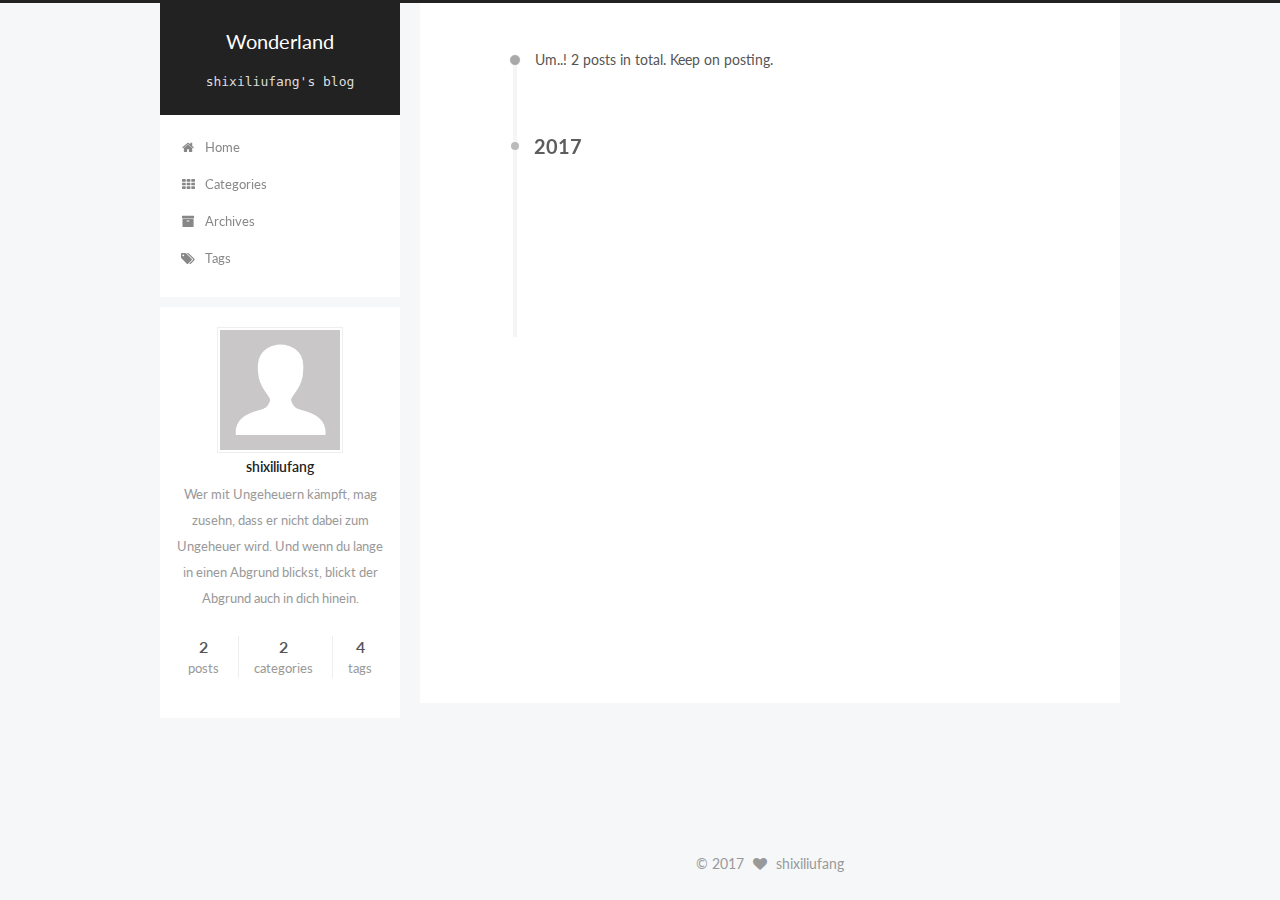
<file: archives/index.html>
<!doctype html>



  


<html class="theme-next pisces use-motion" lang="en">
<head>
  <meta charset="UTF-8"/>
<meta http-equiv="X-UA-Compatible" content="IE=edge" />
<meta name="viewport" content="width=device-width, initial-scale=1, maximum-scale=1"/>



<meta http-equiv="Cache-Control" content="no-transform" />
<meta http-equiv="Cache-Control" content="no-siteapp" />















  
  
  <link href="/lib/fancybox/source/jquery.fancybox.css?v=2.1.5" rel="stylesheet" type="text/css" />




  
  
  
  

  
    
    
  

  

  

  

  

  
    
    
    <link href="//fonts.googleapis.com/css?family=Lato:300,300italic,400,400italic,700,700italic&subset=latin,latin-ext" rel="stylesheet" type="text/css">
  






<link href="/lib/font-awesome/css/font-awesome.min.css?v=4.6.2" rel="stylesheet" type="text/css" />

<link href="/css/main.css?v=5.1.0" rel="stylesheet" type="text/css" />


  <meta name="keywords" content="Hexo, NexT" />








  <link rel="shortcut icon" type="image/x-icon" href="/favicon.ico?v=5.1.0" />






<meta name="description" content="Wer mit Ungeheuern kämpft, mag zusehn, dass er nicht dabei zum Ungeheuer wird. Und wenn du lange in einen Abgrund blickst, blickt der Abgrund auch in dich hinein.">
<meta property="og:type" content="website">
<meta property="og:title" content="Wonderland">
<meta property="og:url" content="https://shixiliufang.github.io/archives/index.html">
<meta property="og:site_name" content="Wonderland">
<meta property="og:description" content="Wer mit Ungeheuern kämpft, mag zusehn, dass er nicht dabei zum Ungeheuer wird. Und wenn du lange in einen Abgrund blickst, blickt der Abgrund auch in dich hinein.">
<meta name="twitter:card" content="summary">
<meta name="twitter:title" content="Wonderland">
<meta name="twitter:description" content="Wer mit Ungeheuern kämpft, mag zusehn, dass er nicht dabei zum Ungeheuer wird. Und wenn du lange in einen Abgrund blickst, blickt der Abgrund auch in dich hinein.">



<script type="text/javascript" id="hexo.configurations">
  var NexT = window.NexT || {};
  var CONFIG = {
    root: '/',
    scheme: 'Pisces',
    sidebar: {"position":"left","display":"post"},
    fancybox: true,
    motion: true,
    duoshuo: {
      userId: '0',
      author: 'Author'
    },
    algolia: {
      applicationID: '',
      apiKey: '',
      indexName: '',
      hits: {"per_page":10},
      labels: {"input_placeholder":"Search for Posts","hits_empty":"We didn't find any results for the search: ${query}","hits_stats":"${hits} results found in ${time} ms"}
    }
  };
</script>



  <link rel="canonical" href="https://shixiliufang.github.io/archives/"/>





  <title> Archive | Wonderland </title>
</head>

<body itemscope itemtype="http://schema.org/WebPage" lang="en">

  














  
  
    
  

  <div class="container one-collumn sidebar-position-left  page-archive  ">
    <div class="headband"></div>

    <header id="header" class="header" itemscope itemtype="http://schema.org/WPHeader">
      <div class="header-inner"><div class="site-brand-wrapper">
  <div class="site-meta ">
    

    <div class="custom-logo-site-title">
      <a href="/"  class="brand" rel="start">
        <span class="logo-line-before"><i></i></span>
        <span class="site-title">Wonderland</span>
        <span class="logo-line-after"><i></i></span>
      </a>
    </div>
      
        <p class="site-subtitle">shixiliufang's blog</p>
      
  </div>

  <div class="site-nav-toggle">
    <button>
      <span class="btn-bar"></span>
      <span class="btn-bar"></span>
      <span class="btn-bar"></span>
    </button>
  </div>
</div>

<nav class="site-nav">
  

  
    <ul id="menu" class="menu">
      
        
        <li class="menu-item menu-item-home">
          <a href="/" rel="section">
            
              <i class="menu-item-icon fa fa-fw fa-home"></i> <br />
            
            Home
          </a>
        </li>
      
        
        <li class="menu-item menu-item-categories">
          <a href="/categories" rel="section">
            
              <i class="menu-item-icon fa fa-fw fa-th"></i> <br />
            
            Categories
          </a>
        </li>
      
        
        <li class="menu-item menu-item-archives">
          <a href="/archives" rel="section">
            
              <i class="menu-item-icon fa fa-fw fa-archive"></i> <br />
            
            Archives
          </a>
        </li>
      
        
        <li class="menu-item menu-item-tags">
          <a href="/tags" rel="section">
            
              <i class="menu-item-icon fa fa-fw fa-tags"></i> <br />
            
            Tags
          </a>
        </li>
      

      
    </ul>
  

  
</nav>



 </div>
    </header>

    <main id="main" class="main">
      <div class="main-inner">
        <div class="content-wrap">
          <div id="content" class="content">
            

  <section id="posts" class="posts-collapse">
    <span class="archive-move-on"></span>

    <span class="archive-page-counter">
      
      
      
        
      
      Um..! 2 posts in total. Keep on posting.
    </span>

    

      
      
      

      
        
        <div class="collection-title">
          <h2 class="archive-year motion-element" id="archive-year-2017">2017</h2>
        </div>
      
      

      

  <article class="post post-type-normal" itemscope itemtype="http://schema.org/Article">
    <header class="post-header">

      <h1 class="post-title">
        
            <a class="post-title-link" href="/2017/04/07/Hacker-Conferences-List/" itemprop="url">
              
                <span itemprop="name">Hacker Conferences List</span>
              
            </a>
        
      </h1>

      <div class="post-meta">
        <time class="post-time" itemprop="dateCreated"
              datetime="2017-04-07T10:41:19+08:00"
              content="2017-04-07" >
          04-07
        </time>
      </div>

    </header>
  </article>



    

      
      
      

      
      

      

  <article class="post post-type-normal" itemscope itemtype="http://schema.org/Article">
    <header class="post-header">

      <h1 class="post-title">
        
            <a class="post-title-link" href="/2017/02/19/TensorFlow-Installation-Note/" itemprop="url">
              
                <span itemprop="name">TensorFlow Installation Note</span>
              
            </a>
        
      </h1>

      <div class="post-meta">
        <time class="post-time" itemprop="dateCreated"
              datetime="2017-02-19T14:01:31+08:00"
              content="2017-02-19" >
          02-19
        </time>
      </div>

    </header>
  </article>



    

  </section>

  


          
          </div>
          


          

        </div>
        
          
  
  <div class="sidebar-toggle">
    <div class="sidebar-toggle-line-wrap">
      <span class="sidebar-toggle-line sidebar-toggle-line-first"></span>
      <span class="sidebar-toggle-line sidebar-toggle-line-middle"></span>
      <span class="sidebar-toggle-line sidebar-toggle-line-last"></span>
    </div>
  </div>

  <aside id="sidebar" class="sidebar">
    <div class="sidebar-inner">

      

      

      <section class="site-overview sidebar-panel sidebar-panel-active">
        <div class="site-author motion-element" itemprop="author" itemscope itemtype="http://schema.org/Person">
          <img class="site-author-image" itemprop="image"
               src="/images/avatar.gif"
               alt="shixiliufang" />
          <p class="site-author-name" itemprop="name">shixiliufang</p>
           
              <p class="site-description motion-element" itemprop="description">Wer mit Ungeheuern kämpft, mag zusehn, dass er nicht dabei zum Ungeheuer wird. Und wenn du lange in einen Abgrund blickst, blickt der Abgrund auch in dich hinein.</p>
          
        </div>
        <nav class="site-state motion-element">
        
          
            <div class="site-state-item site-state-posts">
              <a href="/archives">
                <span class="site-state-item-count">2</span>
                <span class="site-state-item-name">posts</span>
              </a>
            </div>
          

          
            <div class="site-state-item site-state-categories">
              <a href="/categories">
                <span class="site-state-item-count">2</span>
                <span class="site-state-item-name">categories</span>
              </a>
            </div>
          

          
            <div class="site-state-item site-state-tags">
              <a href="/tags">
                <span class="site-state-item-count">4</span>
                <span class="site-state-item-name">tags</span>
              </a>
            </div>
          

        </nav>

        

        <div class="links-of-author motion-element">
          
        </div>

        
        

        
        

        


      </section>

      

    </div>
  </aside>


        
      </div>
    </main>

    <footer id="footer" class="footer">
      <div class="footer-inner">
        <div class="copyright" >
  
  &copy; 
  <span itemprop="copyrightYear">2017</span>
  <span class="with-love">
    <i class="fa fa-heart"></i>
  </span>
  <span class="author" itemprop="copyrightHolder">shixiliufang</span>
</div>



        

        
      </div>
    </footer>

    <div class="back-to-top">
      <i class="fa fa-arrow-up"></i>
    </div>
  </div>

  

<script type="text/javascript">
  if (Object.prototype.toString.call(window.Promise) !== '[object Function]') {
    window.Promise = null;
  }
</script>









  




  
  <script type="text/javascript" src="/lib/jquery/index.js?v=2.1.3"></script>

  
  <script type="text/javascript" src="/lib/fastclick/lib/fastclick.min.js?v=1.0.6"></script>

  
  <script type="text/javascript" src="/lib/jquery_lazyload/jquery.lazyload.js?v=1.9.7"></script>

  
  <script type="text/javascript" src="/lib/velocity/velocity.min.js?v=1.2.1"></script>

  
  <script type="text/javascript" src="/lib/velocity/velocity.ui.min.js?v=1.2.1"></script>

  
  <script type="text/javascript" src="/lib/fancybox/source/jquery.fancybox.pack.js?v=2.1.5"></script>


  


  <script type="text/javascript" src="/js/src/utils.js?v=5.1.0"></script>

  <script type="text/javascript" src="/js/src/motion.js?v=5.1.0"></script>



  
  


  <script type="text/javascript" src="/js/src/affix.js?v=5.1.0"></script>

  <script type="text/javascript" src="/js/src/schemes/pisces.js?v=5.1.0"></script>



  
  
    <script type="text/javascript" id="motion.page.archive">
      $('.archive-year').velocity('transition.slideLeftIn');
    </script>
  


  


  <script type="text/javascript" src="/js/src/bootstrap.js?v=5.1.0"></script>



  



  




	





  





  





  



  
  

  

  

  

  


</body>
</html>
</file>
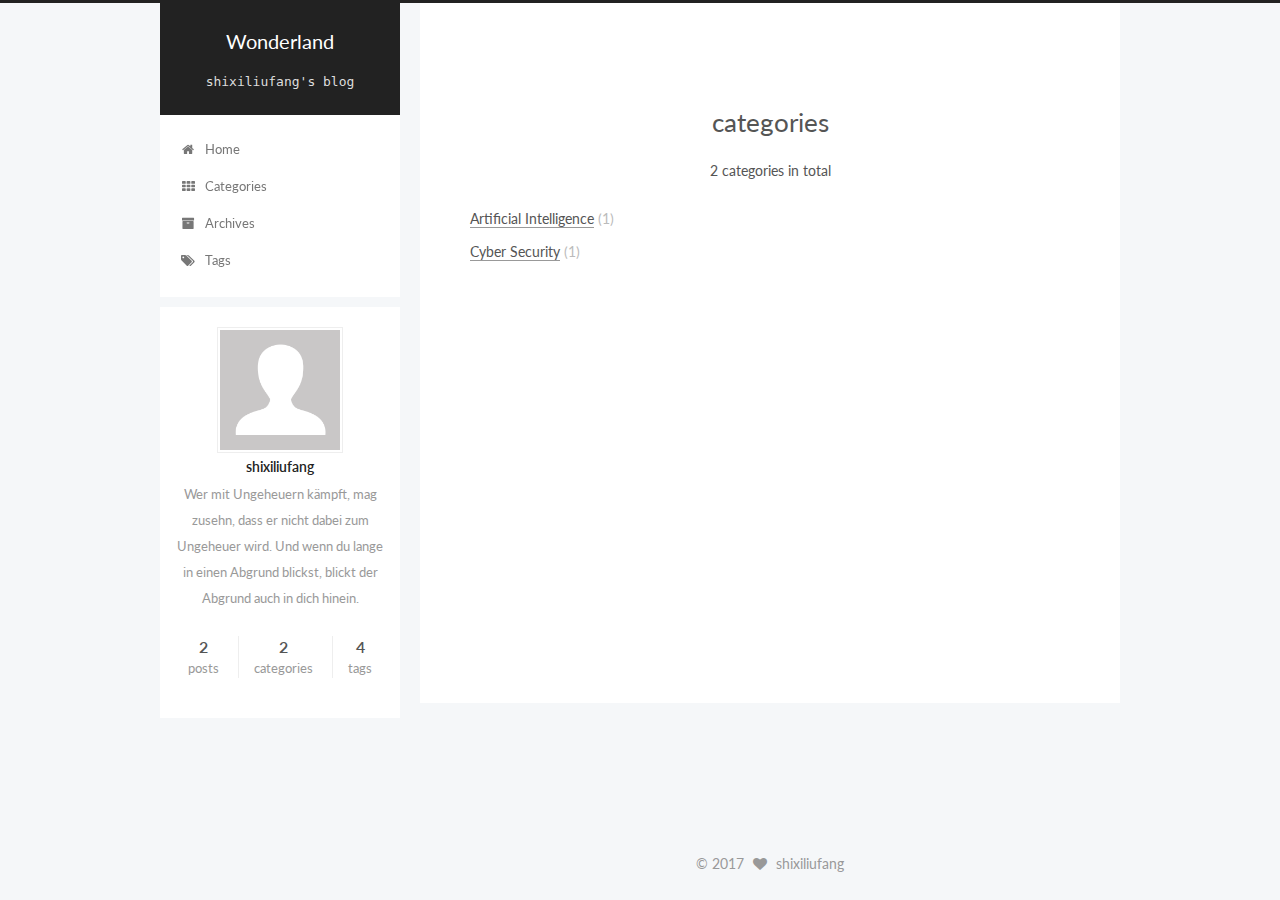
<file: categories/index.html>
<!doctype html>



  


<html class="theme-next pisces use-motion" lang="en">
<head>
  <meta charset="UTF-8"/>
<meta http-equiv="X-UA-Compatible" content="IE=edge" />
<meta name="viewport" content="width=device-width, initial-scale=1, maximum-scale=1"/>



<meta http-equiv="Cache-Control" content="no-transform" />
<meta http-equiv="Cache-Control" content="no-siteapp" />















  
  
  <link href="/lib/fancybox/source/jquery.fancybox.css?v=2.1.5" rel="stylesheet" type="text/css" />




  
  
  
  

  
    
    
  

  

  

  

  

  
    
    
    <link href="//fonts.googleapis.com/css?family=Lato:300,300italic,400,400italic,700,700italic&subset=latin,latin-ext" rel="stylesheet" type="text/css">
  






<link href="/lib/font-awesome/css/font-awesome.min.css?v=4.6.2" rel="stylesheet" type="text/css" />

<link href="/css/main.css?v=5.1.0" rel="stylesheet" type="text/css" />


  <meta name="keywords" content="Hexo, NexT" />








  <link rel="shortcut icon" type="image/x-icon" href="/favicon.ico?v=5.1.0" />






<meta name="description" content="Wer mit Ungeheuern kämpft, mag zusehn, dass er nicht dabei zum Ungeheuer wird. Und wenn du lange in einen Abgrund blickst, blickt der Abgrund auch in dich hinein.">
<meta property="og:type" content="website">
<meta property="og:title" content="categories">
<meta property="og:url" content="https://shixiliufang.github.io/categories/index.html">
<meta property="og:site_name" content="Wonderland">
<meta property="og:description" content="Wer mit Ungeheuern kämpft, mag zusehn, dass er nicht dabei zum Ungeheuer wird. Und wenn du lange in einen Abgrund blickst, blickt der Abgrund auch in dich hinein.">
<meta property="og:updated_time" content="2017-02-19T06:29:28.731Z">
<meta name="twitter:card" content="summary">
<meta name="twitter:title" content="categories">
<meta name="twitter:description" content="Wer mit Ungeheuern kämpft, mag zusehn, dass er nicht dabei zum Ungeheuer wird. Und wenn du lange in einen Abgrund blickst, blickt der Abgrund auch in dich hinein.">



<script type="text/javascript" id="hexo.configurations">
  var NexT = window.NexT || {};
  var CONFIG = {
    root: '/',
    scheme: 'Pisces',
    sidebar: {"position":"left","display":"post"},
    fancybox: true,
    motion: true,
    duoshuo: {
      userId: '0',
      author: 'Author'
    },
    algolia: {
      applicationID: '',
      apiKey: '',
      indexName: '',
      hits: {"per_page":10},
      labels: {"input_placeholder":"Search for Posts","hits_empty":"We didn't find any results for the search: ${query}","hits_stats":"${hits} results found in ${time} ms"}
    }
  };
</script>



  <link rel="canonical" href="https://shixiliufang.github.io/categories/"/>





  <title>
  

  
    categories | Wonderland
  
</title>
</head>

<body itemscope itemtype="http://schema.org/WebPage" lang="en">

  














  
  
    
  

  <div class="container one-collumn sidebar-position-left  ">
    <div class="headband"></div>

    <header id="header" class="header" itemscope itemtype="http://schema.org/WPHeader">
      <div class="header-inner"><div class="site-brand-wrapper">
  <div class="site-meta ">
    

    <div class="custom-logo-site-title">
      <a href="/"  class="brand" rel="start">
        <span class="logo-line-before"><i></i></span>
        <span class="site-title">Wonderland</span>
        <span class="logo-line-after"><i></i></span>
      </a>
    </div>
      
        <p class="site-subtitle">shixiliufang's blog</p>
      
  </div>

  <div class="site-nav-toggle">
    <button>
      <span class="btn-bar"></span>
      <span class="btn-bar"></span>
      <span class="btn-bar"></span>
    </button>
  </div>
</div>

<nav class="site-nav">
  

  
    <ul id="menu" class="menu">
      
        
        <li class="menu-item menu-item-home">
          <a href="/" rel="section">
            
              <i class="menu-item-icon fa fa-fw fa-home"></i> <br />
            
            Home
          </a>
        </li>
      
        
        <li class="menu-item menu-item-categories">
          <a href="/categories" rel="section">
            
              <i class="menu-item-icon fa fa-fw fa-th"></i> <br />
            
            Categories
          </a>
        </li>
      
        
        <li class="menu-item menu-item-archives">
          <a href="/archives" rel="section">
            
              <i class="menu-item-icon fa fa-fw fa-archive"></i> <br />
            
            Archives
          </a>
        </li>
      
        
        <li class="menu-item menu-item-tags">
          <a href="/tags" rel="section">
            
              <i class="menu-item-icon fa fa-fw fa-tags"></i> <br />
            
            Tags
          </a>
        </li>
      

      
    </ul>
  

  
</nav>



 </div>
    </header>

    <main id="main" class="main">
      <div class="main-inner">
        <div class="content-wrap">
          <div id="content" class="content">
            

  <div id="posts" class="posts-expand">
  <header class="post-header">

	<h2 class="post-title" itemprop="name headline">categories</h2>



</header>

    
    
      <div class="category-all-page">
        <div class="category-all-title">
            2 categories in total
        </div>
        <div class="category-all">
          <ul class="category-list"><li class="category-list-item"><a class="category-list-link" href="/categories/Artificial-Intelligence/">Artificial Intelligence</a><span class="category-list-count">1</span></li><li class="category-list-item"><a class="category-list-link" href="/categories/Cyber-Security/">Cyber Security</a><span class="category-list-count">1</span></li></ul>
        </div>
      </div>
    
  </div>

          
          </div>
          


          

        </div>
        
          
  
  <div class="sidebar-toggle">
    <div class="sidebar-toggle-line-wrap">
      <span class="sidebar-toggle-line sidebar-toggle-line-first"></span>
      <span class="sidebar-toggle-line sidebar-toggle-line-middle"></span>
      <span class="sidebar-toggle-line sidebar-toggle-line-last"></span>
    </div>
  </div>

  <aside id="sidebar" class="sidebar">
    <div class="sidebar-inner">

      

      

      <section class="site-overview sidebar-panel sidebar-panel-active">
        <div class="site-author motion-element" itemprop="author" itemscope itemtype="http://schema.org/Person">
          <img class="site-author-image" itemprop="image"
               src="/images/avatar.gif"
               alt="shixiliufang" />
          <p class="site-author-name" itemprop="name">shixiliufang</p>
           
              <p class="site-description motion-element" itemprop="description">Wer mit Ungeheuern kämpft, mag zusehn, dass er nicht dabei zum Ungeheuer wird. Und wenn du lange in einen Abgrund blickst, blickt der Abgrund auch in dich hinein.</p>
          
        </div>
        <nav class="site-state motion-element">
        
          
            <div class="site-state-item site-state-posts">
              <a href="/archives">
                <span class="site-state-item-count">2</span>
                <span class="site-state-item-name">posts</span>
              </a>
            </div>
          

          
            <div class="site-state-item site-state-categories">
              <a href="/categories">
                <span class="site-state-item-count">2</span>
                <span class="site-state-item-name">categories</span>
              </a>
            </div>
          

          
            <div class="site-state-item site-state-tags">
              <a href="/tags">
                <span class="site-state-item-count">4</span>
                <span class="site-state-item-name">tags</span>
              </a>
            </div>
          

        </nav>

        

        <div class="links-of-author motion-element">
          
        </div>

        
        

        
        

        


      </section>

      

    </div>
  </aside>


        
      </div>
    </main>

    <footer id="footer" class="footer">
      <div class="footer-inner">
        <div class="copyright" >
  
  &copy; 
  <span itemprop="copyrightYear">2017</span>
  <span class="with-love">
    <i class="fa fa-heart"></i>
  </span>
  <span class="author" itemprop="copyrightHolder">shixiliufang</span>
</div>



        

        
      </div>
    </footer>

    <div class="back-to-top">
      <i class="fa fa-arrow-up"></i>
    </div>
  </div>

  

<script type="text/javascript">
  if (Object.prototype.toString.call(window.Promise) !== '[object Function]') {
    window.Promise = null;
  }
</script>









  




  
  <script type="text/javascript" src="/lib/jquery/index.js?v=2.1.3"></script>

  
  <script type="text/javascript" src="/lib/fastclick/lib/fastclick.min.js?v=1.0.6"></script>

  
  <script type="text/javascript" src="/lib/jquery_lazyload/jquery.lazyload.js?v=1.9.7"></script>

  
  <script type="text/javascript" src="/lib/velocity/velocity.min.js?v=1.2.1"></script>

  
  <script type="text/javascript" src="/lib/velocity/velocity.ui.min.js?v=1.2.1"></script>

  
  <script type="text/javascript" src="/lib/fancybox/source/jquery.fancybox.pack.js?v=2.1.5"></script>


  


  <script type="text/javascript" src="/js/src/utils.js?v=5.1.0"></script>

  <script type="text/javascript" src="/js/src/motion.js?v=5.1.0"></script>



  
  


  <script type="text/javascript" src="/js/src/affix.js?v=5.1.0"></script>

  <script type="text/javascript" src="/js/src/schemes/pisces.js?v=5.1.0"></script>



  

  


  <script type="text/javascript" src="/js/src/bootstrap.js?v=5.1.0"></script>



  



  




	





  





  





  



  
  

  

  

  

  


</body>
</html>
</file>
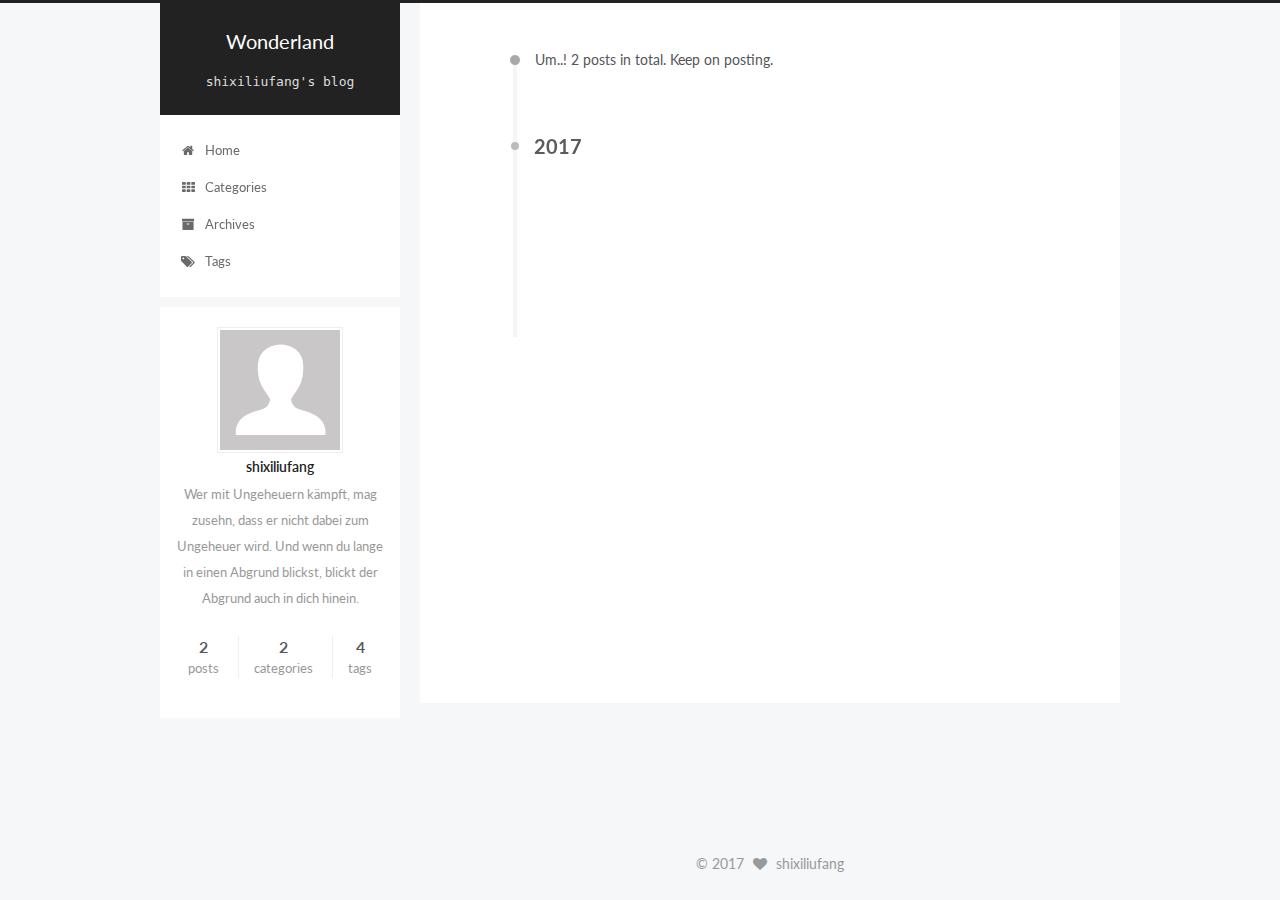
<file: archives/2017/index.html>
<!doctype html>



  


<html class="theme-next pisces use-motion" lang="en">
<head>
  <meta charset="UTF-8"/>
<meta http-equiv="X-UA-Compatible" content="IE=edge" />
<meta name="viewport" content="width=device-width, initial-scale=1, maximum-scale=1"/>



<meta http-equiv="Cache-Control" content="no-transform" />
<meta http-equiv="Cache-Control" content="no-siteapp" />















  
  
  <link href="/lib/fancybox/source/jquery.fancybox.css?v=2.1.5" rel="stylesheet" type="text/css" />




  
  
  
  

  
    
    
  

  

  

  

  

  
    
    
    <link href="//fonts.googleapis.com/css?family=Lato:300,300italic,400,400italic,700,700italic&subset=latin,latin-ext" rel="stylesheet" type="text/css">
  






<link href="/lib/font-awesome/css/font-awesome.min.css?v=4.6.2" rel="stylesheet" type="text/css" />

<link href="/css/main.css?v=5.1.0" rel="stylesheet" type="text/css" />


  <meta name="keywords" content="Hexo, NexT" />








  <link rel="shortcut icon" type="image/x-icon" href="/favicon.ico?v=5.1.0" />






<meta name="description" content="Wer mit Ungeheuern kämpft, mag zusehn, dass er nicht dabei zum Ungeheuer wird. Und wenn du lange in einen Abgrund blickst, blickt der Abgrund auch in dich hinein.">
<meta property="og:type" content="website">
<meta property="og:title" content="Wonderland">
<meta property="og:url" content="https://shixiliufang.github.io/archives/2017/index.html">
<meta property="og:site_name" content="Wonderland">
<meta property="og:description" content="Wer mit Ungeheuern kämpft, mag zusehn, dass er nicht dabei zum Ungeheuer wird. Und wenn du lange in einen Abgrund blickst, blickt der Abgrund auch in dich hinein.">
<meta name="twitter:card" content="summary">
<meta name="twitter:title" content="Wonderland">
<meta name="twitter:description" content="Wer mit Ungeheuern kämpft, mag zusehn, dass er nicht dabei zum Ungeheuer wird. Und wenn du lange in einen Abgrund blickst, blickt der Abgrund auch in dich hinein.">



<script type="text/javascript" id="hexo.configurations">
  var NexT = window.NexT || {};
  var CONFIG = {
    root: '/',
    scheme: 'Pisces',
    sidebar: {"position":"left","display":"post"},
    fancybox: true,
    motion: true,
    duoshuo: {
      userId: '0',
      author: 'Author'
    },
    algolia: {
      applicationID: '',
      apiKey: '',
      indexName: '',
      hits: {"per_page":10},
      labels: {"input_placeholder":"Search for Posts","hits_empty":"We didn't find any results for the search: ${query}","hits_stats":"${hits} results found in ${time} ms"}
    }
  };
</script>



  <link rel="canonical" href="https://shixiliufang.github.io/archives/2017/"/>





  <title> Archive | Wonderland </title>
</head>

<body itemscope itemtype="http://schema.org/WebPage" lang="en">

  














  
  
    
  

  <div class="container one-collumn sidebar-position-left  page-archive  ">
    <div class="headband"></div>

    <header id="header" class="header" itemscope itemtype="http://schema.org/WPHeader">
      <div class="header-inner"><div class="site-brand-wrapper">
  <div class="site-meta ">
    

    <div class="custom-logo-site-title">
      <a href="/"  class="brand" rel="start">
        <span class="logo-line-before"><i></i></span>
        <span class="site-title">Wonderland</span>
        <span class="logo-line-after"><i></i></span>
      </a>
    </div>
      
        <p class="site-subtitle">shixiliufang's blog</p>
      
  </div>

  <div class="site-nav-toggle">
    <button>
      <span class="btn-bar"></span>
      <span class="btn-bar"></span>
      <span class="btn-bar"></span>
    </button>
  </div>
</div>

<nav class="site-nav">
  

  
    <ul id="menu" class="menu">
      
        
        <li class="menu-item menu-item-home">
          <a href="/" rel="section">
            
              <i class="menu-item-icon fa fa-fw fa-home"></i> <br />
            
            Home
          </a>
        </li>
      
        
        <li class="menu-item menu-item-categories">
          <a href="/categories" rel="section">
            
              <i class="menu-item-icon fa fa-fw fa-th"></i> <br />
            
            Categories
          </a>
        </li>
      
        
        <li class="menu-item menu-item-archives">
          <a href="/archives" rel="section">
            
              <i class="menu-item-icon fa fa-fw fa-archive"></i> <br />
            
            Archives
          </a>
        </li>
      
        
        <li class="menu-item menu-item-tags">
          <a href="/tags" rel="section">
            
              <i class="menu-item-icon fa fa-fw fa-tags"></i> <br />
            
            Tags
          </a>
        </li>
      

      
    </ul>
  

  
</nav>



 </div>
    </header>

    <main id="main" class="main">
      <div class="main-inner">
        <div class="content-wrap">
          <div id="content" class="content">
            

  <section id="posts" class="posts-collapse">
    <span class="archive-move-on"></span>

    <span class="archive-page-counter">
      
      
      
        
      
      Um..! 2 posts in total. Keep on posting.
    </span>

    

      
      
      

      
        
        <div class="collection-title">
          <h2 class="archive-year motion-element" id="archive-year-2017">2017</h2>
        </div>
      
      

      

  <article class="post post-type-normal" itemscope itemtype="http://schema.org/Article">
    <header class="post-header">

      <h1 class="post-title">
        
            <a class="post-title-link" href="/2017/04/07/Hacker-Conferences-List/" itemprop="url">
              
                <span itemprop="name">Hacker Conferences List</span>
              
            </a>
        
      </h1>

      <div class="post-meta">
        <time class="post-time" itemprop="dateCreated"
              datetime="2017-04-07T10:41:19+08:00"
              content="2017-04-07" >
          04-07
        </time>
      </div>

    </header>
  </article>



    

      
      
      

      
      

      

  <article class="post post-type-normal" itemscope itemtype="http://schema.org/Article">
    <header class="post-header">

      <h1 class="post-title">
        
            <a class="post-title-link" href="/2017/02/19/TensorFlow-Installation-Note/" itemprop="url">
              
                <span itemprop="name">TensorFlow Installation Note</span>
              
            </a>
        
      </h1>

      <div class="post-meta">
        <time class="post-time" itemprop="dateCreated"
              datetime="2017-02-19T14:01:31+08:00"
              content="2017-02-19" >
          02-19
        </time>
      </div>

    </header>
  </article>



    

  </section>

  


          
          </div>
          


          

        </div>
        
          
  
  <div class="sidebar-toggle">
    <div class="sidebar-toggle-line-wrap">
      <span class="sidebar-toggle-line sidebar-toggle-line-first"></span>
      <span class="sidebar-toggle-line sidebar-toggle-line-middle"></span>
      <span class="sidebar-toggle-line sidebar-toggle-line-last"></span>
    </div>
  </div>

  <aside id="sidebar" class="sidebar">
    <div class="sidebar-inner">

      

      

      <section class="site-overview sidebar-panel sidebar-panel-active">
        <div class="site-author motion-element" itemprop="author" itemscope itemtype="http://schema.org/Person">
          <img class="site-author-image" itemprop="image"
               src="/images/avatar.gif"
               alt="shixiliufang" />
          <p class="site-author-name" itemprop="name">shixiliufang</p>
           
              <p class="site-description motion-element" itemprop="description">Wer mit Ungeheuern kämpft, mag zusehn, dass er nicht dabei zum Ungeheuer wird. Und wenn du lange in einen Abgrund blickst, blickt der Abgrund auch in dich hinein.</p>
          
        </div>
        <nav class="site-state motion-element">
        
          
            <div class="site-state-item site-state-posts">
              <a href="/archives">
                <span class="site-state-item-count">2</span>
                <span class="site-state-item-name">posts</span>
              </a>
            </div>
          

          
            <div class="site-state-item site-state-categories">
              <a href="/categories">
                <span class="site-state-item-count">2</span>
                <span class="site-state-item-name">categories</span>
              </a>
            </div>
          

          
            <div class="site-state-item site-state-tags">
              <a href="/tags">
                <span class="site-state-item-count">4</span>
                <span class="site-state-item-name">tags</span>
              </a>
            </div>
          

        </nav>

        

        <div class="links-of-author motion-element">
          
        </div>

        
        

        
        

        


      </section>

      

    </div>
  </aside>


        
      </div>
    </main>

    <footer id="footer" class="footer">
      <div class="footer-inner">
        <div class="copyright" >
  
  &copy; 
  <span itemprop="copyrightYear">2017</span>
  <span class="with-love">
    <i class="fa fa-heart"></i>
  </span>
  <span class="author" itemprop="copyrightHolder">shixiliufang</span>
</div>



        

        
      </div>
    </footer>

    <div class="back-to-top">
      <i class="fa fa-arrow-up"></i>
    </div>
  </div>

  

<script type="text/javascript">
  if (Object.prototype.toString.call(window.Promise) !== '[object Function]') {
    window.Promise = null;
  }
</script>









  




  
  <script type="text/javascript" src="/lib/jquery/index.js?v=2.1.3"></script>

  
  <script type="text/javascript" src="/lib/fastclick/lib/fastclick.min.js?v=1.0.6"></script>

  
  <script type="text/javascript" src="/lib/jquery_lazyload/jquery.lazyload.js?v=1.9.7"></script>

  
  <script type="text/javascript" src="/lib/velocity/velocity.min.js?v=1.2.1"></script>

  
  <script type="text/javascript" src="/lib/velocity/velocity.ui.min.js?v=1.2.1"></script>

  
  <script type="text/javascript" src="/lib/fancybox/source/jquery.fancybox.pack.js?v=2.1.5"></script>


  


  <script type="text/javascript" src="/js/src/utils.js?v=5.1.0"></script>

  <script type="text/javascript" src="/js/src/motion.js?v=5.1.0"></script>



  
  


  <script type="text/javascript" src="/js/src/affix.js?v=5.1.0"></script>

  <script type="text/javascript" src="/js/src/schemes/pisces.js?v=5.1.0"></script>



  
  
    <script type="text/javascript" id="motion.page.archive">
      $('.archive-year').velocity('transition.slideLeftIn');
    </script>
  


  


  <script type="text/javascript" src="/js/src/bootstrap.js?v=5.1.0"></script>



  



  




	





  





  





  



  
  

  

  

  

  


</body>
</html>
</file>
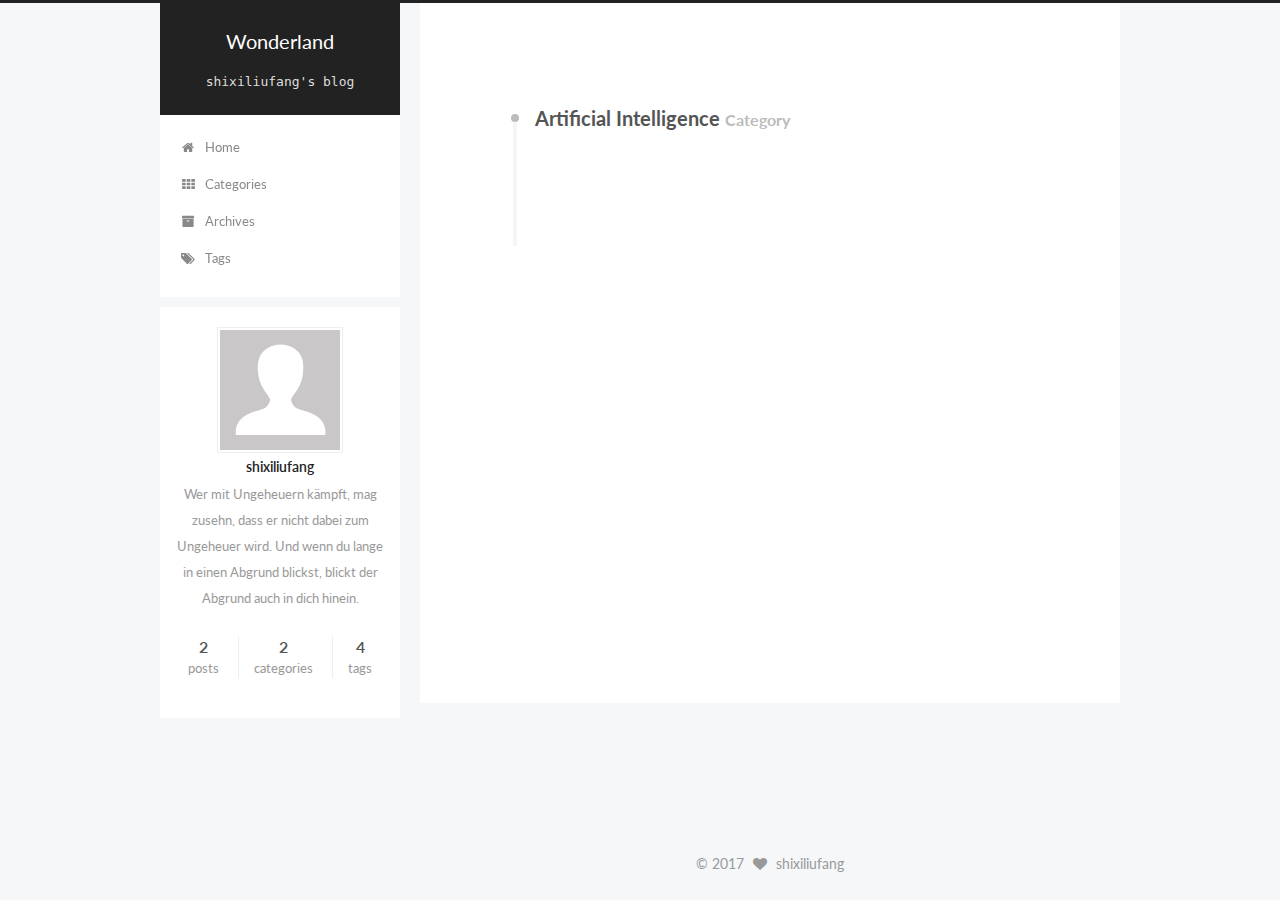
<file: categories/Artificial-Intelligence/index.html>
<!doctype html>



  


<html class="theme-next pisces use-motion" lang="en">
<head>
  <meta charset="UTF-8"/>
<meta http-equiv="X-UA-Compatible" content="IE=edge" />
<meta name="viewport" content="width=device-width, initial-scale=1, maximum-scale=1"/>



<meta http-equiv="Cache-Control" content="no-transform" />
<meta http-equiv="Cache-Control" content="no-siteapp" />















  
  
  <link href="/lib/fancybox/source/jquery.fancybox.css?v=2.1.5" rel="stylesheet" type="text/css" />




  
  
  
  

  
    
    
  

  

  

  

  

  
    
    
    <link href="//fonts.googleapis.com/css?family=Lato:300,300italic,400,400italic,700,700italic&subset=latin,latin-ext" rel="stylesheet" type="text/css">
  






<link href="/lib/font-awesome/css/font-awesome.min.css?v=4.6.2" rel="stylesheet" type="text/css" />

<link href="/css/main.css?v=5.1.0" rel="stylesheet" type="text/css" />


  <meta name="keywords" content="Hexo, NexT" />








  <link rel="shortcut icon" type="image/x-icon" href="/favicon.ico?v=5.1.0" />






<meta name="description" content="Wer mit Ungeheuern kämpft, mag zusehn, dass er nicht dabei zum Ungeheuer wird. Und wenn du lange in einen Abgrund blickst, blickt der Abgrund auch in dich hinein.">
<meta property="og:type" content="website">
<meta property="og:title" content="Wonderland">
<meta property="og:url" content="https://shixiliufang.github.io/categories/Artificial-Intelligence/index.html">
<meta property="og:site_name" content="Wonderland">
<meta property="og:description" content="Wer mit Ungeheuern kämpft, mag zusehn, dass er nicht dabei zum Ungeheuer wird. Und wenn du lange in einen Abgrund blickst, blickt der Abgrund auch in dich hinein.">
<meta name="twitter:card" content="summary">
<meta name="twitter:title" content="Wonderland">
<meta name="twitter:description" content="Wer mit Ungeheuern kämpft, mag zusehn, dass er nicht dabei zum Ungeheuer wird. Und wenn du lange in einen Abgrund blickst, blickt der Abgrund auch in dich hinein.">



<script type="text/javascript" id="hexo.configurations">
  var NexT = window.NexT || {};
  var CONFIG = {
    root: '/',
    scheme: 'Pisces',
    sidebar: {"position":"left","display":"post"},
    fancybox: true,
    motion: true,
    duoshuo: {
      userId: '0',
      author: 'Author'
    },
    algolia: {
      applicationID: '',
      apiKey: '',
      indexName: '',
      hits: {"per_page":10},
      labels: {"input_placeholder":"Search for Posts","hits_empty":"We didn't find any results for the search: ${query}","hits_stats":"${hits} results found in ${time} ms"}
    }
  };
</script>



  <link rel="canonical" href="https://shixiliufang.github.io/categories/Artificial-Intelligence/"/>





  <title> Category: Artificial Intelligence | Wonderland </title>
</head>

<body itemscope itemtype="http://schema.org/WebPage" lang="en">

  














  
  
    
  

  <div class="container one-collumn sidebar-position-left  ">
    <div class="headband"></div>

    <header id="header" class="header" itemscope itemtype="http://schema.org/WPHeader">
      <div class="header-inner"><div class="site-brand-wrapper">
  <div class="site-meta ">
    

    <div class="custom-logo-site-title">
      <a href="/"  class="brand" rel="start">
        <span class="logo-line-before"><i></i></span>
        <span class="site-title">Wonderland</span>
        <span class="logo-line-after"><i></i></span>
      </a>
    </div>
      
        <p class="site-subtitle">shixiliufang's blog</p>
      
  </div>

  <div class="site-nav-toggle">
    <button>
      <span class="btn-bar"></span>
      <span class="btn-bar"></span>
      <span class="btn-bar"></span>
    </button>
  </div>
</div>

<nav class="site-nav">
  

  
    <ul id="menu" class="menu">
      
        
        <li class="menu-item menu-item-home">
          <a href="/" rel="section">
            
              <i class="menu-item-icon fa fa-fw fa-home"></i> <br />
            
            Home
          </a>
        </li>
      
        
        <li class="menu-item menu-item-categories">
          <a href="/categories" rel="section">
            
              <i class="menu-item-icon fa fa-fw fa-th"></i> <br />
            
            Categories
          </a>
        </li>
      
        
        <li class="menu-item menu-item-archives">
          <a href="/archives" rel="section">
            
              <i class="menu-item-icon fa fa-fw fa-archive"></i> <br />
            
            Archives
          </a>
        </li>
      
        
        <li class="menu-item menu-item-tags">
          <a href="/tags" rel="section">
            
              <i class="menu-item-icon fa fa-fw fa-tags"></i> <br />
            
            Tags
          </a>
        </li>
      

      
    </ul>
  

  
</nav>



 </div>
    </header>

    <main id="main" class="main">
      <div class="main-inner">
        <div class="content-wrap">
          <div id="content" class="content">
            

  <section id="posts" class="posts-collapse">
    <div class="collection-title">
      <h2 >
        Artificial Intelligence
        <small>Category</small>
      </h2>
    </div>

    
      

  <article class="post post-type-normal" itemscope itemtype="http://schema.org/Article">
    <header class="post-header">

      <h1 class="post-title">
        
            <a class="post-title-link" href="/2017/02/19/TensorFlow-Installation-Note/" itemprop="url">
              
                <span itemprop="name">TensorFlow Installation Note</span>
              
            </a>
        
      </h1>

      <div class="post-meta">
        <time class="post-time" itemprop="dateCreated"
              datetime="2017-02-19T14:01:31+08:00"
              content="2017-02-19" >
          02-19
        </time>
      </div>

    </header>
  </article>


    
  </section>

  


          
          </div>
          


          

        </div>
        
          
  
  <div class="sidebar-toggle">
    <div class="sidebar-toggle-line-wrap">
      <span class="sidebar-toggle-line sidebar-toggle-line-first"></span>
      <span class="sidebar-toggle-line sidebar-toggle-line-middle"></span>
      <span class="sidebar-toggle-line sidebar-toggle-line-last"></span>
    </div>
  </div>

  <aside id="sidebar" class="sidebar">
    <div class="sidebar-inner">

      

      

      <section class="site-overview sidebar-panel sidebar-panel-active">
        <div class="site-author motion-element" itemprop="author" itemscope itemtype="http://schema.org/Person">
          <img class="site-author-image" itemprop="image"
               src="/images/avatar.gif"
               alt="shixiliufang" />
          <p class="site-author-name" itemprop="name">shixiliufang</p>
           
              <p class="site-description motion-element" itemprop="description">Wer mit Ungeheuern kämpft, mag zusehn, dass er nicht dabei zum Ungeheuer wird. Und wenn du lange in einen Abgrund blickst, blickt der Abgrund auch in dich hinein.</p>
          
        </div>
        <nav class="site-state motion-element">
        
          
            <div class="site-state-item site-state-posts">
              <a href="/archives">
                <span class="site-state-item-count">2</span>
                <span class="site-state-item-name">posts</span>
              </a>
            </div>
          

          
            <div class="site-state-item site-state-categories">
              <a href="/categories">
                <span class="site-state-item-count">2</span>
                <span class="site-state-item-name">categories</span>
              </a>
            </div>
          

          
            <div class="site-state-item site-state-tags">
              <a href="/tags">
                <span class="site-state-item-count">4</span>
                <span class="site-state-item-name">tags</span>
              </a>
            </div>
          

        </nav>

        

        <div class="links-of-author motion-element">
          
        </div>

        
        

        
        

        


      </section>

      

    </div>
  </aside>


        
      </div>
    </main>

    <footer id="footer" class="footer">
      <div class="footer-inner">
        <div class="copyright" >
  
  &copy; 
  <span itemprop="copyrightYear">2017</span>
  <span class="with-love">
    <i class="fa fa-heart"></i>
  </span>
  <span class="author" itemprop="copyrightHolder">shixiliufang</span>
</div>



        

        
      </div>
    </footer>

    <div class="back-to-top">
      <i class="fa fa-arrow-up"></i>
    </div>
  </div>

  

<script type="text/javascript">
  if (Object.prototype.toString.call(window.Promise) !== '[object Function]') {
    window.Promise = null;
  }
</script>









  




  
  <script type="text/javascript" src="/lib/jquery/index.js?v=2.1.3"></script>

  
  <script type="text/javascript" src="/lib/fastclick/lib/fastclick.min.js?v=1.0.6"></script>

  
  <script type="text/javascript" src="/lib/jquery_lazyload/jquery.lazyload.js?v=1.9.7"></script>

  
  <script type="text/javascript" src="/lib/velocity/velocity.min.js?v=1.2.1"></script>

  
  <script type="text/javascript" src="/lib/velocity/velocity.ui.min.js?v=1.2.1"></script>

  
  <script type="text/javascript" src="/lib/fancybox/source/jquery.fancybox.pack.js?v=2.1.5"></script>


  


  <script type="text/javascript" src="/js/src/utils.js?v=5.1.0"></script>

  <script type="text/javascript" src="/js/src/motion.js?v=5.1.0"></script>



  
  


  <script type="text/javascript" src="/js/src/affix.js?v=5.1.0"></script>

  <script type="text/javascript" src="/js/src/schemes/pisces.js?v=5.1.0"></script>



  

  


  <script type="text/javascript" src="/js/src/bootstrap.js?v=5.1.0"></script>



  



  




	





  





  





  



  
  

  

  

  

  


</body>
</html>
</file>
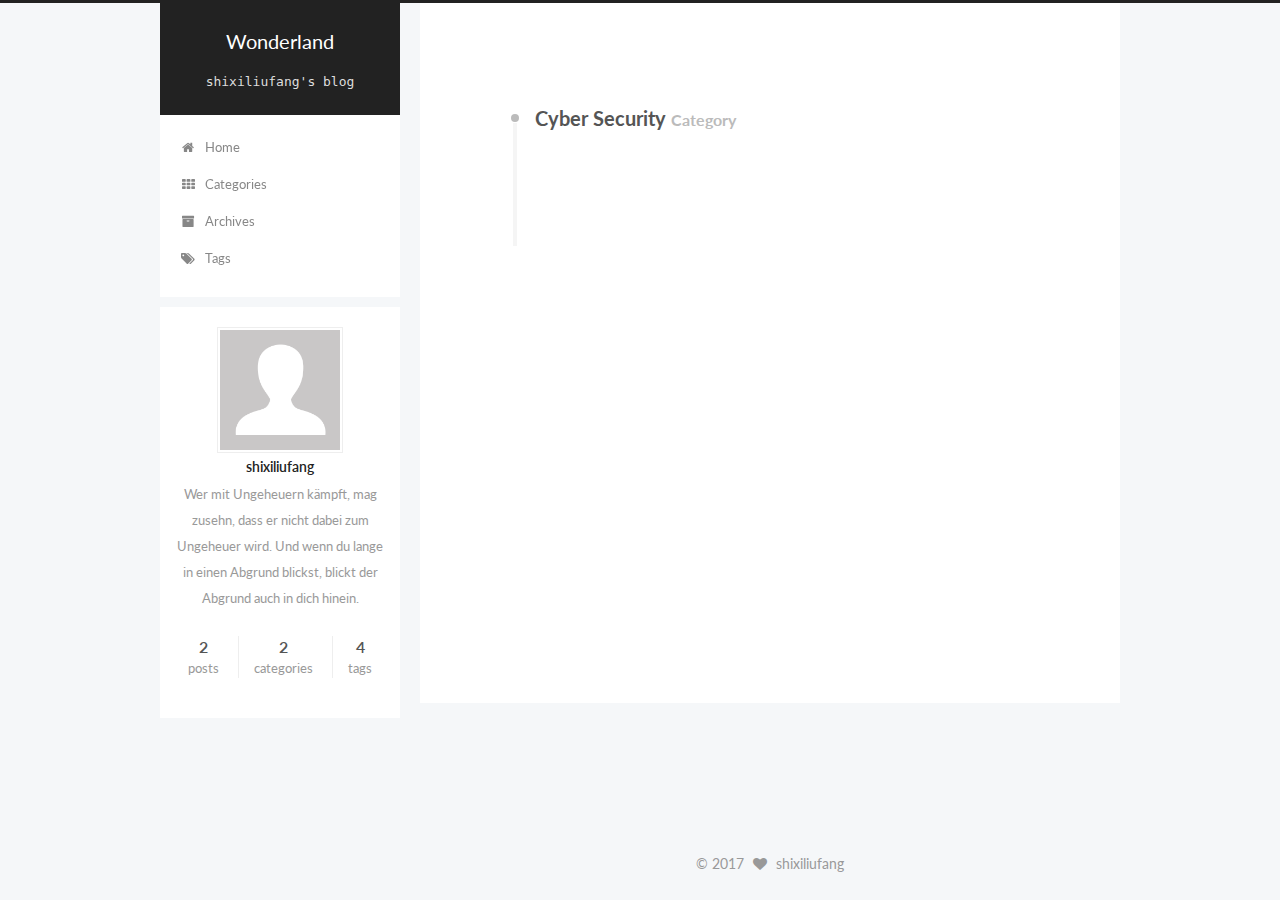
<file: categories/Cyber-Security/index.html>
<!doctype html>



  


<html class="theme-next pisces use-motion" lang="en">
<head>
  <meta charset="UTF-8"/>
<meta http-equiv="X-UA-Compatible" content="IE=edge" />
<meta name="viewport" content="width=device-width, initial-scale=1, maximum-scale=1"/>



<meta http-equiv="Cache-Control" content="no-transform" />
<meta http-equiv="Cache-Control" content="no-siteapp" />















  
  
  <link href="/lib/fancybox/source/jquery.fancybox.css?v=2.1.5" rel="stylesheet" type="text/css" />




  
  
  
  

  
    
    
  

  

  

  

  

  
    
    
    <link href="//fonts.googleapis.com/css?family=Lato:300,300italic,400,400italic,700,700italic&subset=latin,latin-ext" rel="stylesheet" type="text/css">
  






<link href="/lib/font-awesome/css/font-awesome.min.css?v=4.6.2" rel="stylesheet" type="text/css" />

<link href="/css/main.css?v=5.1.0" rel="stylesheet" type="text/css" />


  <meta name="keywords" content="Hexo, NexT" />








  <link rel="shortcut icon" type="image/x-icon" href="/favicon.ico?v=5.1.0" />






<meta name="description" content="Wer mit Ungeheuern kämpft, mag zusehn, dass er nicht dabei zum Ungeheuer wird. Und wenn du lange in einen Abgrund blickst, blickt der Abgrund auch in dich hinein.">
<meta property="og:type" content="website">
<meta property="og:title" content="Wonderland">
<meta property="og:url" content="https://shixiliufang.github.io/categories/Cyber-Security/index.html">
<meta property="og:site_name" content="Wonderland">
<meta property="og:description" content="Wer mit Ungeheuern kämpft, mag zusehn, dass er nicht dabei zum Ungeheuer wird. Und wenn du lange in einen Abgrund blickst, blickt der Abgrund auch in dich hinein.">
<meta name="twitter:card" content="summary">
<meta name="twitter:title" content="Wonderland">
<meta name="twitter:description" content="Wer mit Ungeheuern kämpft, mag zusehn, dass er nicht dabei zum Ungeheuer wird. Und wenn du lange in einen Abgrund blickst, blickt der Abgrund auch in dich hinein.">



<script type="text/javascript" id="hexo.configurations">
  var NexT = window.NexT || {};
  var CONFIG = {
    root: '/',
    scheme: 'Pisces',
    sidebar: {"position":"left","display":"post"},
    fancybox: true,
    motion: true,
    duoshuo: {
      userId: '0',
      author: 'Author'
    },
    algolia: {
      applicationID: '',
      apiKey: '',
      indexName: '',
      hits: {"per_page":10},
      labels: {"input_placeholder":"Search for Posts","hits_empty":"We didn't find any results for the search: ${query}","hits_stats":"${hits} results found in ${time} ms"}
    }
  };
</script>



  <link rel="canonical" href="https://shixiliufang.github.io/categories/Cyber-Security/"/>





  <title> Category: Cyber Security | Wonderland </title>
</head>

<body itemscope itemtype="http://schema.org/WebPage" lang="en">

  














  
  
    
  

  <div class="container one-collumn sidebar-position-left  ">
    <div class="headband"></div>

    <header id="header" class="header" itemscope itemtype="http://schema.org/WPHeader">
      <div class="header-inner"><div class="site-brand-wrapper">
  <div class="site-meta ">
    

    <div class="custom-logo-site-title">
      <a href="/"  class="brand" rel="start">
        <span class="logo-line-before"><i></i></span>
        <span class="site-title">Wonderland</span>
        <span class="logo-line-after"><i></i></span>
      </a>
    </div>
      
        <p class="site-subtitle">shixiliufang's blog</p>
      
  </div>

  <div class="site-nav-toggle">
    <button>
      <span class="btn-bar"></span>
      <span class="btn-bar"></span>
      <span class="btn-bar"></span>
    </button>
  </div>
</div>

<nav class="site-nav">
  

  
    <ul id="menu" class="menu">
      
        
        <li class="menu-item menu-item-home">
          <a href="/" rel="section">
            
              <i class="menu-item-icon fa fa-fw fa-home"></i> <br />
            
            Home
          </a>
        </li>
      
        
        <li class="menu-item menu-item-categories">
          <a href="/categories" rel="section">
            
              <i class="menu-item-icon fa fa-fw fa-th"></i> <br />
            
            Categories
          </a>
        </li>
      
        
        <li class="menu-item menu-item-archives">
          <a href="/archives" rel="section">
            
              <i class="menu-item-icon fa fa-fw fa-archive"></i> <br />
            
            Archives
          </a>
        </li>
      
        
        <li class="menu-item menu-item-tags">
          <a href="/tags" rel="section">
            
              <i class="menu-item-icon fa fa-fw fa-tags"></i> <br />
            
            Tags
          </a>
        </li>
      

      
    </ul>
  

  
</nav>



 </div>
    </header>

    <main id="main" class="main">
      <div class="main-inner">
        <div class="content-wrap">
          <div id="content" class="content">
            

  <section id="posts" class="posts-collapse">
    <div class="collection-title">
      <h2 >
        Cyber Security
        <small>Category</small>
      </h2>
    </div>

    
      

  <article class="post post-type-normal" itemscope itemtype="http://schema.org/Article">
    <header class="post-header">

      <h1 class="post-title">
        
            <a class="post-title-link" href="/2017/04/07/Hacker-Conferences-List/" itemprop="url">
              
                <span itemprop="name">Hacker Conferences List</span>
              
            </a>
        
      </h1>

      <div class="post-meta">
        <time class="post-time" itemprop="dateCreated"
              datetime="2017-04-07T10:41:19+08:00"
              content="2017-04-07" >
          04-07
        </time>
      </div>

    </header>
  </article>


    
  </section>

  


          
          </div>
          


          

        </div>
        
          
  
  <div class="sidebar-toggle">
    <div class="sidebar-toggle-line-wrap">
      <span class="sidebar-toggle-line sidebar-toggle-line-first"></span>
      <span class="sidebar-toggle-line sidebar-toggle-line-middle"></span>
      <span class="sidebar-toggle-line sidebar-toggle-line-last"></span>
    </div>
  </div>

  <aside id="sidebar" class="sidebar">
    <div class="sidebar-inner">

      

      

      <section class="site-overview sidebar-panel sidebar-panel-active">
        <div class="site-author motion-element" itemprop="author" itemscope itemtype="http://schema.org/Person">
          <img class="site-author-image" itemprop="image"
               src="/images/avatar.gif"
               alt="shixiliufang" />
          <p class="site-author-name" itemprop="name">shixiliufang</p>
           
              <p class="site-description motion-element" itemprop="description">Wer mit Ungeheuern kämpft, mag zusehn, dass er nicht dabei zum Ungeheuer wird. Und wenn du lange in einen Abgrund blickst, blickt der Abgrund auch in dich hinein.</p>
          
        </div>
        <nav class="site-state motion-element">
        
          
            <div class="site-state-item site-state-posts">
              <a href="/archives">
                <span class="site-state-item-count">2</span>
                <span class="site-state-item-name">posts</span>
              </a>
            </div>
          

          
            <div class="site-state-item site-state-categories">
              <a href="/categories">
                <span class="site-state-item-count">2</span>
                <span class="site-state-item-name">categories</span>
              </a>
            </div>
          

          
            <div class="site-state-item site-state-tags">
              <a href="/tags">
                <span class="site-state-item-count">4</span>
                <span class="site-state-item-name">tags</span>
              </a>
            </div>
          

        </nav>

        

        <div class="links-of-author motion-element">
          
        </div>

        
        

        
        

        


      </section>

      

    </div>
  </aside>


        
      </div>
    </main>

    <footer id="footer" class="footer">
      <div class="footer-inner">
        <div class="copyright" >
  
  &copy; 
  <span itemprop="copyrightYear">2017</span>
  <span class="with-love">
    <i class="fa fa-heart"></i>
  </span>
  <span class="author" itemprop="copyrightHolder">shixiliufang</span>
</div>



        

        
      </div>
    </footer>

    <div class="back-to-top">
      <i class="fa fa-arrow-up"></i>
    </div>
  </div>

  

<script type="text/javascript">
  if (Object.prototype.toString.call(window.Promise) !== '[object Function]') {
    window.Promise = null;
  }
</script>









  




  
  <script type="text/javascript" src="/lib/jquery/index.js?v=2.1.3"></script>

  
  <script type="text/javascript" src="/lib/fastclick/lib/fastclick.min.js?v=1.0.6"></script>

  
  <script type="text/javascript" src="/lib/jquery_lazyload/jquery.lazyload.js?v=1.9.7"></script>

  
  <script type="text/javascript" src="/lib/velocity/velocity.min.js?v=1.2.1"></script>

  
  <script type="text/javascript" src="/lib/velocity/velocity.ui.min.js?v=1.2.1"></script>

  
  <script type="text/javascript" src="/lib/fancybox/source/jquery.fancybox.pack.js?v=2.1.5"></script>


  


  <script type="text/javascript" src="/js/src/utils.js?v=5.1.0"></script>

  <script type="text/javascript" src="/js/src/motion.js?v=5.1.0"></script>



  
  


  <script type="text/javascript" src="/js/src/affix.js?v=5.1.0"></script>

  <script type="text/javascript" src="/js/src/schemes/pisces.js?v=5.1.0"></script>



  

  


  <script type="text/javascript" src="/js/src/bootstrap.js?v=5.1.0"></script>



  



  




	





  





  





  



  
  

  

  

  

  


</body>
</html>
</file>
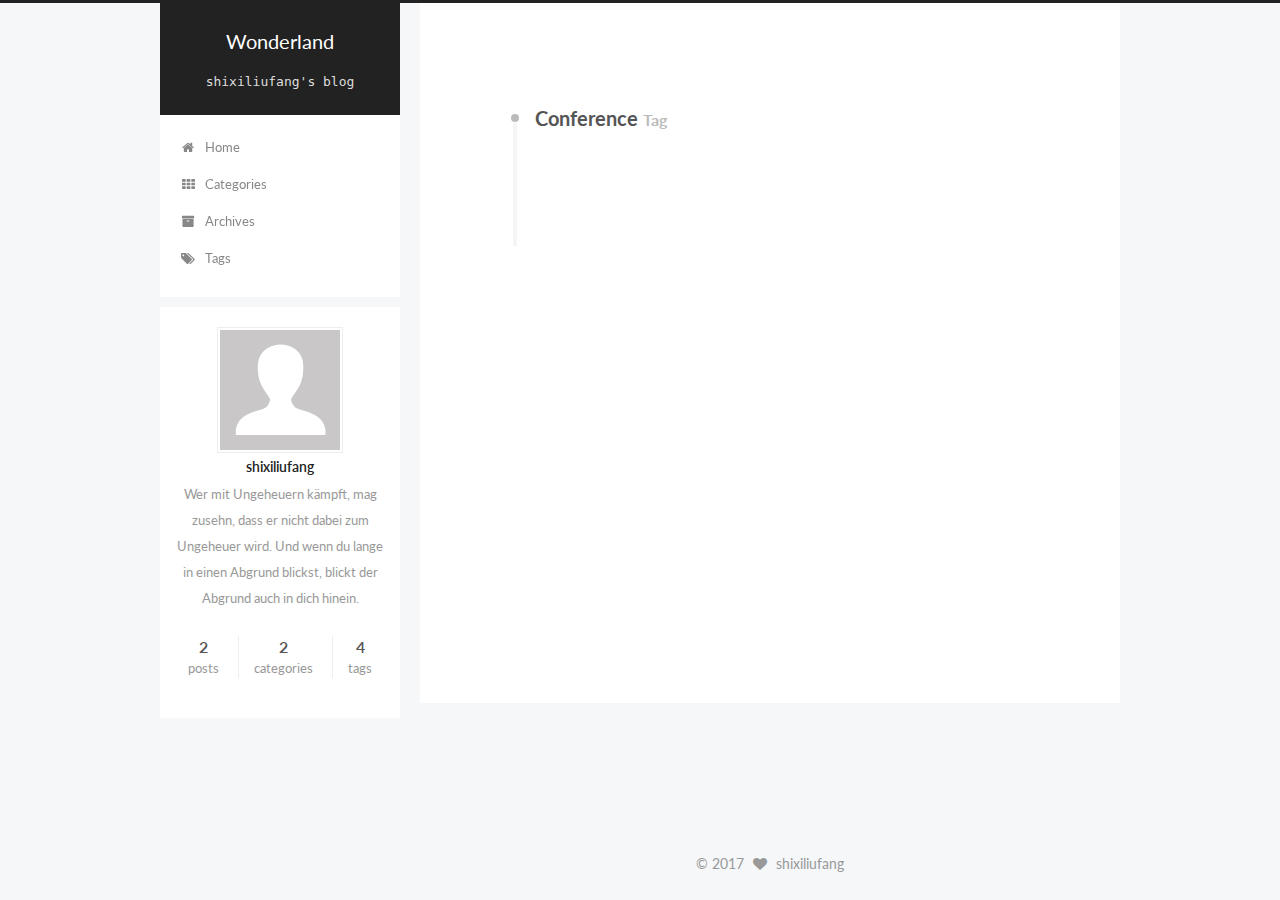
<file: tags/Conference/index.html>
<!doctype html>



  


<html class="theme-next pisces use-motion" lang="en">
<head>
  <meta charset="UTF-8"/>
<meta http-equiv="X-UA-Compatible" content="IE=edge" />
<meta name="viewport" content="width=device-width, initial-scale=1, maximum-scale=1"/>



<meta http-equiv="Cache-Control" content="no-transform" />
<meta http-equiv="Cache-Control" content="no-siteapp" />















  
  
  <link href="/lib/fancybox/source/jquery.fancybox.css?v=2.1.5" rel="stylesheet" type="text/css" />




  
  
  
  

  
    
    
  

  

  

  

  

  
    
    
    <link href="//fonts.googleapis.com/css?family=Lato:300,300italic,400,400italic,700,700italic&subset=latin,latin-ext" rel="stylesheet" type="text/css">
  






<link href="/lib/font-awesome/css/font-awesome.min.css?v=4.6.2" rel="stylesheet" type="text/css" />

<link href="/css/main.css?v=5.1.0" rel="stylesheet" type="text/css" />


  <meta name="keywords" content="Hexo, NexT" />








  <link rel="shortcut icon" type="image/x-icon" href="/favicon.ico?v=5.1.0" />






<meta name="description" content="Wer mit Ungeheuern kämpft, mag zusehn, dass er nicht dabei zum Ungeheuer wird. Und wenn du lange in einen Abgrund blickst, blickt der Abgrund auch in dich hinein.">
<meta property="og:type" content="website">
<meta property="og:title" content="Wonderland">
<meta property="og:url" content="https://shixiliufang.github.io/tags/Conference/index.html">
<meta property="og:site_name" content="Wonderland">
<meta property="og:description" content="Wer mit Ungeheuern kämpft, mag zusehn, dass er nicht dabei zum Ungeheuer wird. Und wenn du lange in einen Abgrund blickst, blickt der Abgrund auch in dich hinein.">
<meta name="twitter:card" content="summary">
<meta name="twitter:title" content="Wonderland">
<meta name="twitter:description" content="Wer mit Ungeheuern kämpft, mag zusehn, dass er nicht dabei zum Ungeheuer wird. Und wenn du lange in einen Abgrund blickst, blickt der Abgrund auch in dich hinein.">



<script type="text/javascript" id="hexo.configurations">
  var NexT = window.NexT || {};
  var CONFIG = {
    root: '/',
    scheme: 'Pisces',
    sidebar: {"position":"left","display":"post"},
    fancybox: true,
    motion: true,
    duoshuo: {
      userId: '0',
      author: 'Author'
    },
    algolia: {
      applicationID: '',
      apiKey: '',
      indexName: '',
      hits: {"per_page":10},
      labels: {"input_placeholder":"Search for Posts","hits_empty":"We didn't find any results for the search: ${query}","hits_stats":"${hits} results found in ${time} ms"}
    }
  };
</script>



  <link rel="canonical" href="https://shixiliufang.github.io/tags/Conference/"/>





  <title> Tag: Conference | Wonderland </title>
</head>

<body itemscope itemtype="http://schema.org/WebPage" lang="en">

  














  
  
    
  

  <div class="container one-collumn sidebar-position-left  ">
    <div class="headband"></div>

    <header id="header" class="header" itemscope itemtype="http://schema.org/WPHeader">
      <div class="header-inner"><div class="site-brand-wrapper">
  <div class="site-meta ">
    

    <div class="custom-logo-site-title">
      <a href="/"  class="brand" rel="start">
        <span class="logo-line-before"><i></i></span>
        <span class="site-title">Wonderland</span>
        <span class="logo-line-after"><i></i></span>
      </a>
    </div>
      
        <p class="site-subtitle">shixiliufang's blog</p>
      
  </div>

  <div class="site-nav-toggle">
    <button>
      <span class="btn-bar"></span>
      <span class="btn-bar"></span>
      <span class="btn-bar"></span>
    </button>
  </div>
</div>

<nav class="site-nav">
  

  
    <ul id="menu" class="menu">
      
        
        <li class="menu-item menu-item-home">
          <a href="/" rel="section">
            
              <i class="menu-item-icon fa fa-fw fa-home"></i> <br />
            
            Home
          </a>
        </li>
      
        
        <li class="menu-item menu-item-categories">
          <a href="/categories" rel="section">
            
              <i class="menu-item-icon fa fa-fw fa-th"></i> <br />
            
            Categories
          </a>
        </li>
      
        
        <li class="menu-item menu-item-archives">
          <a href="/archives" rel="section">
            
              <i class="menu-item-icon fa fa-fw fa-archive"></i> <br />
            
            Archives
          </a>
        </li>
      
        
        <li class="menu-item menu-item-tags">
          <a href="/tags" rel="section">
            
              <i class="menu-item-icon fa fa-fw fa-tags"></i> <br />
            
            Tags
          </a>
        </li>
      

      
    </ul>
  

  
</nav>



 </div>
    </header>

    <main id="main" class="main">
      <div class="main-inner">
        <div class="content-wrap">
          <div id="content" class="content">
            

  <div id="posts" class="posts-collapse">
    <div class="collection-title">
      <h2 >
        Conference
        <small>Tag</small>
      </h2>
    </div>

    
      

  <article class="post post-type-normal" itemscope itemtype="http://schema.org/Article">
    <header class="post-header">

      <h1 class="post-title">
        
            <a class="post-title-link" href="/2017/04/07/Hacker-Conferences-List/" itemprop="url">
              
                <span itemprop="name">Hacker Conferences List</span>
              
            </a>
        
      </h1>

      <div class="post-meta">
        <time class="post-time" itemprop="dateCreated"
              datetime="2017-04-07T10:41:19+08:00"
              content="2017-04-07" >
          04-07
        </time>
      </div>

    </header>
  </article>


    
  </div>

  

          
          </div>
          


          

        </div>
        
          
  
  <div class="sidebar-toggle">
    <div class="sidebar-toggle-line-wrap">
      <span class="sidebar-toggle-line sidebar-toggle-line-first"></span>
      <span class="sidebar-toggle-line sidebar-toggle-line-middle"></span>
      <span class="sidebar-toggle-line sidebar-toggle-line-last"></span>
    </div>
  </div>

  <aside id="sidebar" class="sidebar">
    <div class="sidebar-inner">

      

      

      <section class="site-overview sidebar-panel sidebar-panel-active">
        <div class="site-author motion-element" itemprop="author" itemscope itemtype="http://schema.org/Person">
          <img class="site-author-image" itemprop="image"
               src="/images/avatar.gif"
               alt="shixiliufang" />
          <p class="site-author-name" itemprop="name">shixiliufang</p>
           
              <p class="site-description motion-element" itemprop="description">Wer mit Ungeheuern kämpft, mag zusehn, dass er nicht dabei zum Ungeheuer wird. Und wenn du lange in einen Abgrund blickst, blickt der Abgrund auch in dich hinein.</p>
          
        </div>
        <nav class="site-state motion-element">
        
          
            <div class="site-state-item site-state-posts">
              <a href="/archives">
                <span class="site-state-item-count">2</span>
                <span class="site-state-item-name">posts</span>
              </a>
            </div>
          

          
            <div class="site-state-item site-state-categories">
              <a href="/categories">
                <span class="site-state-item-count">2</span>
                <span class="site-state-item-name">categories</span>
              </a>
            </div>
          

          
            <div class="site-state-item site-state-tags">
              <a href="/tags">
                <span class="site-state-item-count">4</span>
                <span class="site-state-item-name">tags</span>
              </a>
            </div>
          

        </nav>

        

        <div class="links-of-author motion-element">
          
        </div>

        
        

        
        

        


      </section>

      

    </div>
  </aside>


        
      </div>
    </main>

    <footer id="footer" class="footer">
      <div class="footer-inner">
        <div class="copyright" >
  
  &copy; 
  <span itemprop="copyrightYear">2017</span>
  <span class="with-love">
    <i class="fa fa-heart"></i>
  </span>
  <span class="author" itemprop="copyrightHolder">shixiliufang</span>
</div>



        

        
      </div>
    </footer>

    <div class="back-to-top">
      <i class="fa fa-arrow-up"></i>
    </div>
  </div>

  

<script type="text/javascript">
  if (Object.prototype.toString.call(window.Promise) !== '[object Function]') {
    window.Promise = null;
  }
</script>









  




  
  <script type="text/javascript" src="/lib/jquery/index.js?v=2.1.3"></script>

  
  <script type="text/javascript" src="/lib/fastclick/lib/fastclick.min.js?v=1.0.6"></script>

  
  <script type="text/javascript" src="/lib/jquery_lazyload/jquery.lazyload.js?v=1.9.7"></script>

  
  <script type="text/javascript" src="/lib/velocity/velocity.min.js?v=1.2.1"></script>

  
  <script type="text/javascript" src="/lib/velocity/velocity.ui.min.js?v=1.2.1"></script>

  
  <script type="text/javascript" src="/lib/fancybox/source/jquery.fancybox.pack.js?v=2.1.5"></script>


  


  <script type="text/javascript" src="/js/src/utils.js?v=5.1.0"></script>

  <script type="text/javascript" src="/js/src/motion.js?v=5.1.0"></script>



  
  


  <script type="text/javascript" src="/js/src/affix.js?v=5.1.0"></script>

  <script type="text/javascript" src="/js/src/schemes/pisces.js?v=5.1.0"></script>



  

  


  <script type="text/javascript" src="/js/src/bootstrap.js?v=5.1.0"></script>



  



  




	





  





  





  



  
  

  

  

  

  


</body>
</html>
</file>
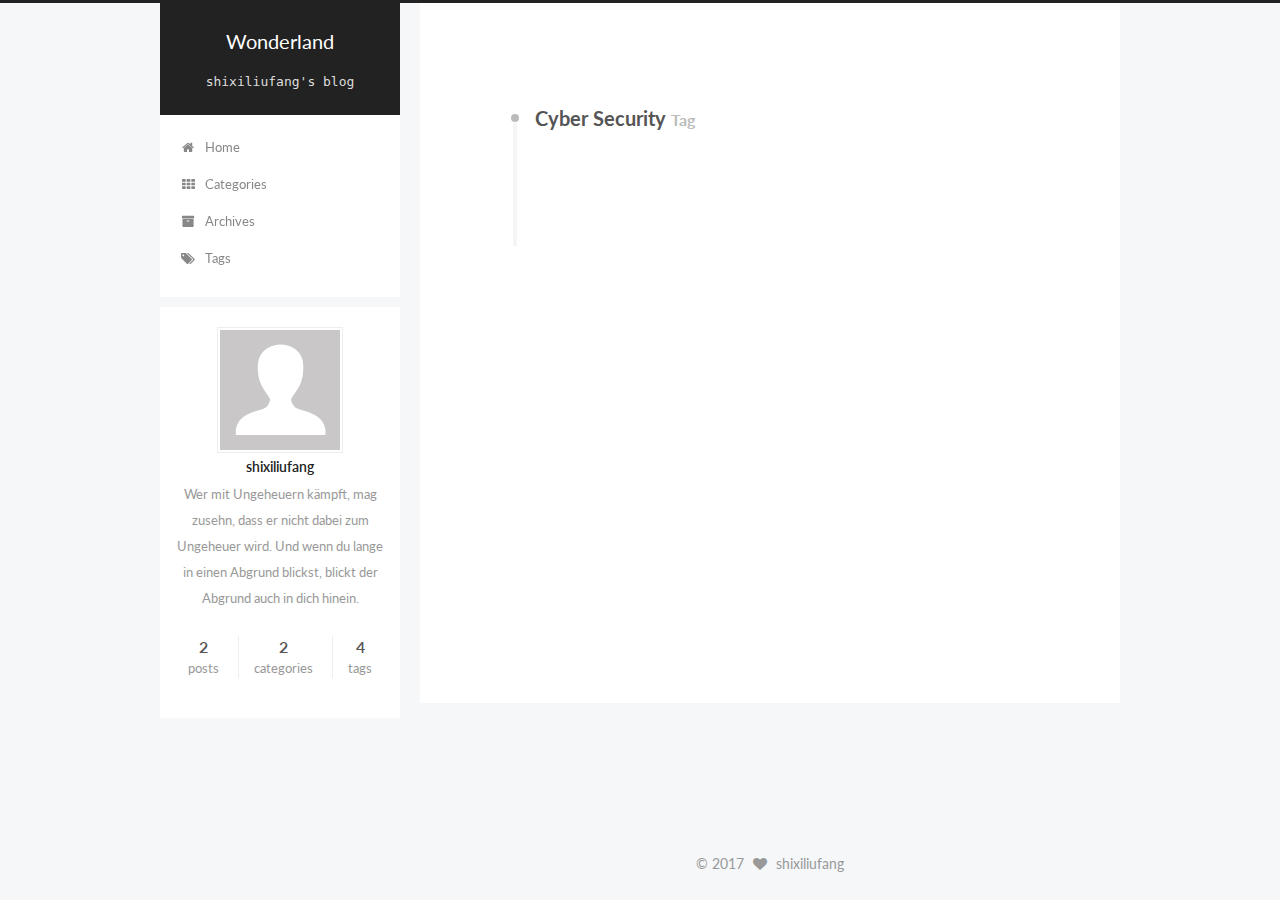
<file: tags/Cyber-Security/index.html>
<!doctype html>



  


<html class="theme-next pisces use-motion" lang="en">
<head>
  <meta charset="UTF-8"/>
<meta http-equiv="X-UA-Compatible" content="IE=edge" />
<meta name="viewport" content="width=device-width, initial-scale=1, maximum-scale=1"/>



<meta http-equiv="Cache-Control" content="no-transform" />
<meta http-equiv="Cache-Control" content="no-siteapp" />















  
  
  <link href="/lib/fancybox/source/jquery.fancybox.css?v=2.1.5" rel="stylesheet" type="text/css" />




  
  
  
  

  
    
    
  

  

  

  

  

  
    
    
    <link href="//fonts.googleapis.com/css?family=Lato:300,300italic,400,400italic,700,700italic&subset=latin,latin-ext" rel="stylesheet" type="text/css">
  






<link href="/lib/font-awesome/css/font-awesome.min.css?v=4.6.2" rel="stylesheet" type="text/css" />

<link href="/css/main.css?v=5.1.0" rel="stylesheet" type="text/css" />


  <meta name="keywords" content="Hexo, NexT" />








  <link rel="shortcut icon" type="image/x-icon" href="/favicon.ico?v=5.1.0" />






<meta name="description" content="Wer mit Ungeheuern kämpft, mag zusehn, dass er nicht dabei zum Ungeheuer wird. Und wenn du lange in einen Abgrund blickst, blickt der Abgrund auch in dich hinein.">
<meta property="og:type" content="website">
<meta property="og:title" content="Wonderland">
<meta property="og:url" content="https://shixiliufang.github.io/tags/Cyber-Security/index.html">
<meta property="og:site_name" content="Wonderland">
<meta property="og:description" content="Wer mit Ungeheuern kämpft, mag zusehn, dass er nicht dabei zum Ungeheuer wird. Und wenn du lange in einen Abgrund blickst, blickt der Abgrund auch in dich hinein.">
<meta name="twitter:card" content="summary">
<meta name="twitter:title" content="Wonderland">
<meta name="twitter:description" content="Wer mit Ungeheuern kämpft, mag zusehn, dass er nicht dabei zum Ungeheuer wird. Und wenn du lange in einen Abgrund blickst, blickt der Abgrund auch in dich hinein.">



<script type="text/javascript" id="hexo.configurations">
  var NexT = window.NexT || {};
  var CONFIG = {
    root: '/',
    scheme: 'Pisces',
    sidebar: {"position":"left","display":"post"},
    fancybox: true,
    motion: true,
    duoshuo: {
      userId: '0',
      author: 'Author'
    },
    algolia: {
      applicationID: '',
      apiKey: '',
      indexName: '',
      hits: {"per_page":10},
      labels: {"input_placeholder":"Search for Posts","hits_empty":"We didn't find any results for the search: ${query}","hits_stats":"${hits} results found in ${time} ms"}
    }
  };
</script>



  <link rel="canonical" href="https://shixiliufang.github.io/tags/Cyber-Security/"/>





  <title> Tag: Cyber Security | Wonderland </title>
</head>

<body itemscope itemtype="http://schema.org/WebPage" lang="en">

  














  
  
    
  

  <div class="container one-collumn sidebar-position-left  ">
    <div class="headband"></div>

    <header id="header" class="header" itemscope itemtype="http://schema.org/WPHeader">
      <div class="header-inner"><div class="site-brand-wrapper">
  <div class="site-meta ">
    

    <div class="custom-logo-site-title">
      <a href="/"  class="brand" rel="start">
        <span class="logo-line-before"><i></i></span>
        <span class="site-title">Wonderland</span>
        <span class="logo-line-after"><i></i></span>
      </a>
    </div>
      
        <p class="site-subtitle">shixiliufang's blog</p>
      
  </div>

  <div class="site-nav-toggle">
    <button>
      <span class="btn-bar"></span>
      <span class="btn-bar"></span>
      <span class="btn-bar"></span>
    </button>
  </div>
</div>

<nav class="site-nav">
  

  
    <ul id="menu" class="menu">
      
        
        <li class="menu-item menu-item-home">
          <a href="/" rel="section">
            
              <i class="menu-item-icon fa fa-fw fa-home"></i> <br />
            
            Home
          </a>
        </li>
      
        
        <li class="menu-item menu-item-categories">
          <a href="/categories" rel="section">
            
              <i class="menu-item-icon fa fa-fw fa-th"></i> <br />
            
            Categories
          </a>
        </li>
      
        
        <li class="menu-item menu-item-archives">
          <a href="/archives" rel="section">
            
              <i class="menu-item-icon fa fa-fw fa-archive"></i> <br />
            
            Archives
          </a>
        </li>
      
        
        <li class="menu-item menu-item-tags">
          <a href="/tags" rel="section">
            
              <i class="menu-item-icon fa fa-fw fa-tags"></i> <br />
            
            Tags
          </a>
        </li>
      

      
    </ul>
  

  
</nav>



 </div>
    </header>

    <main id="main" class="main">
      <div class="main-inner">
        <div class="content-wrap">
          <div id="content" class="content">
            

  <div id="posts" class="posts-collapse">
    <div class="collection-title">
      <h2 >
        Cyber Security
        <small>Tag</small>
      </h2>
    </div>

    
      

  <article class="post post-type-normal" itemscope itemtype="http://schema.org/Article">
    <header class="post-header">

      <h1 class="post-title">
        
            <a class="post-title-link" href="/2017/04/07/Hacker-Conferences-List/" itemprop="url">
              
                <span itemprop="name">Hacker Conferences List</span>
              
            </a>
        
      </h1>

      <div class="post-meta">
        <time class="post-time" itemprop="dateCreated"
              datetime="2017-04-07T10:41:19+08:00"
              content="2017-04-07" >
          04-07
        </time>
      </div>

    </header>
  </article>


    
  </div>

  

          
          </div>
          


          

        </div>
        
          
  
  <div class="sidebar-toggle">
    <div class="sidebar-toggle-line-wrap">
      <span class="sidebar-toggle-line sidebar-toggle-line-first"></span>
      <span class="sidebar-toggle-line sidebar-toggle-line-middle"></span>
      <span class="sidebar-toggle-line sidebar-toggle-line-last"></span>
    </div>
  </div>

  <aside id="sidebar" class="sidebar">
    <div class="sidebar-inner">

      

      

      <section class="site-overview sidebar-panel sidebar-panel-active">
        <div class="site-author motion-element" itemprop="author" itemscope itemtype="http://schema.org/Person">
          <img class="site-author-image" itemprop="image"
               src="/images/avatar.gif"
               alt="shixiliufang" />
          <p class="site-author-name" itemprop="name">shixiliufang</p>
           
              <p class="site-description motion-element" itemprop="description">Wer mit Ungeheuern kämpft, mag zusehn, dass er nicht dabei zum Ungeheuer wird. Und wenn du lange in einen Abgrund blickst, blickt der Abgrund auch in dich hinein.</p>
          
        </div>
        <nav class="site-state motion-element">
        
          
            <div class="site-state-item site-state-posts">
              <a href="/archives">
                <span class="site-state-item-count">2</span>
                <span class="site-state-item-name">posts</span>
              </a>
            </div>
          

          
            <div class="site-state-item site-state-categories">
              <a href="/categories">
                <span class="site-state-item-count">2</span>
                <span class="site-state-item-name">categories</span>
              </a>
            </div>
          

          
            <div class="site-state-item site-state-tags">
              <a href="/tags">
                <span class="site-state-item-count">4</span>
                <span class="site-state-item-name">tags</span>
              </a>
            </div>
          

        </nav>

        

        <div class="links-of-author motion-element">
          
        </div>

        
        

        
        

        


      </section>

      

    </div>
  </aside>


        
      </div>
    </main>

    <footer id="footer" class="footer">
      <div class="footer-inner">
        <div class="copyright" >
  
  &copy; 
  <span itemprop="copyrightYear">2017</span>
  <span class="with-love">
    <i class="fa fa-heart"></i>
  </span>
  <span class="author" itemprop="copyrightHolder">shixiliufang</span>
</div>



        

        
      </div>
    </footer>

    <div class="back-to-top">
      <i class="fa fa-arrow-up"></i>
    </div>
  </div>

  

<script type="text/javascript">
  if (Object.prototype.toString.call(window.Promise) !== '[object Function]') {
    window.Promise = null;
  }
</script>









  




  
  <script type="text/javascript" src="/lib/jquery/index.js?v=2.1.3"></script>

  
  <script type="text/javascript" src="/lib/fastclick/lib/fastclick.min.js?v=1.0.6"></script>

  
  <script type="text/javascript" src="/lib/jquery_lazyload/jquery.lazyload.js?v=1.9.7"></script>

  
  <script type="text/javascript" src="/lib/velocity/velocity.min.js?v=1.2.1"></script>

  
  <script type="text/javascript" src="/lib/velocity/velocity.ui.min.js?v=1.2.1"></script>

  
  <script type="text/javascript" src="/lib/fancybox/source/jquery.fancybox.pack.js?v=2.1.5"></script>


  


  <script type="text/javascript" src="/js/src/utils.js?v=5.1.0"></script>

  <script type="text/javascript" src="/js/src/motion.js?v=5.1.0"></script>



  
  


  <script type="text/javascript" src="/js/src/affix.js?v=5.1.0"></script>

  <script type="text/javascript" src="/js/src/schemes/pisces.js?v=5.1.0"></script>



  

  


  <script type="text/javascript" src="/js/src/bootstrap.js?v=5.1.0"></script>



  



  




	





  





  





  



  
  

  

  

  

  


</body>
</html>
</file>
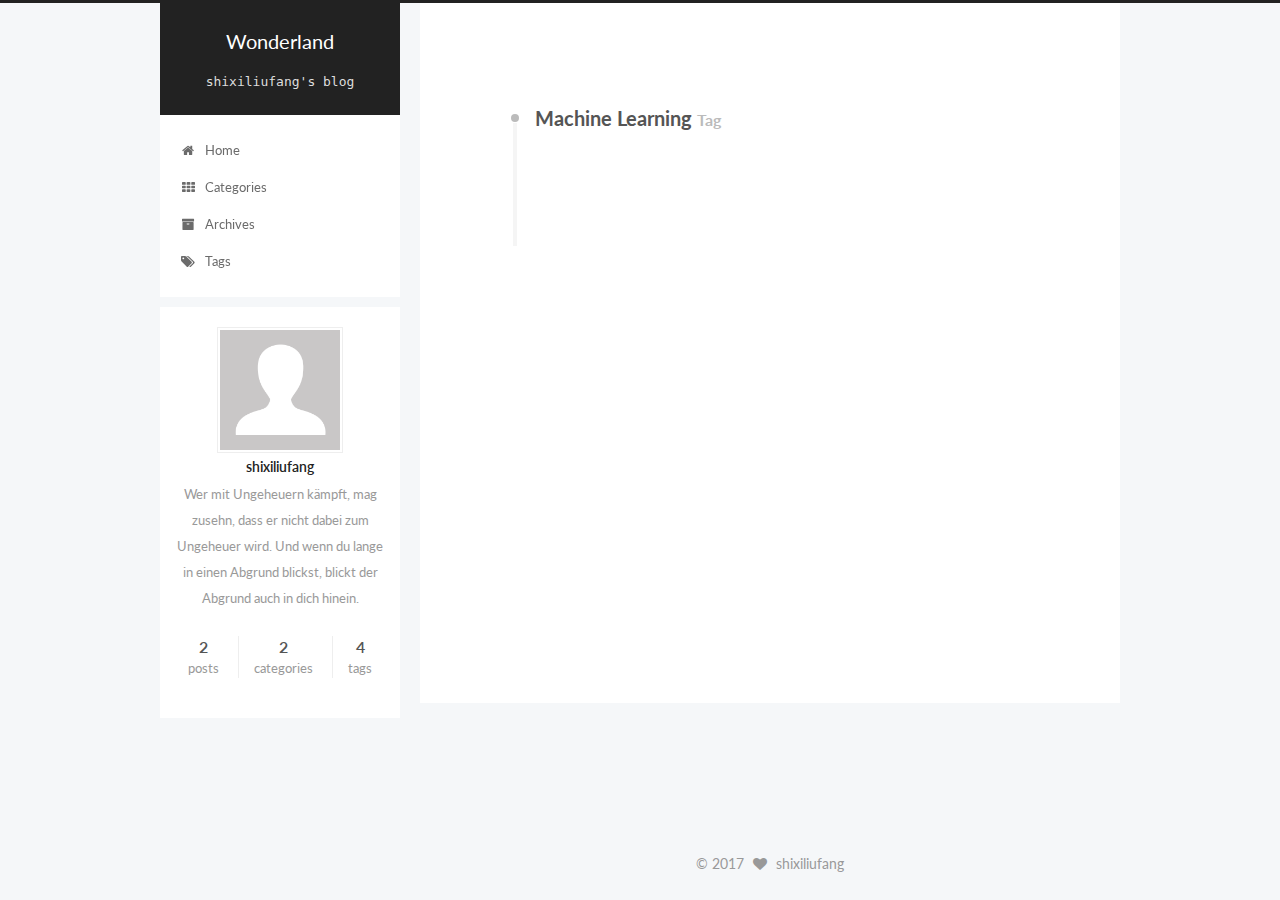
<file: tags/Machine-Learning/index.html>
<!doctype html>



  


<html class="theme-next pisces use-motion" lang="en">
<head>
  <meta charset="UTF-8"/>
<meta http-equiv="X-UA-Compatible" content="IE=edge" />
<meta name="viewport" content="width=device-width, initial-scale=1, maximum-scale=1"/>



<meta http-equiv="Cache-Control" content="no-transform" />
<meta http-equiv="Cache-Control" content="no-siteapp" />















  
  
  <link href="/lib/fancybox/source/jquery.fancybox.css?v=2.1.5" rel="stylesheet" type="text/css" />




  
  
  
  

  
    
    
  

  

  

  

  

  
    
    
    <link href="//fonts.googleapis.com/css?family=Lato:300,300italic,400,400italic,700,700italic&subset=latin,latin-ext" rel="stylesheet" type="text/css">
  






<link href="/lib/font-awesome/css/font-awesome.min.css?v=4.6.2" rel="stylesheet" type="text/css" />

<link href="/css/main.css?v=5.1.0" rel="stylesheet" type="text/css" />


  <meta name="keywords" content="Hexo, NexT" />








  <link rel="shortcut icon" type="image/x-icon" href="/favicon.ico?v=5.1.0" />






<meta name="description" content="Wer mit Ungeheuern kämpft, mag zusehn, dass er nicht dabei zum Ungeheuer wird. Und wenn du lange in einen Abgrund blickst, blickt der Abgrund auch in dich hinein.">
<meta property="og:type" content="website">
<meta property="og:title" content="Wonderland">
<meta property="og:url" content="https://shixiliufang.github.io/tags/Machine-Learning/index.html">
<meta property="og:site_name" content="Wonderland">
<meta property="og:description" content="Wer mit Ungeheuern kämpft, mag zusehn, dass er nicht dabei zum Ungeheuer wird. Und wenn du lange in einen Abgrund blickst, blickt der Abgrund auch in dich hinein.">
<meta name="twitter:card" content="summary">
<meta name="twitter:title" content="Wonderland">
<meta name="twitter:description" content="Wer mit Ungeheuern kämpft, mag zusehn, dass er nicht dabei zum Ungeheuer wird. Und wenn du lange in einen Abgrund blickst, blickt der Abgrund auch in dich hinein.">



<script type="text/javascript" id="hexo.configurations">
  var NexT = window.NexT || {};
  var CONFIG = {
    root: '/',
    scheme: 'Pisces',
    sidebar: {"position":"left","display":"post"},
    fancybox: true,
    motion: true,
    duoshuo: {
      userId: '0',
      author: 'Author'
    },
    algolia: {
      applicationID: '',
      apiKey: '',
      indexName: '',
      hits: {"per_page":10},
      labels: {"input_placeholder":"Search for Posts","hits_empty":"We didn't find any results for the search: ${query}","hits_stats":"${hits} results found in ${time} ms"}
    }
  };
</script>



  <link rel="canonical" href="https://shixiliufang.github.io/tags/Machine-Learning/"/>





  <title> Tag: Machine Learning | Wonderland </title>
</head>

<body itemscope itemtype="http://schema.org/WebPage" lang="en">

  














  
  
    
  

  <div class="container one-collumn sidebar-position-left  ">
    <div class="headband"></div>

    <header id="header" class="header" itemscope itemtype="http://schema.org/WPHeader">
      <div class="header-inner"><div class="site-brand-wrapper">
  <div class="site-meta ">
    

    <div class="custom-logo-site-title">
      <a href="/"  class="brand" rel="start">
        <span class="logo-line-before"><i></i></span>
        <span class="site-title">Wonderland</span>
        <span class="logo-line-after"><i></i></span>
      </a>
    </div>
      
        <p class="site-subtitle">shixiliufang's blog</p>
      
  </div>

  <div class="site-nav-toggle">
    <button>
      <span class="btn-bar"></span>
      <span class="btn-bar"></span>
      <span class="btn-bar"></span>
    </button>
  </div>
</div>

<nav class="site-nav">
  

  
    <ul id="menu" class="menu">
      
        
        <li class="menu-item menu-item-home">
          <a href="/" rel="section">
            
              <i class="menu-item-icon fa fa-fw fa-home"></i> <br />
            
            Home
          </a>
        </li>
      
        
        <li class="menu-item menu-item-categories">
          <a href="/categories" rel="section">
            
              <i class="menu-item-icon fa fa-fw fa-th"></i> <br />
            
            Categories
          </a>
        </li>
      
        
        <li class="menu-item menu-item-archives">
          <a href="/archives" rel="section">
            
              <i class="menu-item-icon fa fa-fw fa-archive"></i> <br />
            
            Archives
          </a>
        </li>
      
        
        <li class="menu-item menu-item-tags">
          <a href="/tags" rel="section">
            
              <i class="menu-item-icon fa fa-fw fa-tags"></i> <br />
            
            Tags
          </a>
        </li>
      

      
    </ul>
  

  
</nav>



 </div>
    </header>

    <main id="main" class="main">
      <div class="main-inner">
        <div class="content-wrap">
          <div id="content" class="content">
            

  <div id="posts" class="posts-collapse">
    <div class="collection-title">
      <h2 >
        Machine Learning
        <small>Tag</small>
      </h2>
    </div>

    
      

  <article class="post post-type-normal" itemscope itemtype="http://schema.org/Article">
    <header class="post-header">

      <h1 class="post-title">
        
            <a class="post-title-link" href="/2017/02/19/TensorFlow-Installation-Note/" itemprop="url">
              
                <span itemprop="name">TensorFlow Installation Note</span>
              
            </a>
        
      </h1>

      <div class="post-meta">
        <time class="post-time" itemprop="dateCreated"
              datetime="2017-02-19T14:01:31+08:00"
              content="2017-02-19" >
          02-19
        </time>
      </div>

    </header>
  </article>


    
  </div>

  

          
          </div>
          


          

        </div>
        
          
  
  <div class="sidebar-toggle">
    <div class="sidebar-toggle-line-wrap">
      <span class="sidebar-toggle-line sidebar-toggle-line-first"></span>
      <span class="sidebar-toggle-line sidebar-toggle-line-middle"></span>
      <span class="sidebar-toggle-line sidebar-toggle-line-last"></span>
    </div>
  </div>

  <aside id="sidebar" class="sidebar">
    <div class="sidebar-inner">

      

      

      <section class="site-overview sidebar-panel sidebar-panel-active">
        <div class="site-author motion-element" itemprop="author" itemscope itemtype="http://schema.org/Person">
          <img class="site-author-image" itemprop="image"
               src="/images/avatar.gif"
               alt="shixiliufang" />
          <p class="site-author-name" itemprop="name">shixiliufang</p>
           
              <p class="site-description motion-element" itemprop="description">Wer mit Ungeheuern kämpft, mag zusehn, dass er nicht dabei zum Ungeheuer wird. Und wenn du lange in einen Abgrund blickst, blickt der Abgrund auch in dich hinein.</p>
          
        </div>
        <nav class="site-state motion-element">
        
          
            <div class="site-state-item site-state-posts">
              <a href="/archives">
                <span class="site-state-item-count">2</span>
                <span class="site-state-item-name">posts</span>
              </a>
            </div>
          

          
            <div class="site-state-item site-state-categories">
              <a href="/categories">
                <span class="site-state-item-count">2</span>
                <span class="site-state-item-name">categories</span>
              </a>
            </div>
          

          
            <div class="site-state-item site-state-tags">
              <a href="/tags">
                <span class="site-state-item-count">4</span>
                <span class="site-state-item-name">tags</span>
              </a>
            </div>
          

        </nav>

        

        <div class="links-of-author motion-element">
          
        </div>

        
        

        
        

        


      </section>

      

    </div>
  </aside>


        
      </div>
    </main>

    <footer id="footer" class="footer">
      <div class="footer-inner">
        <div class="copyright" >
  
  &copy; 
  <span itemprop="copyrightYear">2017</span>
  <span class="with-love">
    <i class="fa fa-heart"></i>
  </span>
  <span class="author" itemprop="copyrightHolder">shixiliufang</span>
</div>



        

        
      </div>
    </footer>

    <div class="back-to-top">
      <i class="fa fa-arrow-up"></i>
    </div>
  </div>

  

<script type="text/javascript">
  if (Object.prototype.toString.call(window.Promise) !== '[object Function]') {
    window.Promise = null;
  }
</script>









  




  
  <script type="text/javascript" src="/lib/jquery/index.js?v=2.1.3"></script>

  
  <script type="text/javascript" src="/lib/fastclick/lib/fastclick.min.js?v=1.0.6"></script>

  
  <script type="text/javascript" src="/lib/jquery_lazyload/jquery.lazyload.js?v=1.9.7"></script>

  
  <script type="text/javascript" src="/lib/velocity/velocity.min.js?v=1.2.1"></script>

  
  <script type="text/javascript" src="/lib/velocity/velocity.ui.min.js?v=1.2.1"></script>

  
  <script type="text/javascript" src="/lib/fancybox/source/jquery.fancybox.pack.js?v=2.1.5"></script>


  


  <script type="text/javascript" src="/js/src/utils.js?v=5.1.0"></script>

  <script type="text/javascript" src="/js/src/motion.js?v=5.1.0"></script>



  
  


  <script type="text/javascript" src="/js/src/affix.js?v=5.1.0"></script>

  <script type="text/javascript" src="/js/src/schemes/pisces.js?v=5.1.0"></script>



  

  


  <script type="text/javascript" src="/js/src/bootstrap.js?v=5.1.0"></script>



  



  




	





  





  





  



  
  

  

  

  

  


</body>
</html>
</file>
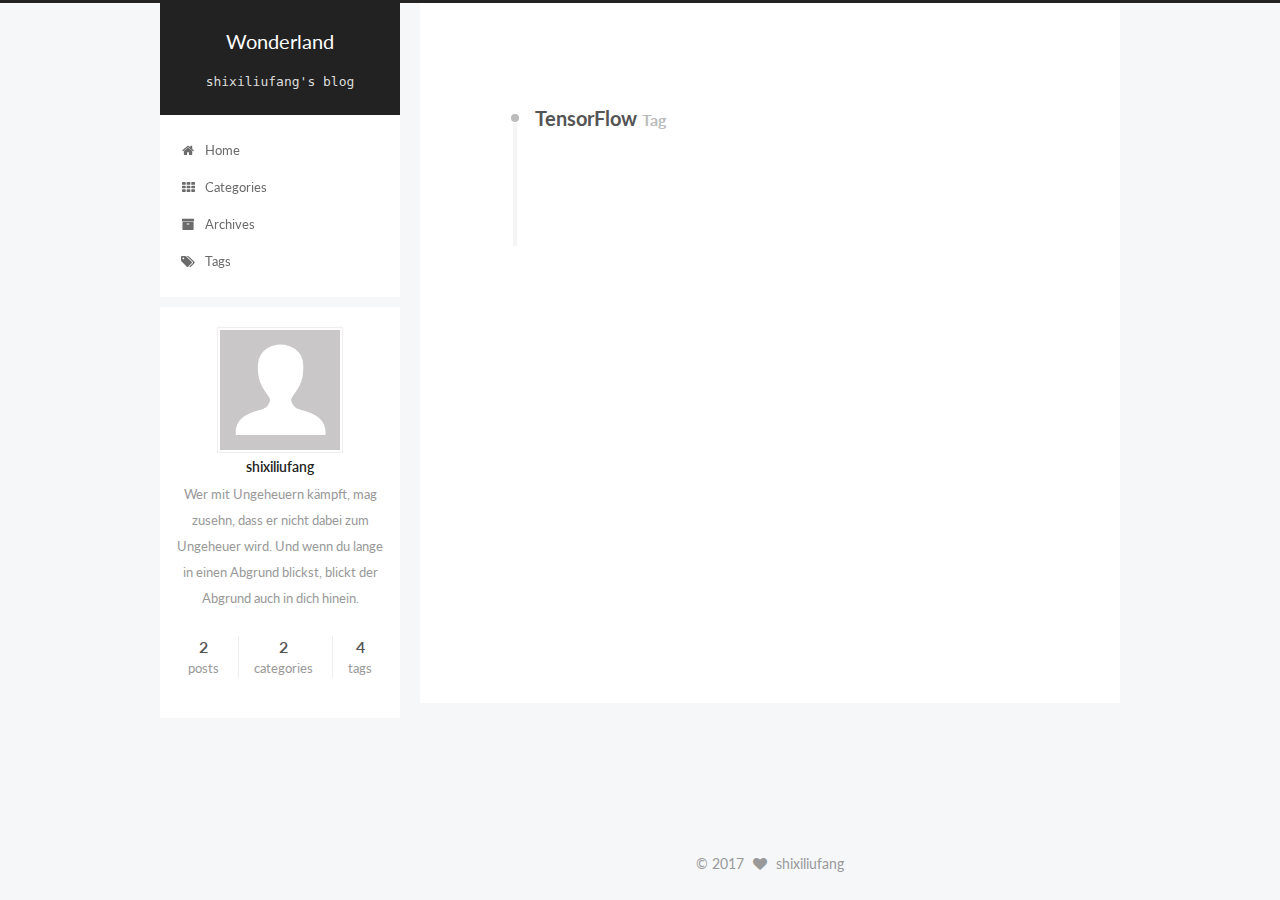
<file: tags/TensorFlow/index.html>
<!doctype html>



  


<html class="theme-next pisces use-motion" lang="en">
<head>
  <meta charset="UTF-8"/>
<meta http-equiv="X-UA-Compatible" content="IE=edge" />
<meta name="viewport" content="width=device-width, initial-scale=1, maximum-scale=1"/>



<meta http-equiv="Cache-Control" content="no-transform" />
<meta http-equiv="Cache-Control" content="no-siteapp" />















  
  
  <link href="/lib/fancybox/source/jquery.fancybox.css?v=2.1.5" rel="stylesheet" type="text/css" />




  
  
  
  

  
    
    
  

  

  

  

  

  
    
    
    <link href="//fonts.googleapis.com/css?family=Lato:300,300italic,400,400italic,700,700italic&subset=latin,latin-ext" rel="stylesheet" type="text/css">
  






<link href="/lib/font-awesome/css/font-awesome.min.css?v=4.6.2" rel="stylesheet" type="text/css" />

<link href="/css/main.css?v=5.1.0" rel="stylesheet" type="text/css" />


  <meta name="keywords" content="Hexo, NexT" />








  <link rel="shortcut icon" type="image/x-icon" href="/favicon.ico?v=5.1.0" />






<meta name="description" content="Wer mit Ungeheuern kämpft, mag zusehn, dass er nicht dabei zum Ungeheuer wird. Und wenn du lange in einen Abgrund blickst, blickt der Abgrund auch in dich hinein.">
<meta property="og:type" content="website">
<meta property="og:title" content="Wonderland">
<meta property="og:url" content="https://shixiliufang.github.io/tags/TensorFlow/index.html">
<meta property="og:site_name" content="Wonderland">
<meta property="og:description" content="Wer mit Ungeheuern kämpft, mag zusehn, dass er nicht dabei zum Ungeheuer wird. Und wenn du lange in einen Abgrund blickst, blickt der Abgrund auch in dich hinein.">
<meta name="twitter:card" content="summary">
<meta name="twitter:title" content="Wonderland">
<meta name="twitter:description" content="Wer mit Ungeheuern kämpft, mag zusehn, dass er nicht dabei zum Ungeheuer wird. Und wenn du lange in einen Abgrund blickst, blickt der Abgrund auch in dich hinein.">



<script type="text/javascript" id="hexo.configurations">
  var NexT = window.NexT || {};
  var CONFIG = {
    root: '/',
    scheme: 'Pisces',
    sidebar: {"position":"left","display":"post"},
    fancybox: true,
    motion: true,
    duoshuo: {
      userId: '0',
      author: 'Author'
    },
    algolia: {
      applicationID: '',
      apiKey: '',
      indexName: '',
      hits: {"per_page":10},
      labels: {"input_placeholder":"Search for Posts","hits_empty":"We didn't find any results for the search: ${query}","hits_stats":"${hits} results found in ${time} ms"}
    }
  };
</script>



  <link rel="canonical" href="https://shixiliufang.github.io/tags/TensorFlow/"/>





  <title> Tag: TensorFlow | Wonderland </title>
</head>

<body itemscope itemtype="http://schema.org/WebPage" lang="en">

  














  
  
    
  

  <div class="container one-collumn sidebar-position-left  ">
    <div class="headband"></div>

    <header id="header" class="header" itemscope itemtype="http://schema.org/WPHeader">
      <div class="header-inner"><div class="site-brand-wrapper">
  <div class="site-meta ">
    

    <div class="custom-logo-site-title">
      <a href="/"  class="brand" rel="start">
        <span class="logo-line-before"><i></i></span>
        <span class="site-title">Wonderland</span>
        <span class="logo-line-after"><i></i></span>
      </a>
    </div>
      
        <p class="site-subtitle">shixiliufang's blog</p>
      
  </div>

  <div class="site-nav-toggle">
    <button>
      <span class="btn-bar"></span>
      <span class="btn-bar"></span>
      <span class="btn-bar"></span>
    </button>
  </div>
</div>

<nav class="site-nav">
  

  
    <ul id="menu" class="menu">
      
        
        <li class="menu-item menu-item-home">
          <a href="/" rel="section">
            
              <i class="menu-item-icon fa fa-fw fa-home"></i> <br />
            
            Home
          </a>
        </li>
      
        
        <li class="menu-item menu-item-categories">
          <a href="/categories" rel="section">
            
              <i class="menu-item-icon fa fa-fw fa-th"></i> <br />
            
            Categories
          </a>
        </li>
      
        
        <li class="menu-item menu-item-archives">
          <a href="/archives" rel="section">
            
              <i class="menu-item-icon fa fa-fw fa-archive"></i> <br />
            
            Archives
          </a>
        </li>
      
        
        <li class="menu-item menu-item-tags">
          <a href="/tags" rel="section">
            
              <i class="menu-item-icon fa fa-fw fa-tags"></i> <br />
            
            Tags
          </a>
        </li>
      

      
    </ul>
  

  
</nav>



 </div>
    </header>

    <main id="main" class="main">
      <div class="main-inner">
        <div class="content-wrap">
          <div id="content" class="content">
            

  <div id="posts" class="posts-collapse">
    <div class="collection-title">
      <h2 >
        TensorFlow
        <small>Tag</small>
      </h2>
    </div>

    
      

  <article class="post post-type-normal" itemscope itemtype="http://schema.org/Article">
    <header class="post-header">

      <h1 class="post-title">
        
            <a class="post-title-link" href="/2017/02/19/TensorFlow-Installation-Note/" itemprop="url">
              
                <span itemprop="name">TensorFlow Installation Note</span>
              
            </a>
        
      </h1>

      <div class="post-meta">
        <time class="post-time" itemprop="dateCreated"
              datetime="2017-02-19T14:01:31+08:00"
              content="2017-02-19" >
          02-19
        </time>
      </div>

    </header>
  </article>


    
  </div>

  

          
          </div>
          


          

        </div>
        
          
  
  <div class="sidebar-toggle">
    <div class="sidebar-toggle-line-wrap">
      <span class="sidebar-toggle-line sidebar-toggle-line-first"></span>
      <span class="sidebar-toggle-line sidebar-toggle-line-middle"></span>
      <span class="sidebar-toggle-line sidebar-toggle-line-last"></span>
    </div>
  </div>

  <aside id="sidebar" class="sidebar">
    <div class="sidebar-inner">

      

      

      <section class="site-overview sidebar-panel sidebar-panel-active">
        <div class="site-author motion-element" itemprop="author" itemscope itemtype="http://schema.org/Person">
          <img class="site-author-image" itemprop="image"
               src="/images/avatar.gif"
               alt="shixiliufang" />
          <p class="site-author-name" itemprop="name">shixiliufang</p>
           
              <p class="site-description motion-element" itemprop="description">Wer mit Ungeheuern kämpft, mag zusehn, dass er nicht dabei zum Ungeheuer wird. Und wenn du lange in einen Abgrund blickst, blickt der Abgrund auch in dich hinein.</p>
          
        </div>
        <nav class="site-state motion-element">
        
          
            <div class="site-state-item site-state-posts">
              <a href="/archives">
                <span class="site-state-item-count">2</span>
                <span class="site-state-item-name">posts</span>
              </a>
            </div>
          

          
            <div class="site-state-item site-state-categories">
              <a href="/categories">
                <span class="site-state-item-count">2</span>
                <span class="site-state-item-name">categories</span>
              </a>
            </div>
          

          
            <div class="site-state-item site-state-tags">
              <a href="/tags">
                <span class="site-state-item-count">4</span>
                <span class="site-state-item-name">tags</span>
              </a>
            </div>
          

        </nav>

        

        <div class="links-of-author motion-element">
          
        </div>

        
        

        
        

        


      </section>

      

    </div>
  </aside>


        
      </div>
    </main>

    <footer id="footer" class="footer">
      <div class="footer-inner">
        <div class="copyright" >
  
  &copy; 
  <span itemprop="copyrightYear">2017</span>
  <span class="with-love">
    <i class="fa fa-heart"></i>
  </span>
  <span class="author" itemprop="copyrightHolder">shixiliufang</span>
</div>



        

        
      </div>
    </footer>

    <div class="back-to-top">
      <i class="fa fa-arrow-up"></i>
    </div>
  </div>

  

<script type="text/javascript">
  if (Object.prototype.toString.call(window.Promise) !== '[object Function]') {
    window.Promise = null;
  }
</script>









  




  
  <script type="text/javascript" src="/lib/jquery/index.js?v=2.1.3"></script>

  
  <script type="text/javascript" src="/lib/fastclick/lib/fastclick.min.js?v=1.0.6"></script>

  
  <script type="text/javascript" src="/lib/jquery_lazyload/jquery.lazyload.js?v=1.9.7"></script>

  
  <script type="text/javascript" src="/lib/velocity/velocity.min.js?v=1.2.1"></script>

  
  <script type="text/javascript" src="/lib/velocity/velocity.ui.min.js?v=1.2.1"></script>

  
  <script type="text/javascript" src="/lib/fancybox/source/jquery.fancybox.pack.js?v=2.1.5"></script>


  


  <script type="text/javascript" src="/js/src/utils.js?v=5.1.0"></script>

  <script type="text/javascript" src="/js/src/motion.js?v=5.1.0"></script>



  
  


  <script type="text/javascript" src="/js/src/affix.js?v=5.1.0"></script>

  <script type="text/javascript" src="/js/src/schemes/pisces.js?v=5.1.0"></script>



  

  


  <script type="text/javascript" src="/js/src/bootstrap.js?v=5.1.0"></script>



  



  




	





  





  





  



  
  

  

  

  

  


</body>
</html>
</file>
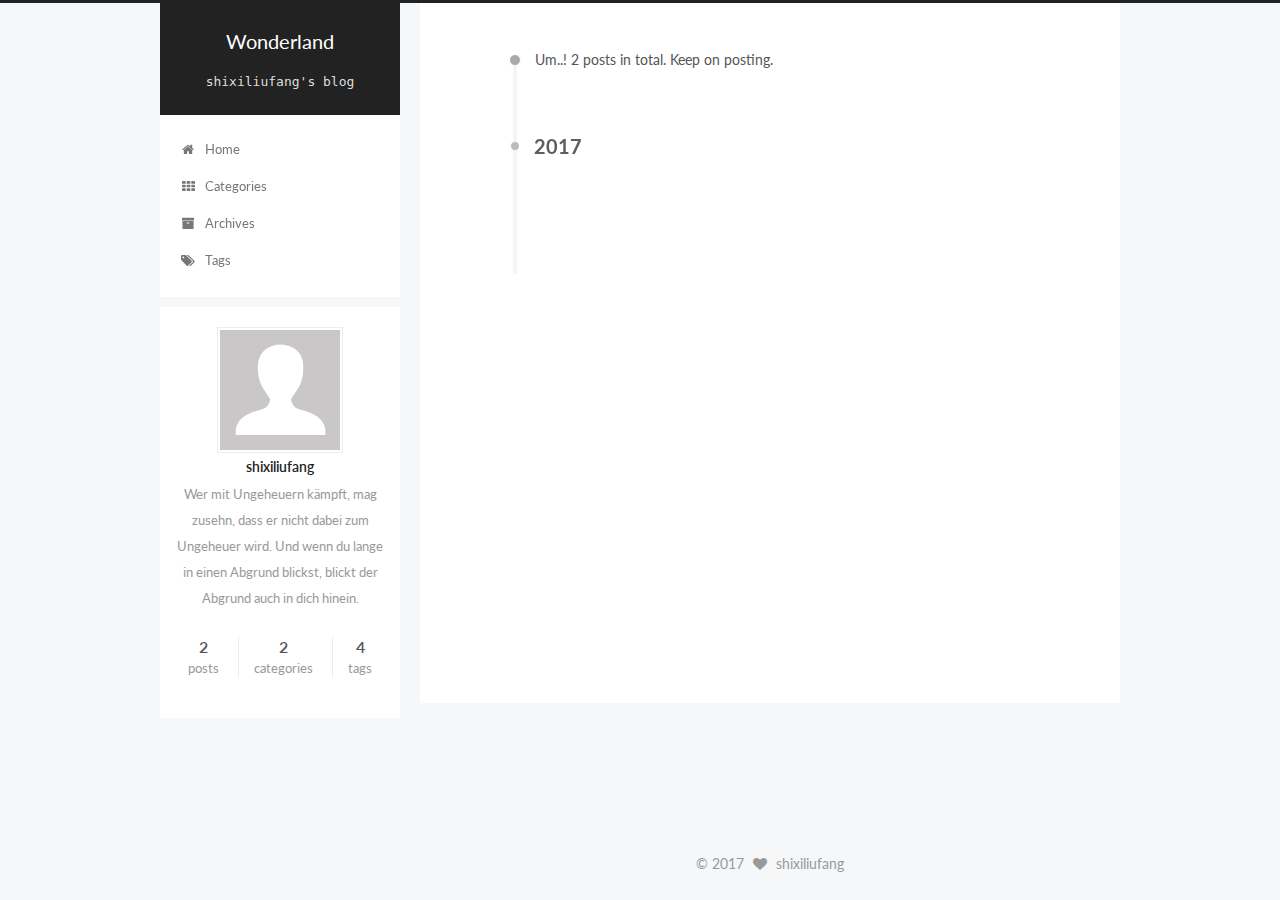
<file: archives/2017/02/index.html>
<!doctype html>



  


<html class="theme-next pisces use-motion" lang="en">
<head>
  <meta charset="UTF-8"/>
<meta http-equiv="X-UA-Compatible" content="IE=edge" />
<meta name="viewport" content="width=device-width, initial-scale=1, maximum-scale=1"/>



<meta http-equiv="Cache-Control" content="no-transform" />
<meta http-equiv="Cache-Control" content="no-siteapp" />















  
  
  <link href="/lib/fancybox/source/jquery.fancybox.css?v=2.1.5" rel="stylesheet" type="text/css" />




  
  
  
  

  
    
    
  

  

  

  

  

  
    
    
    <link href="//fonts.googleapis.com/css?family=Lato:300,300italic,400,400italic,700,700italic&subset=latin,latin-ext" rel="stylesheet" type="text/css">
  






<link href="/lib/font-awesome/css/font-awesome.min.css?v=4.6.2" rel="stylesheet" type="text/css" />

<link href="/css/main.css?v=5.1.0" rel="stylesheet" type="text/css" />


  <meta name="keywords" content="Hexo, NexT" />








  <link rel="shortcut icon" type="image/x-icon" href="/favicon.ico?v=5.1.0" />






<meta name="description" content="Wer mit Ungeheuern kämpft, mag zusehn, dass er nicht dabei zum Ungeheuer wird. Und wenn du lange in einen Abgrund blickst, blickt der Abgrund auch in dich hinein.">
<meta property="og:type" content="website">
<meta property="og:title" content="Wonderland">
<meta property="og:url" content="https://shixiliufang.github.io/archives/2017/02/index.html">
<meta property="og:site_name" content="Wonderland">
<meta property="og:description" content="Wer mit Ungeheuern kämpft, mag zusehn, dass er nicht dabei zum Ungeheuer wird. Und wenn du lange in einen Abgrund blickst, blickt der Abgrund auch in dich hinein.">
<meta name="twitter:card" content="summary">
<meta name="twitter:title" content="Wonderland">
<meta name="twitter:description" content="Wer mit Ungeheuern kämpft, mag zusehn, dass er nicht dabei zum Ungeheuer wird. Und wenn du lange in einen Abgrund blickst, blickt der Abgrund auch in dich hinein.">



<script type="text/javascript" id="hexo.configurations">
  var NexT = window.NexT || {};
  var CONFIG = {
    root: '/',
    scheme: 'Pisces',
    sidebar: {"position":"left","display":"post"},
    fancybox: true,
    motion: true,
    duoshuo: {
      userId: '0',
      author: 'Author'
    },
    algolia: {
      applicationID: '',
      apiKey: '',
      indexName: '',
      hits: {"per_page":10},
      labels: {"input_placeholder":"Search for Posts","hits_empty":"We didn't find any results for the search: ${query}","hits_stats":"${hits} results found in ${time} ms"}
    }
  };
</script>



  <link rel="canonical" href="https://shixiliufang.github.io/archives/2017/02/"/>





  <title> Archive | Wonderland </title>
</head>

<body itemscope itemtype="http://schema.org/WebPage" lang="en">

  














  
  
    
  

  <div class="container one-collumn sidebar-position-left  page-archive  ">
    <div class="headband"></div>

    <header id="header" class="header" itemscope itemtype="http://schema.org/WPHeader">
      <div class="header-inner"><div class="site-brand-wrapper">
  <div class="site-meta ">
    

    <div class="custom-logo-site-title">
      <a href="/"  class="brand" rel="start">
        <span class="logo-line-before"><i></i></span>
        <span class="site-title">Wonderland</span>
        <span class="logo-line-after"><i></i></span>
      </a>
    </div>
      
        <p class="site-subtitle">shixiliufang's blog</p>
      
  </div>

  <div class="site-nav-toggle">
    <button>
      <span class="btn-bar"></span>
      <span class="btn-bar"></span>
      <span class="btn-bar"></span>
    </button>
  </div>
</div>

<nav class="site-nav">
  

  
    <ul id="menu" class="menu">
      
        
        <li class="menu-item menu-item-home">
          <a href="/" rel="section">
            
              <i class="menu-item-icon fa fa-fw fa-home"></i> <br />
            
            Home
          </a>
        </li>
      
        
        <li class="menu-item menu-item-categories">
          <a href="/categories" rel="section">
            
              <i class="menu-item-icon fa fa-fw fa-th"></i> <br />
            
            Categories
          </a>
        </li>
      
        
        <li class="menu-item menu-item-archives">
          <a href="/archives" rel="section">
            
              <i class="menu-item-icon fa fa-fw fa-archive"></i> <br />
            
            Archives
          </a>
        </li>
      
        
        <li class="menu-item menu-item-tags">
          <a href="/tags" rel="section">
            
              <i class="menu-item-icon fa fa-fw fa-tags"></i> <br />
            
            Tags
          </a>
        </li>
      

      
    </ul>
  

  
</nav>



 </div>
    </header>

    <main id="main" class="main">
      <div class="main-inner">
        <div class="content-wrap">
          <div id="content" class="content">
            

  <section id="posts" class="posts-collapse">
    <span class="archive-move-on"></span>

    <span class="archive-page-counter">
      
      
      
        
      
      Um..! 2 posts in total. Keep on posting.
    </span>

    

      
      
      

      
        
        <div class="collection-title">
          <h2 class="archive-year motion-element" id="archive-year-2017">2017</h2>
        </div>
      
      

      

  <article class="post post-type-normal" itemscope itemtype="http://schema.org/Article">
    <header class="post-header">

      <h1 class="post-title">
        
            <a class="post-title-link" href="/2017/02/19/TensorFlow-Installation-Note/" itemprop="url">
              
                <span itemprop="name">TensorFlow Installation Note</span>
              
            </a>
        
      </h1>

      <div class="post-meta">
        <time class="post-time" itemprop="dateCreated"
              datetime="2017-02-19T14:01:31+08:00"
              content="2017-02-19" >
          02-19
        </time>
      </div>

    </header>
  </article>



    

  </section>

  


          
          </div>
          


          

        </div>
        
          
  
  <div class="sidebar-toggle">
    <div class="sidebar-toggle-line-wrap">
      <span class="sidebar-toggle-line sidebar-toggle-line-first"></span>
      <span class="sidebar-toggle-line sidebar-toggle-line-middle"></span>
      <span class="sidebar-toggle-line sidebar-toggle-line-last"></span>
    </div>
  </div>

  <aside id="sidebar" class="sidebar">
    <div class="sidebar-inner">

      

      

      <section class="site-overview sidebar-panel sidebar-panel-active">
        <div class="site-author motion-element" itemprop="author" itemscope itemtype="http://schema.org/Person">
          <img class="site-author-image" itemprop="image"
               src="/images/avatar.gif"
               alt="shixiliufang" />
          <p class="site-author-name" itemprop="name">shixiliufang</p>
           
              <p class="site-description motion-element" itemprop="description">Wer mit Ungeheuern kämpft, mag zusehn, dass er nicht dabei zum Ungeheuer wird. Und wenn du lange in einen Abgrund blickst, blickt der Abgrund auch in dich hinein.</p>
          
        </div>
        <nav class="site-state motion-element">
        
          
            <div class="site-state-item site-state-posts">
              <a href="/archives">
                <span class="site-state-item-count">2</span>
                <span class="site-state-item-name">posts</span>
              </a>
            </div>
          

          
            <div class="site-state-item site-state-categories">
              <a href="/categories">
                <span class="site-state-item-count">2</span>
                <span class="site-state-item-name">categories</span>
              </a>
            </div>
          

          
            <div class="site-state-item site-state-tags">
              <a href="/tags">
                <span class="site-state-item-count">4</span>
                <span class="site-state-item-name">tags</span>
              </a>
            </div>
          

        </nav>

        

        <div class="links-of-author motion-element">
          
        </div>

        
        

        
        

        


      </section>

      

    </div>
  </aside>


        
      </div>
    </main>

    <footer id="footer" class="footer">
      <div class="footer-inner">
        <div class="copyright" >
  
  &copy; 
  <span itemprop="copyrightYear">2017</span>
  <span class="with-love">
    <i class="fa fa-heart"></i>
  </span>
  <span class="author" itemprop="copyrightHolder">shixiliufang</span>
</div>



        

        
      </div>
    </footer>

    <div class="back-to-top">
      <i class="fa fa-arrow-up"></i>
    </div>
  </div>

  

<script type="text/javascript">
  if (Object.prototype.toString.call(window.Promise) !== '[object Function]') {
    window.Promise = null;
  }
</script>









  




  
  <script type="text/javascript" src="/lib/jquery/index.js?v=2.1.3"></script>

  
  <script type="text/javascript" src="/lib/fastclick/lib/fastclick.min.js?v=1.0.6"></script>

  
  <script type="text/javascript" src="/lib/jquery_lazyload/jquery.lazyload.js?v=1.9.7"></script>

  
  <script type="text/javascript" src="/lib/velocity/velocity.min.js?v=1.2.1"></script>

  
  <script type="text/javascript" src="/lib/velocity/velocity.ui.min.js?v=1.2.1"></script>

  
  <script type="text/javascript" src="/lib/fancybox/source/jquery.fancybox.pack.js?v=2.1.5"></script>


  


  <script type="text/javascript" src="/js/src/utils.js?v=5.1.0"></script>

  <script type="text/javascript" src="/js/src/motion.js?v=5.1.0"></script>



  
  


  <script type="text/javascript" src="/js/src/affix.js?v=5.1.0"></script>

  <script type="text/javascript" src="/js/src/schemes/pisces.js?v=5.1.0"></script>



  
  
    <script type="text/javascript" id="motion.page.archive">
      $('.archive-year').velocity('transition.slideLeftIn');
    </script>
  


  


  <script type="text/javascript" src="/js/src/bootstrap.js?v=5.1.0"></script>



  



  




	





  





  





  



  
  

  

  

  

  


</body>
</html>
</file>
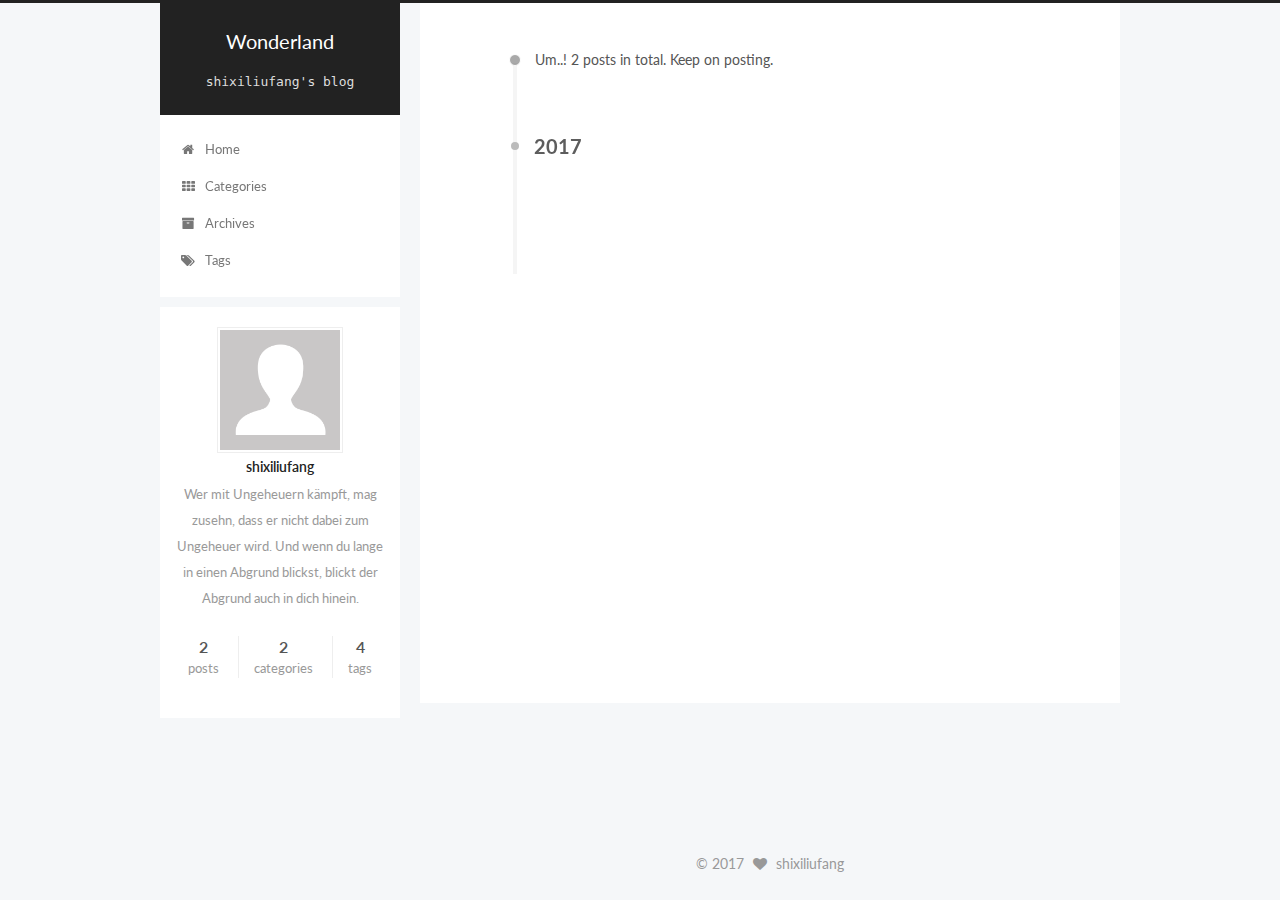
<file: archives/2017/04/index.html>
<!doctype html>



  


<html class="theme-next pisces use-motion" lang="en">
<head>
  <meta charset="UTF-8"/>
<meta http-equiv="X-UA-Compatible" content="IE=edge" />
<meta name="viewport" content="width=device-width, initial-scale=1, maximum-scale=1"/>



<meta http-equiv="Cache-Control" content="no-transform" />
<meta http-equiv="Cache-Control" content="no-siteapp" />















  
  
  <link href="/lib/fancybox/source/jquery.fancybox.css?v=2.1.5" rel="stylesheet" type="text/css" />




  
  
  
  

  
    
    
  

  

  

  

  

  
    
    
    <link href="//fonts.googleapis.com/css?family=Lato:300,300italic,400,400italic,700,700italic&subset=latin,latin-ext" rel="stylesheet" type="text/css">
  






<link href="/lib/font-awesome/css/font-awesome.min.css?v=4.6.2" rel="stylesheet" type="text/css" />

<link href="/css/main.css?v=5.1.0" rel="stylesheet" type="text/css" />


  <meta name="keywords" content="Hexo, NexT" />








  <link rel="shortcut icon" type="image/x-icon" href="/favicon.ico?v=5.1.0" />






<meta name="description" content="Wer mit Ungeheuern kämpft, mag zusehn, dass er nicht dabei zum Ungeheuer wird. Und wenn du lange in einen Abgrund blickst, blickt der Abgrund auch in dich hinein.">
<meta property="og:type" content="website">
<meta property="og:title" content="Wonderland">
<meta property="og:url" content="https://shixiliufang.github.io/archives/2017/04/index.html">
<meta property="og:site_name" content="Wonderland">
<meta property="og:description" content="Wer mit Ungeheuern kämpft, mag zusehn, dass er nicht dabei zum Ungeheuer wird. Und wenn du lange in einen Abgrund blickst, blickt der Abgrund auch in dich hinein.">
<meta name="twitter:card" content="summary">
<meta name="twitter:title" content="Wonderland">
<meta name="twitter:description" content="Wer mit Ungeheuern kämpft, mag zusehn, dass er nicht dabei zum Ungeheuer wird. Und wenn du lange in einen Abgrund blickst, blickt der Abgrund auch in dich hinein.">



<script type="text/javascript" id="hexo.configurations">
  var NexT = window.NexT || {};
  var CONFIG = {
    root: '/',
    scheme: 'Pisces',
    sidebar: {"position":"left","display":"post"},
    fancybox: true,
    motion: true,
    duoshuo: {
      userId: '0',
      author: 'Author'
    },
    algolia: {
      applicationID: '',
      apiKey: '',
      indexName: '',
      hits: {"per_page":10},
      labels: {"input_placeholder":"Search for Posts","hits_empty":"We didn't find any results for the search: ${query}","hits_stats":"${hits} results found in ${time} ms"}
    }
  };
</script>



  <link rel="canonical" href="https://shixiliufang.github.io/archives/2017/04/"/>





  <title> Archive | Wonderland </title>
</head>

<body itemscope itemtype="http://schema.org/WebPage" lang="en">

  














  
  
    
  

  <div class="container one-collumn sidebar-position-left  page-archive  ">
    <div class="headband"></div>

    <header id="header" class="header" itemscope itemtype="http://schema.org/WPHeader">
      <div class="header-inner"><div class="site-brand-wrapper">
  <div class="site-meta ">
    

    <div class="custom-logo-site-title">
      <a href="/"  class="brand" rel="start">
        <span class="logo-line-before"><i></i></span>
        <span class="site-title">Wonderland</span>
        <span class="logo-line-after"><i></i></span>
      </a>
    </div>
      
        <p class="site-subtitle">shixiliufang's blog</p>
      
  </div>

  <div class="site-nav-toggle">
    <button>
      <span class="btn-bar"></span>
      <span class="btn-bar"></span>
      <span class="btn-bar"></span>
    </button>
  </div>
</div>

<nav class="site-nav">
  

  
    <ul id="menu" class="menu">
      
        
        <li class="menu-item menu-item-home">
          <a href="/" rel="section">
            
              <i class="menu-item-icon fa fa-fw fa-home"></i> <br />
            
            Home
          </a>
        </li>
      
        
        <li class="menu-item menu-item-categories">
          <a href="/categories" rel="section">
            
              <i class="menu-item-icon fa fa-fw fa-th"></i> <br />
            
            Categories
          </a>
        </li>
      
        
        <li class="menu-item menu-item-archives">
          <a href="/archives" rel="section">
            
              <i class="menu-item-icon fa fa-fw fa-archive"></i> <br />
            
            Archives
          </a>
        </li>
      
        
        <li class="menu-item menu-item-tags">
          <a href="/tags" rel="section">
            
              <i class="menu-item-icon fa fa-fw fa-tags"></i> <br />
            
            Tags
          </a>
        </li>
      

      
    </ul>
  

  
</nav>



 </div>
    </header>

    <main id="main" class="main">
      <div class="main-inner">
        <div class="content-wrap">
          <div id="content" class="content">
            

  <section id="posts" class="posts-collapse">
    <span class="archive-move-on"></span>

    <span class="archive-page-counter">
      
      
      
        
      
      Um..! 2 posts in total. Keep on posting.
    </span>

    

      
      
      

      
        
        <div class="collection-title">
          <h2 class="archive-year motion-element" id="archive-year-2017">2017</h2>
        </div>
      
      

      

  <article class="post post-type-normal" itemscope itemtype="http://schema.org/Article">
    <header class="post-header">

      <h1 class="post-title">
        
            <a class="post-title-link" href="/2017/04/07/Hacker-Conferences-List/" itemprop="url">
              
                <span itemprop="name">Hacker Conferences List</span>
              
            </a>
        
      </h1>

      <div class="post-meta">
        <time class="post-time" itemprop="dateCreated"
              datetime="2017-04-07T10:41:19+08:00"
              content="2017-04-07" >
          04-07
        </time>
      </div>

    </header>
  </article>



    

  </section>

  


          
          </div>
          


          

        </div>
        
          
  
  <div class="sidebar-toggle">
    <div class="sidebar-toggle-line-wrap">
      <span class="sidebar-toggle-line sidebar-toggle-line-first"></span>
      <span class="sidebar-toggle-line sidebar-toggle-line-middle"></span>
      <span class="sidebar-toggle-line sidebar-toggle-line-last"></span>
    </div>
  </div>

  <aside id="sidebar" class="sidebar">
    <div class="sidebar-inner">

      

      

      <section class="site-overview sidebar-panel sidebar-panel-active">
        <div class="site-author motion-element" itemprop="author" itemscope itemtype="http://schema.org/Person">
          <img class="site-author-image" itemprop="image"
               src="/images/avatar.gif"
               alt="shixiliufang" />
          <p class="site-author-name" itemprop="name">shixiliufang</p>
           
              <p class="site-description motion-element" itemprop="description">Wer mit Ungeheuern kämpft, mag zusehn, dass er nicht dabei zum Ungeheuer wird. Und wenn du lange in einen Abgrund blickst, blickt der Abgrund auch in dich hinein.</p>
          
        </div>
        <nav class="site-state motion-element">
        
          
            <div class="site-state-item site-state-posts">
              <a href="/archives">
                <span class="site-state-item-count">2</span>
                <span class="site-state-item-name">posts</span>
              </a>
            </div>
          

          
            <div class="site-state-item site-state-categories">
              <a href="/categories">
                <span class="site-state-item-count">2</span>
                <span class="site-state-item-name">categories</span>
              </a>
            </div>
          

          
            <div class="site-state-item site-state-tags">
              <a href="/tags">
                <span class="site-state-item-count">4</span>
                <span class="site-state-item-name">tags</span>
              </a>
            </div>
          

        </nav>

        

        <div class="links-of-author motion-element">
          
        </div>

        
        

        
        

        


      </section>

      

    </div>
  </aside>


        
      </div>
    </main>

    <footer id="footer" class="footer">
      <div class="footer-inner">
        <div class="copyright" >
  
  &copy; 
  <span itemprop="copyrightYear">2017</span>
  <span class="with-love">
    <i class="fa fa-heart"></i>
  </span>
  <span class="author" itemprop="copyrightHolder">shixiliufang</span>
</div>



        

        
      </div>
    </footer>

    <div class="back-to-top">
      <i class="fa fa-arrow-up"></i>
    </div>
  </div>

  

<script type="text/javascript">
  if (Object.prototype.toString.call(window.Promise) !== '[object Function]') {
    window.Promise = null;
  }
</script>









  




  
  <script type="text/javascript" src="/lib/jquery/index.js?v=2.1.3"></script>

  
  <script type="text/javascript" src="/lib/fastclick/lib/fastclick.min.js?v=1.0.6"></script>

  
  <script type="text/javascript" src="/lib/jquery_lazyload/jquery.lazyload.js?v=1.9.7"></script>

  
  <script type="text/javascript" src="/lib/velocity/velocity.min.js?v=1.2.1"></script>

  
  <script type="text/javascript" src="/lib/velocity/velocity.ui.min.js?v=1.2.1"></script>

  
  <script type="text/javascript" src="/lib/fancybox/source/jquery.fancybox.pack.js?v=2.1.5"></script>


  


  <script type="text/javascript" src="/js/src/utils.js?v=5.1.0"></script>

  <script type="text/javascript" src="/js/src/motion.js?v=5.1.0"></script>



  
  


  <script type="text/javascript" src="/js/src/affix.js?v=5.1.0"></script>

  <script type="text/javascript" src="/js/src/schemes/pisces.js?v=5.1.0"></script>



  
  
    <script type="text/javascript" id="motion.page.archive">
      $('.archive-year').velocity('transition.slideLeftIn');
    </script>
  


  


  <script type="text/javascript" src="/js/src/bootstrap.js?v=5.1.0"></script>



  



  




	





  





  





  



  
  

  

  

  

  


</body>
</html>
</file>
<file: css/main.css>
/* normalize.css v3.0.2 | MIT License | git.io/normalize */
html {
  font-family: sans-serif; /* 1 */
  -ms-text-size-adjust: 100%; /* 2 */
  -webkit-text-size-adjust: 100%; /* 2 */
}
body {
  margin: 0;
}
article,
aside,
details,
figcaption,
figure,
footer,
header,
hgroup,
main,
menu,
nav,
section,
summary {
  display: block;
}
audio,
canvas,
progress,
video {
  display: inline-block; /* 1 */
  vertical-align: baseline; /* 2 */
}
audio:not([controls]) {
  display: none;
  height: 0;
}
[hidden],
template {
  display: none;
}
a {
  background-color: transparent;
}
a:active,
a:hover {
  outline: 0;
}
abbr[title] {
  border-bottom: 1px dotted;
}
b,
strong {
  font-weight: bold;
}
dfn {
  font-style: italic;
}
h1 {
  font-size: 2em;
  margin: 0.67em 0;
}
mark {
  background: #ff0;
  color: #000;
}
small {
  font-size: 80%;
}
sub,
sup {
  font-size: 75%;
  line-height: 0;
  position: relative;
  vertical-align: baseline;
}
sup {
  top: -0.5em;
}
sub {
  bottom: -0.25em;
}
img {
  border: 0;
}
svg:not(:root) {
  overflow: hidden;
}
figure {
  margin: 1em 40px;
}
hr {
  -moz-box-sizing: content-box;
  box-sizing: content-box;
  height: 0;
}
pre {
  overflow: auto;
}
code,
kbd,
pre,
samp {
  font-family: monospace, monospace;
  font-size: 1em;
}
button,
input,
optgroup,
select,
textarea {
  color: inherit; /* 1 */
  font: inherit; /* 2 */
  margin: 0; /* 3 */
}
button {
  overflow: visible;
}
button,
select {
  text-transform: none;
}
button,
html input[type="button"],
input[type="reset"],
input[type="submit"] {
  -webkit-appearance: button; /* 2 */
  cursor: pointer; /* 3 */
}
button[disabled],
html input[disabled] {
  cursor: default;
}
button::-moz-focus-inner,
input::-moz-focus-inner {
  border: 0;
  padding: 0;
}
input {
  line-height: normal;
}
input[type="checkbox"],
input[type="radio"] {
  box-sizing: border-box; /* 1 */
  padding: 0; /* 2 */
}
input[type="number"]::-webkit-inner-spin-button,
input[type="number"]::-webkit-outer-spin-button {
  height: auto;
}
input[type="search"] {
  -webkit-appearance: textfield; /* 1 */
  -moz-box-sizing: content-box;
  -webkit-box-sizing: content-box; /* 2 */
  box-sizing: content-box;
}
input[type="search"]::-webkit-search-cancel-button,
input[type="search"]::-webkit-search-decoration {
  -webkit-appearance: none;
}
fieldset {
  border: 1px solid #c0c0c0;
  margin: 0 2px;
  padding: 0.35em 0.625em 0.75em;
}
legend {
  border: 0; /* 1 */
  padding: 0; /* 2 */
}
textarea {
  overflow: auto;
}
optgroup {
  font-weight: bold;
}
table {
  border-collapse: collapse;
  border-spacing: 0;
}
td,
th {
  padding: 0;
}
::selection {
  background: #262a30;
  color: #fff;
}
body {
  position: relative;
  font-family: 'Lato', "PingFang SC", "Microsoft YaHei", sans-serif;
  font-size: 14px;
  line-height: 2;
  color: #555;
  background: #f5f7f9;
}
@media (max-width: 767px) {
  body {
    padding-right: 0 !important;
  }
}
@media (min-width: 768px) and (max-width: 991px) {
  body {
    padding-right: 0 !important;
  }
}
@media (min-width: 1600px) {
  body {
    font-size: 16px;
  }
}
h1,
h2,
h3,
h4,
h5,
h6 {
  margin: 0;
  padding: 0;
  font-weight: bold;
  line-height: 1.5;
  font-family: 'Lato', "PingFang SC", "Microsoft YaHei", sans-serif;
}
h2,
h3,
h4,
h5,
h6 {
  margin: 20px 0 15px;
}
h1 {
  font-size: 22px;
}
@media (max-width: 767px) {
  h1 {
    font-size: 18px;
  }
}
h2 {
  font-size: 20px;
}
@media (max-width: 767px) {
  h2 {
    font-size: 16px;
  }
}
h3 {
  font-size: 18px;
}
@media (max-width: 767px) {
  h3 {
    font-size: 14px;
  }
}
h4 {
  font-size: 16px;
}
@media (max-width: 767px) {
  h4 {
    font-size: 12px;
  }
}
h5 {
  font-size: 14px;
}
@media (max-width: 767px) {
  h5 {
    font-size: 10px;
  }
}
h6 {
  font-size: 12px;
}
@media (max-width: 767px) {
  h6 {
    font-size: 8px;
  }
}
p {
  margin: 0 0 25px 0;
}
a {
  color: #555;
  text-decoration: none;
  border-bottom: 1px solid #999;
  word-wrap: break-word;
}
a:hover {
  color: #222;
  border-bottom-color: #222;
}
ul {
  list-style: none;
}
blockquote {
  margin: 0;
  padding: 0;
}
img {
  display: block;
  margin: auto;
  max-width: 100%;
  height: auto;
}
hr {
  margin: 40px 0;
  height: 3px;
  border: none;
  background-color: #ddd;
  background-image: repeating-linear-gradient(-45deg, #fff, #fff 4px, transparent 4px, transparent 8px);
}
blockquote {
  padding: 0 15px;
  color: #666;
  border-left: 4px solid #ddd;
}
blockquote cite::before {
  content: "-";
  padding: 0 5px;
}
dt {
  font-weight: 700;
}
dd {
  margin: 0;
  padding: 0;
}
.text-left {
  text-align: left;
}
.text-center {
  text-align: center;
}
.text-right {
  text-align: right;
}
.text-justify {
  text-align: justify;
}
.text-nowrap {
  white-space: nowrap;
}
.text-lowercase {
  text-transform: lowercase;
}
.text-uppercase {
  text-transform: uppercase;
}
.text-capitalize {
  text-transform: capitalize;
}
.center-block {
  display: block;
  margin-left: auto;
  margin-right: auto;
}
.clearfix:before,
.clearfix:after {
  content: " ";
  display: table;
}
.clearfix:after {
  clear: both;
}
.pullquote {
  width: 45%;
}
.pullquote.left {
  float: left;
  margin-left: 5px;
  margin-right: 10px;
}
.pullquote.right {
  float: right;
  margin-left: 10px;
  margin-right: 5px;
}
.affix.affix.affix {
  position: fixed;
}
.translation {
  margin-top: -20px;
  font-size: 14px;
  color: #999;
}
.scrollbar-measure {
  width: 100px;
  height: 100px;
  overflow: scroll;
  position: absolute;
  top: -9999px;
}
.use-motion .motion-element {
  opacity: 0;
}
table {
  margin: 20px 0;
  width: 100%;
  border-collapse: collapse;
  border-spacing: 0;
  border: 1px solid #ddd;
  font-size: 14px;
  table-layout: fixed;
  word-wrap: break-all;
}
table>tbody>tr:nth-of-type(odd) {
  background-color: #f9f9f9;
}
table>tbody>tr:hover {
  background-color: #f5f5f5;
}
caption,
th,
td {
  padding: 8px;
  text-align: left;
  vertical-align: middle;
  font-weight: normal;
}
th,
td {
  border-bottom: 3px solid #ddd;
  border-right: 1px solid #eee;
}
th {
  padding-bottom: 10px;
  font-weight: 700;
}
td {
  border-bottom-width: 1px;
}
html,
body {
  height: 100%;
}
.container {
  position: relative;
  min-height: 100%;
}
.header-inner {
  margin: 0 auto;
  padding: 100px 0 70px;
  width: 700px;
}
@media (min-width: 1600px) {
  .container .header-inner {
    width: 900px;
  }
}
.main {
  padding-bottom: 150px;
}
.main-inner {
  margin: 0 auto;
  width: 700px;
}
@media (min-width: 1600px) {
  .container .main-inner {
    width: 900px;
  }
}
.footer {
  position: absolute;
  left: 0;
  bottom: 0;
  width: 100%;
  min-height: 50px;
}
.footer-inner {
  box-sizing: border-box;
  margin: 20px auto;
  width: 700px;
}
@media (min-width: 1600px) {
  .container .footer-inner {
    width: 900px;
  }
}
pre,
.highlight {
  overflow: auto;
  margin: 20px 0;
  padding: 0;
  font-size: 13px;
  color: #4d4d4c;
  background: #f7f7f7;
  line-height: 1.6;
}
pre,
code {
  font-family: consolas, Menlo, "PingFang SC", "Microsoft YaHei", monospace;
}
code {
  padding: 2px 4px;
  word-wrap: break-word;
  color: #4d4d4c;
  background: #f7f7f7;
  border-radius: 3px;
  font-size: 13px;
}
pre code {
  padding: 0;
  color: #4d4d4c;
  background: none;
  text-shadow: none;
}
.highlight {
  border-radius: 1px;
}
.highlight pre {
  border: none;
  margin: 0;
  padding: 10px 0;
}
.highlight table {
  margin: 0;
  width: auto;
  border: none;
}
.highlight td {
  border: none;
  padding: 0;
}
.highlight figcaption {
  font-size: 1em;
  color: #4d4d4c;
  line-height: 1em;
  margin-bottom: 1em;
}
.highlight figcaption:before,
.highlight figcaption:after {
  content: " ";
  display: table;
}
.highlight figcaption:after {
  clear: both;
}
.highlight figcaption a {
  float: right;
  color: #4d4d4c;
}
.highlight figcaption a:hover {
  border-bottom-color: #4d4d4c;
}
.highlight .gutter pre {
  padding-left: 10px;
  padding-right: 10px;
  color: #869194;
  text-align: right;
  background-color: #eff2f3;
}
.highlight .code pre {
  padding-left: 10px;
  padding-right: 10px;
  background-color: #f7f7f7;
}
.highlight .line {
  height: 20px;
}
.gutter {
  -webkit-user-select: none;
  -moz-user-select: none;
  -ms-user-select: none;
  user-select: none;
}
.gist table {
  width: auto;
}
.gist table td {
  border: none;
}
pre .deletion {
  background: #fdd;
}
pre .addition {
  background: #dfd;
}
pre .meta {
  color: #8959a8;
}
pre .comment {
  color: #8e908c;
}
pre .variable,
pre .attribute,
pre .tag,
pre .regexp,
pre .ruby .constant,
pre .xml .tag .title,
pre .xml .pi,
pre .xml .doctype,
pre .html .doctype,
pre .css .id,
pre .css .class,
pre .css .pseudo {
  color: #c82829;
}
pre .number,
pre .preprocessor,
pre .built_in,
pre .literal,
pre .params,
pre .constant,
pre .command {
  color: #f5871f;
}
pre .ruby .class .title,
pre .css .rules .attribute,
pre .string,
pre .value,
pre .inheritance,
pre .header,
pre .ruby .symbol,
pre .xml .cdata,
pre .special,
pre .number,
pre .formula {
  color: #718c00;
}
pre .title,
pre .css .hexcolor {
  color: #3e999f;
}
pre .function,
pre .python .decorator,
pre .python .title,
pre .ruby .function .title,
pre .ruby .title .keyword,
pre .perl .sub,
pre .javascript .title,
pre .coffeescript .title {
  color: #4271ae;
}
pre .keyword,
pre .javascript .function {
  color: #8959a8;
}
.full-image.full-image.full-image {
  border: none;
  max-width: 100%;
  width: auto;
  margin: 20px auto;
}
@media (min-width: 992px) {
  .full-image.full-image.full-image {
    max-width: none;
    width: 118%;
    margin: 0 -9%;
  }
}
.blockquote-center,
.page-home .post-type-quote blockquote,
.page-post-detail .post-type-quote blockquote {
  position: relative;
  margin: 40px 0;
  padding: 0;
  border-left: none;
  text-align: center;
}
.blockquote-center::before,
.page-home .post-type-quote blockquote::before,
.page-post-detail .post-type-quote blockquote::before,
.blockquote-center::after,
.page-home .post-type-quote blockquote::after,
.page-post-detail .post-type-quote blockquote::after {
  position: absolute;
  content: ' ';
  display: block;
  width: 100%;
  height: 24px;
  opacity: 0.2;
  background-repeat: no-repeat;
  background-position: 0 -6px;
  background-size: 22px 22px;
}
.blockquote-center::before,
.page-home .post-type-quote blockquote::before,
.page-post-detail .post-type-quote blockquote::before {
  top: -20px;
  background-image: url("../images/quote-l.svg");
  border-top: 1px solid #ccc;
}
.blockquote-center::after,
.page-home .post-type-quote blockquote::after,
.page-post-detail .post-type-quote blockquote::after {
  bottom: -20px;
  background-image: url("../images/quote-r.svg");
  border-bottom: 1px solid #ccc;
  background-position: 100% 8px;
}
.blockquote-center p,
.page-home .post-type-quote blockquote p,
.page-post-detail .post-type-quote blockquote p,
.blockquote-center div,
.page-home .post-type-quote blockquote div,
.page-post-detail .post-type-quote blockquote div {
  text-align: center;
}
.post .post-body .group-picture img {
  box-sizing: border-box;
  padding: 0 3px;
  border: none;
}
.post .group-picture-row {
  overflow: hidden;
  margin-top: 6px;
}
.post .group-picture-row:first-child {
  margin-top: 0;
}
.post .group-picture-column {
  float: left;
}
.page-post-detail .post-body .group-picture-column {
  float: none;
  margin-top: 10px;
  width: auto !important;
}
.page-post-detail .post-body .group-picture-column img {
  margin: 0 auto;
}
.page-archive .group-picture-container {
  overflow: hidden;
}
.page-archive .group-picture-row {
  float: left;
}
.page-archive .group-picture-row:first-child {
  margin-top: 6px;
}
.page-archive .group-picture-column {
  max-width: 150px;
  max-height: 150px;
}
.note {
  padding: 20px;
  margin: 20px 0;
  border: 1px solid #eee;
  border-left-width: 5px;
  border-radius: 3px;
}
.note h2,
.note h3,
.note h4,
.note h5,
.note h6 {
  margin-top: 0;
  margin-bottom: 5px;
}
.note p:last-child {
  margin-bottom: 0;
}
.note code {
  border-radius: 3px;
}
.note+.note {
  margin-top: -5px;
}
.default {
  border-left-color: #777;
}
.default h2,
.default h3,
.default h4,
.default h5,
.default h6 {
  color: #777;
}
.primary {
  border-left-color: #428bca;
}
.primary h2,
.primary h3,
.primary h4,
.primary h5,
.primary h6 {
  color: #428bca;
}
.success {
  border-left-color: #5cb85c;
}
.success h2,
.success h3,
.success h4,
.success h5,
.success h6 {
  color: #5cb85c;
}
.danger {
  border-left-color: #d9534f;
}
.danger h2,
.danger h3,
.danger h4,
.danger h5,
.danger h6 {
  color: #d9534f;
}
.warning {
  border-left-color: #f0ad4e;
}
.warning h2,
.warning h3,
.warning h4,
.warning h5,
.warning h6 {
  color: #f0ad4e;
}
.info {
  border-left-color: #5bc0de;
}
.info h2,
.info h3,
.info h4,
.info h5,
.info h6 {
  color: #5bc0de;
}
.btn {
  display: inline-block;
  padding: 0 20px;
  font-size: 14px;
  color: #fff;
  background: #222;
  border: 2px solid #555;
  text-decoration: none;
  border-radius: 0;
  transition-property: background-color;
  transition-duration: 0.2s;
  transition-timing-function: ease-in-out;
  transition-delay: 0s;
}
.btn:hover,
.post-button .btn:hover {
  border-color: #222;
  color: #fff;
  background: #222;
}
.btn-bar {
  display: block;
  width: 22px;
  height: 2px;
  background: #555;
  border-radius: 1px;
}
.btn-bar+.btn-bar {
  margin-top: 4px;
}
.pagination {
  margin: 120px 0 40px;
  text-align: center;
  border-top: 1px solid #eee;
}
.page-number-basic,
.pagination .prev,
.pagination .next,
.pagination .page-number,
.pagination .space {
  display: inline-block;
  position: relative;
  top: -1px;
  margin: 0 10px;
  padding: 0 10px;
  line-height: 30px;
}
@media (max-width: 767px) {
  .page-number-basic,
  .pagination .prev,
  .pagination .next,
  .pagination .page-number,
  .pagination .space {
    margin: 0 5px;
  }
}
.pagination .prev,
.pagination .next,
.pagination .page-number {
  border-bottom: 0;
  border-top: 1px solid #eee;
  transition-property: border-color;
  transition-duration: 0.2s;
  transition-timing-function: ease-in-out;
  transition-delay: 0s;
}
.pagination .prev:hover,
.pagination .next:hover,
.pagination .page-number:hover {
  border-top-color: #222;
}
.pagination .space {
  padding: 0;
  margin: 0;
}
.pagination .prev {
  margin-left: 0;
}
.pagination .next {
  margin-right: 0;
}
.pagination .page-number.current {
  color: #fff;
  background: #ccc;
  border-top-color: #ccc;
}
@media (max-width: 767px) {
  .pagination {
    border-top: none;
  }
  .pagination .prev,
  .pagination .next,
  .pagination .page-number {
    margin-bottom: 10px;
    border-top: 0;
    border-bottom: 1px solid #eee;
  }
  .pagination .prev:hover,
  .pagination .next:hover,
  .pagination .page-number:hover {
    border-bottom-color: #222;
  }
}
.comments {
  margin: 60px 20px 0;
}
.tag-cloud {
  text-align: center;
}
.tag-cloud a {
  display: inline-block;
  margin: 10px;
}
.back-to-top {
  box-sizing: border-box;
  position: fixed;
  bottom: -100px;
  right: 50px;
  z-index: 1050;
  padding: 0 6px;
  width: 25px;
  background: #222;
  font-size: 12px;
  opacity: 0.6;
  color: #fff;
  cursor: pointer;
  text-align: center;
  -webkit-transform: translateZ(0);
  transition-property: bottom;
  transition-duration: 0.2s;
  transition-timing-function: ease-in-out;
  transition-delay: 0s;
}
@media (max-width: 767px) {
  .back-to-top {
    display: none;
  }
}
@media (min-width: 768px) and (max-width: 991px) {
  .back-to-top {
    display: none;
  }
}
.back-to-top.back-to-top-on {
  bottom: 40px;
}
.header {
  background: #fff;
}
.header-inner {
  position: relative;
}
.headband {
  height: 3px;
  background: #222;
}
.site-meta {
  margin: 0;
  text-align: center;
}
@media (max-width: 767px) {
  .site-meta {
    text-align: center;
  }
}
.brand {
  position: relative;
  display: inline-block;
  padding: 0 40px;
  color: #fff;
  background: #222;
  border-bottom: none;
}
.brand:hover {
  color: #fff;
}
.logo {
  display: inline-block;
  margin-right: 5px;
  line-height: 36px;
  vertical-align: top;
}
.site-title {
  display: inline-block;
  vertical-align: top;
  line-height: 36px;
  font-size: 20px;
  font-weight: normal;
  font-family: 'Lato', "PingFang SC", "Microsoft YaHei", sans-serif;
}
.site-subtitle {
  margin-top: 10px;
  font-size: 13px;
  color: #ddd;
}
.use-motion .brand {
  opacity: 0;
}
.use-motion .logo,
.use-motion .site-title,
.use-motion .site-subtitle {
  opacity: 0;
  position: relative;
  top: -10px;
}
.site-nav-toggle {
  display: none;
  position: absolute;
  top: 10px;
  left: 10px;
}
@media (max-width: 767px) {
  .site-nav-toggle {
    display: block;
  }
}
.site-nav-toggle button {
  margin-top: 2px;
  padding: 9px 10px;
  background: transparent;
  border: none;
}
@media (max-width: 767px) {
  .site-nav {
    display: none;
    margin: 0 -10px;
    padding: 0 10px;
    clear: both;
    border-top: 1px solid #ddd;
  }
}
@media (min-width: 768px) and (max-width: 991px) {
  .site-nav {
    display: block !important;
  }
}
@media (min-width: 992px) {
  .site-nav {
    display: block !important;
  }
}
.menu {
  margin-top: 20px;
  padding-left: 0;
  text-align: center;
}
.menu .menu-item {
  display: inline-block;
  margin: 0 10px;
}
@media screen and (max-width: 767px) {
  .menu .menu-item {
    margin-top: 10px;
  }
}
.menu .menu-item a {
  display: block;
  font-size: 13px;
  text-transform: capitalize;
  line-height: inherit;
  border-bottom: 1px solid transparent;
  transition-property: border-color;
  transition-duration: 0.2s;
  transition-timing-function: ease-in-out;
  transition-delay: 0s;
}
.menu .menu-item a:hover,
.menu-item-active a {
  border-bottom-color: #222;
}
.menu .menu-item .fa {
  margin-right: 5px;
}
.use-motion .menu-item {
  opacity: 0;
}
.post-body {
  font-family: 'Lato', "PingFang SC", "Microsoft YaHei", sans-serif;
}
@media (max-width: 767px) {
  .post-body {
    word-break: break-word;
  }
}
.post-body .fancybox img {
  display: block !important;
  margin: 0 auto;
  cursor: pointer;
  cursor: zoom-in;
  cursor: -webkit-zoom-in;
}
.post-body .image-caption,
.post-body .figure .caption {
  margin: 10px auto 15px;
  text-align: center;
  font-size: 14px;
  color: #999;
  font-weight: bold;
  line-height: 1;
}
.post-sticky-flag {
  display: inline-block;
  font-size: 16px;
  -ms-transform: rotate(30deg);
  -webkit-transform: rotate(30deg);
  -moz-transform: rotate(30deg);
  -ms-transform: rotate(30deg);
  -o-transform: rotate(30deg);
  transform: rotate(30deg);
}
.posts-expand {
  padding-top: 40px;
}
@media (max-width: 767px) {
  .posts-expand {
    margin: 0 20px;
  }
  .post-body pre,
  .post-body .highlight {
    padding: 10px;
  }
  .post-body pre .gutter pre,
  .post-body .highlight .gutter pre {
    padding-right: 10px;
  }
}
@media (min-width: 992px) {
  .posts-expand .post-body {
    text-align: justify;
  }
}
.posts-expand .post-body h2,
.posts-expand .post-body h3,
.posts-expand .post-body h4,
.posts-expand .post-body h5,
.posts-expand .post-body h6 {
  padding-top: 10px;
}
.posts-expand .post-body h2 .header-anchor,
.posts-expand .post-body h3 .header-anchor,
.posts-expand .post-body h4 .header-anchor,
.posts-expand .post-body h5 .header-anchor,
.posts-expand .post-body h6 .header-anchor {
  float: right;
  margin-left: 10px;
  color: #ccc;
  border-bottom-style: none;
  visibility: hidden;
}
.posts-expand .post-body h2 .header-anchor:hover,
.posts-expand .post-body h3 .header-anchor:hover,
.posts-expand .post-body h4 .header-anchor:hover,
.posts-expand .post-body h5 .header-anchor:hover,
.posts-expand .post-body h6 .header-anchor:hover {
  color: inherit;
}
.posts-expand .post-body h2:hover .header-anchor,
.posts-expand .post-body h3:hover .header-anchor,
.posts-expand .post-body h4:hover .header-anchor,
.posts-expand .post-body h5:hover .header-anchor,
.posts-expand .post-body h6:hover .header-anchor {
  visibility: visible;
}
.posts-expand .post-body ul li {
  list-style: circle;
}
.posts-expand .post-body img {
  box-sizing: border-box;
  margin: auto;
  padding: 3px;
  border: 1px solid #ddd;
}
.posts-expand .fancybox img {
  margin: 0 auto;
}
@media (max-width: 767px) {
  .posts-collapse {
    margin: 0 20px;
  }
  .posts-collapse .post-title,
  .posts-collapse .post-meta {
    display: block;
    width: auto;
    text-align: left;
  }
}
.posts-collapse {
  position: relative;
  z-index: 1010;
  margin-left: 55px;
}
.posts-collapse::after {
  content: " ";
  position: absolute;
  top: 20px;
  left: 0;
  margin-left: -2px;
  width: 4px;
  height: 100%;
  background: #f5f5f5;
  z-index: -1;
}
@media (max-width: 767px) {
  .posts-collapse {
    margin: 0 20px;
  }
}
.posts-collapse .collection-title {
  position: relative;
  margin: 60px 0;
}
.posts-collapse .collection-title h2 {
  margin-left: 20px;
}
.posts-collapse .collection-title small {
  color: #bbb;
}
.posts-collapse .collection-title::before {
  content: " ";
  position: absolute;
  left: 0;
  top: 50%;
  margin-left: -4px;
  margin-top: -4px;
  width: 8px;
  height: 8px;
  background: #bbb;
  border-radius: 50%;
}
.posts-collapse .post {
  margin: 30px 0;
}
.posts-collapse .post-header {
  position: relative;
  transition-duration: 0.2s;
  transition-timing-function: ease-in-out;
  transition-delay: 0s;
  transition-property: border;
  border-bottom: 1px dashed #ccc;
}
.posts-collapse .post-header::before {
  content: " ";
  position: absolute;
  left: 0;
  top: 12px;
  width: 6px;
  height: 6px;
  margin-left: -4px;
  background: #bbb;
  border-radius: 50%;
  border: 1px solid #fff;
  transition-duration: 0.2s;
  transition-timing-function: ease-in-out;
  transition-delay: 0s;
  transition-property: background;
}
.posts-collapse .post-header:hover {
  border-bottom-color: #666;
}
.posts-collapse .post-header:hover::before {
  background: #222;
}
.posts-collapse .post-meta {
  position: absolute;
  font-size: 12px;
  left: 20px;
  top: 5px;
}
.posts-collapse .post-comments-count {
  display: none;
}
.posts-collapse .post-title {
  margin-left: 60px;
  font-size: 16px;
  font-weight: normal;
  line-height: inherit;
}
.posts-collapse .post-title::after {
  margin-left: 3px;
  opacity: 0.6;
}
.posts-collapse .post-title a {
  color: #666;
  border-bottom: none;
}
.page-home .post-type-quote .post-header,
.page-post-detail .post-type-quote .post-header,
.page-home .post-type-quote .post-tags,
.page-post-detail .post-type-quote .post-tags {
  display: none;
}
.posts-expand .post-title {
  font-size: 26px;
  text-align: center;
  word-break: break-word;
  font-weight: 400;
}
@media (max-width: 767px) {
  .posts-expand .post-title {
    font-size: 22px;
  }
}
.posts-expand .post-title-link {
  display: inline-block;
  position: relative;
  color: #555;
  border-bottom: none;
  line-height: 1.2;
  vertical-align: top;
}
.posts-expand .post-title-link::before {
  content: "";
  position: absolute;
  width: 100%;
  height: 2px;
  bottom: 0;
  left: 0;
  background-color: #000;
  visibility: hidden;
  -webkit-transform: scaleX(0);
  -moz-transform: scaleX(0);
  -ms-transform: scaleX(0);
  -o-transform: scaleX(0);
  transform: scaleX(0);
  transition-duration: 0.2s;
  transition-timing-function: ease-in-out;
  transition-delay: 0s;
}
.posts-expand .post-title-link:hover::before {
  visibility: visible;
  -webkit-transform: scaleX(1);
  -moz-transform: scaleX(1);
  -ms-transform: scaleX(1);
  -o-transform: scaleX(1);
  transform: scaleX(1);
}
.posts-expand .post-title-link .fa {
  font-size: 16px;
}
.posts-expand .post-meta {
  margin: 3px 0 60px 0;
  color: #999;
  font-family: 'Lato', "PingFang SC", "Microsoft YaHei", sans-serif;
  font-size: 12px;
  text-align: center;
}
.posts-expand .post-meta .post-category-list {
  display: inline-block;
  margin: 0;
  padding: 3px;
}
.posts-expand .post-meta .post-category-list-link {
  color: #999;
}
.posts-expand .post-meta .post-description {
  font-size: 14px;
  margin-top: 2px;
}
.post-meta-divider {
  margin: 0 0.5em;
}
.post-meta-item-icon {
  margin-right: 3px;
}
@media (min-width: 768px) and (max-width: 991px) {
  .post-meta-item-icon {
    display: inline-block;
  }
}
@media (max-width: 767px) {
  .post-meta-item-icon {
    display: inline-block;
  }
}
@media (min-width: 768px) and (max-width: 991px) {
  .post-meta-item-text {
    display: none;
  }
}
@media (max-width: 767px) {
  .post-meta-item-text {
    display: none;
  }
}
@media (max-width: 767px) {
  .posts-expand .post-comments-count {
    display: none;
  }
}
.social-like {
  font-size: 14px;
  height: 20px;
  text-align: center;
  border-top: 1px solid #eee;
  padding-top: 9px;
  margin-top: 45px;
  display: flex;
  justify-content: center;
}
.vk_like {
  width: 85px;
  height: 21px;
  padding-top: 7px;
  align-self: center;
}
.fb_like {
  height: 30px;
  align-self: center;
}
.post-button {
  margin-top: 50px;
}
.post-button .btn {
  color: #555;
  font-size: 14px;
  background: #fff;
  border-radius: 2px;
  line-height: 2;
  margin: 0 4px 8px 4px;
}
.post-button .fa-fw {
  width: 1.285714285714286em;
  text-align: left;
}
.posts-expand .post-tags {
  margin-top: 40px;
  text-align: center;
}
.posts-expand .post-tags a {
  display: inline-block;
  margin-right: 10px;
  font-size: 13px;
}
.post-nav {
  display: table;
  margin-top: 15px;
  width: 100%;
  border-top: 1px solid #eee;
}
.post-nav-divider {
  display: table-cell;
  width: 10%;
}
.post-nav-item {
  display: table-cell;
  padding: 10px 0 0 0;
  width: 45%;
  vertical-align: top;
}
.post-nav-item a {
  position: relative;
  display: block;
  line-height: 25px;
  font-size: 14px;
  color: #555;
  border-bottom: none;
}
.post-nav-item a:hover {
  color: #222;
  border-bottom: none;
}
.post-nav-item a:active {
  top: 2px;
}
.post-nav-item .fa {
  position: absolute;
  top: 8px;
  left: 0;
  font-size: 12px;
}
.post-nav-next a {
  padding-left: 15px;
}
.post-nav-prev {
  text-align: right;
}
.post-nav-prev a {
  padding-right: 15px;
}
.post-nav-prev .fa {
  right: 0;
  left: auto;
}
.posts-expand .post-eof {
  display: block;
  margin: 80px auto 60px;
  width: 8%;
  height: 1px;
  background: #ccc;
  text-align: center;
}
.post:last-child .post-eof.post-eof.post-eof {
  display: none;
}
.post-gallery {
  display: table;
  table-layout: fixed;
  width: 100%;
  border-collapse: separate;
}
.post-gallery-row {
  display: table-row;
}
.post-gallery .post-gallery-img {
  display: table-cell;
  text-align: center;
  vertical-align: middle;
  border: none;
}
.post-gallery .post-gallery-img img {
  max-width: 100%;
  max-height: 100%;
  border: none;
}
.fancybox-close,
.fancybox-close:hover {
  border: none;
}
.sidebar {
  position: fixed;
  right: 0;
  top: 0;
  bottom: 0;
  width: 0;
  z-index: 1040;
  box-shadow: inset 0 2px 6px #000;
  background: #222;
  -webkit-transform: translateZ(0);
}
.sidebar a {
  color: #999;
  border-bottom-color: #555;
}
.sidebar a:hover {
  color: #eee;
}
@media (min-width: 768px) and (max-width: 991px) {
  .sidebar {
    display: none !important;
  }
}
@media (max-width: 767px) {
  .sidebar {
    display: none !important;
  }
}
.sidebar-inner {
  position: relative;
  padding: 20px 10px;
  color: #999;
  text-align: center;
}
.sidebar-toggle {
  position: fixed;
  right: 50px;
  bottom: 45px;
  width: 15px;
  height: 15px;
  padding: 5px;
  background: #222;
  line-height: 0;
  z-index: 1050;
  cursor: pointer;
  -webkit-transform: translateZ(0);
}
@media (min-width: 768px) and (max-width: 991px) {
  .sidebar-toggle {
    display: none;
  }
}
@media (max-width: 767px) {
  .sidebar-toggle {
    display: none;
  }
}
.sidebar-toggle-line {
  position: relative;
  display: inline-block;
  vertical-align: top;
  height: 2px;
  width: 100%;
  background: #fff;
  margin-top: 3px;
}
.sidebar-toggle-line:first-child {
  margin-top: 0;
}
.site-author-image {
  display: block;
  margin: 0 auto;
  padding: 2px;
  max-width: 120px;
  height: auto;
  border: 1px solid #eee;
}
.site-author-name {
  margin: 0;
  text-align: center;
  color: #222;
  font-weight: 600;
}
.site-description {
  margin-top: 0;
  text-align: center;
  font-size: 13px;
  color: #999;
}
.site-state {
  overflow: hidden;
  line-height: 1.4;
  white-space: nowrap;
  text-align: center;
}
.site-state-item {
  display: inline-block;
  padding: 0 15px;
  border-left: 1px solid #eee;
}
.site-state-item:first-child {
  border-left: none;
}
.site-state-item a {
  border-bottom: none;
}
.site-state-item-count {
  display: block;
  text-align: center;
  color: inherit;
  font-weight: 600;
  font-size: 16px;
}
.site-state-item-name {
  font-size: 13px;
  color: #999;
}
.feed-link {
  margin-top: 20px;
}
.feed-link a {
  display: inline-block;
  padding: 0 15px;
  color: #fc6423;
  border: 1px solid #fc6423;
  border-radius: 4px;
}
.feed-link a i {
  color: #fc6423;
  font-size: 14px;
}
.feed-link a:hover {
  color: #fff;
  background: #fc6423;
}
.feed-link a:hover i {
  color: #fff;
}
.links-of-author {
  margin-top: 20px;
}
.links-of-author a {
  display: inline-block;
  vertical-align: middle;
  margin-right: 10px;
  margin-bottom: 10px;
  border-bottom-color: #555;
  font-size: 13px;
}
.links-of-author a:before {
  display: inline-block;
  vertical-align: middle;
  margin-right: 3px;
  content: " ";
  width: 4px;
  height: 4px;
  border-radius: 50%;
  background: #662236;
}
.links-of-blogroll {
  font-size: 13px;
}
.links-of-blogroll-title {
  margin-top: 20px;
  font-size: 14px;
  font-weight: 600;
}
.links-of-blogroll-list {
  margin: 0;
  padding: 0;
}
.links-of-blogroll-item {
  padding: 2px 10px;
}
.sidebar-nav {
  margin: 0 0 20px;
  padding-left: 0;
}
.sidebar-nav li {
  display: inline-block;
  cursor: pointer;
  border-bottom: 1px solid transparent;
  font-size: 14px;
  color: #555;
}
.sidebar-nav li:hover {
  color: #fc6423;
}
.page-post-detail .sidebar-nav-toc {
  padding: 0 5px;
}
.page-post-detail .sidebar-nav-overview {
  margin-left: 10px;
}
.sidebar-nav .sidebar-nav-active {
  color: #fc6423;
  border-bottom-color: #fc6423;
}
.sidebar-nav .sidebar-nav-active:hover {
  color: #fc6423;
}
.sidebar-panel {
  display: none;
}
.sidebar-panel-active {
  display: block;
}
.post-toc-empty {
  font-size: 14px;
  color: #666;
}
.post-toc-wrap {
  overflow: hidden;
}
.post-toc {
  overflow: auto;
}
.post-toc ol {
  margin: 0;
  padding: 0 2px 5px 10px;
  text-align: left;
  list-style: none;
  font-size: 14px;
}
.post-toc ol > ol {
  padding-left: 0;
}
.post-toc ol a {
  transition-duration: 0.2s;
  transition-timing-function: ease-in-out;
  transition-delay: 0s;
  transition-property: all;
  color: #666;
  border-bottom-color: #ccc;
}
.post-toc ol a:hover {
  color: #000;
  border-bottom-color: #000;
}
.post-toc .nav-item {
  overflow: hidden;
  text-overflow: ellipsis;
  white-space: nowrap;
  line-height: 1.8;
}
.post-toc .nav .nav-child {
  display: none;
}
.post-toc .nav .active > .nav-child {
  display: block;
}
.post-toc .nav .active-current > .nav-child {
  display: block;
}
.post-toc .nav .active-current > .nav-child > .nav-item {
  display: block;
}
.post-toc .nav .active > a {
  color: #fc6423;
  border-bottom-color: #fc6423;
}
.post-toc .nav .active-current > a {
  color: #fc6423;
}
.post-toc .nav .active-current > a:hover {
  color: #fc6423;
}
.footer {
  font-size: 14px;
  color: #999;
}
.footer img {
  border: none;
}
.footer-inner {
  text-align: center;
}
.with-love {
  display: inline-block;
  margin: 0 5px;
}
.powered-by,
.theme-info {
  display: inline-block;
}
.powered-by {
  margin-right: 10px;
}
.powered-by::after {
  content: "|";
  padding-left: 10px;
}
.cc-license {
  margin-top: 10px;
  text-align: center;
}
.cc-license .cc-opacity {
  opacity: 0.7;
  border-bottom: none;
}
.cc-license .cc-opacity:hover {
  opacity: 0.9;
}
.cc-license img {
  display: inline-block;
}
.theme-next #ds-thread #ds-reset {
  color: #555;
}
.theme-next #ds-thread #ds-reset .ds-replybox {
  margin-bottom: 30px;
}
.theme-next #ds-thread #ds-reset .ds-replybox .ds-avatar,
.theme-next #ds-reset .ds-avatar img {
  box-shadow: none;
}
.theme-next #ds-thread #ds-reset .ds-textarea-wrapper {
  border-color: #c7d4e1;
  background: none;
  border-top-right-radius: 3px;
  border-top-left-radius: 3px;
}
.theme-next #ds-thread #ds-reset .ds-textarea-wrapper textarea {
  height: 60px;
}
.theme-next #ds-reset .ds-rounded-top {
  border-radius: 0;
}
.theme-next #ds-thread #ds-reset .ds-post-toolbar {
  box-sizing: border-box;
  border: 1px solid #c7d4e1;
  background: #f6f8fa;
}
.theme-next #ds-thread #ds-reset .ds-post-options {
  height: 40px;
  border: none;
  background: none;
}
.theme-next #ds-thread #ds-reset .ds-toolbar-buttons {
  top: 11px;
}
.theme-next #ds-thread #ds-reset .ds-sync {
  top: 5px;
}
.theme-next #ds-thread #ds-reset .ds-post-button {
  top: 4px;
  right: 5px;
  width: 90px;
  height: 30px;
  border: 1px solid #c5ced7;
  border-radius: 3px;
  background-image: linear-gradient(#fbfbfc, #f5f7f9);
  color: #60676d;
}
.theme-next #ds-thread #ds-reset .ds-post-button:hover {
  background-position: 0 -30px;
  color: #60676d;
}
.theme-next #ds-thread #ds-reset .ds-comments-info {
  padding: 10px 0;
}
.theme-next #ds-thread #ds-reset .ds-sort {
  display: none;
}
.theme-next #ds-thread #ds-reset li.ds-tab a.ds-current {
  border: none;
  background: #f6f8fa;
  color: #60676d;
}
.theme-next #ds-thread #ds-reset li.ds-tab a.ds-current:hover {
  background-color: #e9f0f7;
  color: #60676d;
}
.theme-next #ds-thread #ds-reset li.ds-tab a {
  border-radius: 2px;
  padding: 5px;
}
.theme-next #ds-thread #ds-reset .ds-login-buttons p {
  color: #999;
  line-height: 36px;
}
.theme-next #ds-thread #ds-reset .ds-login-buttons .ds-service-list li {
  height: 28px;
}
.theme-next #ds-thread #ds-reset .ds-service-list a {
  background: none;
  padding: 5px;
  border: 1px solid;
  border-radius: 3px;
  text-align: center;
}
.theme-next #ds-thread #ds-reset .ds-service-list a:hover {
  color: #fff;
  background: #666;
}
.theme-next #ds-thread #ds-reset .ds-service-list .ds-weibo {
  color: #fc9b00;
  border-color: #fc9b00;
}
.theme-next #ds-thread #ds-reset .ds-service-list .ds-weibo:hover {
  background: #fc9b00;
}
.theme-next #ds-thread #ds-reset .ds-service-list .ds-qq {
  color: #60a3ec;
  border-color: #60a3ec;
}
.theme-next #ds-thread #ds-reset .ds-service-list .ds-qq:hover {
  background: #60a3ec;
}
.theme-next #ds-thread #ds-reset .ds-service-list .ds-renren {
  color: #2e7ac4;
  border-color: #2e7ac4;
}
.theme-next #ds-thread #ds-reset .ds-service-list .ds-renren:hover {
  background: #2e7ac4;
}
.theme-next #ds-thread #ds-reset .ds-service-list .ds-douban {
  color: #37994c;
  border-color: #37994c;
}
.theme-next #ds-thread #ds-reset .ds-service-list .ds-douban:hover {
  background: #37994c;
}
.theme-next #ds-thread #ds-reset .ds-service-list .ds-kaixin {
  color: #fef20d;
  border-color: #fef20d;
}
.theme-next #ds-thread #ds-reset .ds-service-list .ds-kaixin:hover {
  background: #fef20d;
}
.theme-next #ds-thread #ds-reset .ds-service-list .ds-netease {
  color: #f00;
  border-color: #f00;
}
.theme-next #ds-thread #ds-reset .ds-service-list .ds-netease:hover {
  background: #f00;
}
.theme-next #ds-thread #ds-reset .ds-service-list .ds-sohu {
  color: #ffcb05;
  border-color: #ffcb05;
}
.theme-next #ds-thread #ds-reset .ds-service-list .ds-sohu:hover {
  background: #ffcb05;
}
.theme-next #ds-thread #ds-reset .ds-service-list .ds-baidu {
  color: #2831e0;
  border-color: #2831e0;
}
.theme-next #ds-thread #ds-reset .ds-service-list .ds-baidu:hover {
  background: #2831e0;
}
.theme-next #ds-thread #ds-reset .ds-service-list .ds-google {
  color: #166bec;
  border-color: #166bec;
}
.theme-next #ds-thread #ds-reset .ds-service-list .ds-google:hover {
  background: #166bec;
}
.theme-next #ds-thread #ds-reset .ds-service-list .ds-weixin {
  color: #00ce0d;
  border-color: #00ce0d;
}
.theme-next #ds-thread #ds-reset .ds-service-list .ds-weixin:hover {
  background: #00ce0d;
}
.theme-next #ds-thread #ds-reset .ds-service-list .ds-more-services {
  border: none;
}
.theme-next #ds-thread #ds-reset .ds-service-list .ds-more-services:hover {
  background: none;
}
.theme-next #ds-reset .duoshuo-ua-admin {
  display: inline-block;
  color: #f00;
}
.theme-next #ds-reset .duoshuo-ua-platform,
.theme-next #ds-reset .duoshuo-ua-browser {
  color: #ccc;
}
.theme-next #ds-reset .duoshuo-ua-platform .fa,
.theme-next #ds-reset .duoshuo-ua-browser .fa {
  display: inline-block;
  margin-right: 3px;
}
.theme-next #ds-reset .duoshuo-ua-separator {
  display: inline-block;
  margin-left: 5px;
}
.theme-next .this_ua {
  background-color: #ccc !important;
  border-radius: 4px;
  padding: 0 5px !important;
  margin: 1px 1px !important;
  border: 1px solid #bbb !important;
  color: #fff;
  display: inline-block !important;
}
.theme-next .this_ua.admin {
  background-color: #d9534f !important;
  border-color: #d9534f !important;
}
.theme-next .this_ua.platform.iOS,
.theme-next .this_ua.platform.Mac,
.theme-next .this_ua.platform.Windows {
  background-color: #39b3d7 !important;
  border-color: #46b8da !important;
}
.theme-next .this_ua.platform.Linux {
  background-color: #3a3a3a !important;
  border-color: #1f1f1f !important;
}
.theme-next .this_ua.platform.Android {
  background-color: #00c47d !important;
  border-color: #01b171 !important;
}
.theme-next .this_ua.browser.Mobile,
.theme-next .this_ua.browser.Chrome {
  background-color: #5cb85c !important;
  border-color: #4cae4c !important;
}
.theme-next .this_ua.browser.Firefox {
  background-color: #f0ad4e !important;
  border-color: #eea236 !important;
}
.theme-next .this_ua.browser.Maxthon,
.theme-next .this_ua.browser.IE {
  background-color: #428bca !important;
  border-color: #357ebd !important;
}
.theme-next .this_ua.browser.baidu,
.theme-next .this_ua.browser.UCBrowser,
.theme-next .this_ua.browser.Opera {
  background-color: #d9534f !important;
  border-color: #d43f3a !important;
}
.theme-next .this_ua.browser.Android,
.theme-next .this_ua.browser.QQBrowser {
  background-color: #78ace9 !important;
  border-color: #4cae4c !important;
}
.cloud-tie-wrapper img {
  display: inline-block;
}
.cloud-tie-wrapper .total-txt {
  font-size: 1em !important;
}
.cloud-tie-join-count .join-count {
  color: #555 !important;
  font-size: inherit !important;
  margin: 0 !important;
}
.post-spread {
  margin-top: 20px;
  text-align: center;
}
.jiathis_style {
  display: inline-block;
}
.jiathis_style a {
  border: none;
}
.post-spread {
  margin-top: 20px;
  text-align: center;
}
.bdshare-slide-button-box a {
  border: none;
}
.bdsharebuttonbox {
  display: inline-block;
}
.bdsharebuttonbox a {
  border: none;
}
ul.search-result-list {
  padding: 0;
  margin: 0 5px;
}
p.search-result {
  border-bottom: 1px dashed #ccc;
  padding: 5px 0;
}
a.search-result-title {
  font-weight: bold;
  font-size: 16px;
}
.search-keyword {
  border-bottom: 1px dashed #f00;
  font-size: 14px;
  font-weight: bold;
  color: #f00;
}
.local-search-header {
  padding: 5px;
  height: 36px;
  background: #f5f5f5;
  border-top-left-radius: 5px;
  border-top-right-radius: 5px;
}
#local-search-result {
  overflow: auto;
  position: relative;
  padding: 5px 25px;
  height: calc(100% - 55px);
}
.popup {
  display: none;
  position: fixed;
  top: 10%;
  left: 50%;
  margin-left: -350px;
  width: 700px;
  height: 80%;
  padding: 0;
  background: #fff;
  color: #333;
  z-index: 9999;
  border-radius: 5px;
}
@media (max-width: 767px) {
  .popup {
    padding: 0;
    top: 0;
    left: 0;
    margin: 0;
    width: 100%;
    height: 100%;
    border-radius: 0px;
  }
}
.popoverlay {
  position: fixed;
  width: 100%;
  height: 100%;
  top: 0px;
  left: 0px;
  z-index: 2080;
  background-color: rgba(0,0,0,0.3);
}
.local-search-input-wrapper {
  display: inline-block;
  width: calc(100% - 60px);
  height: 36px;
  line-height: 36px;
  padding: 0 5px;
}
.local-search-input-wrapper input {
  padding: 8px 0;
  height: 20px;
  display: block;
  width: 100%;
  outline: none;
  border: none;
  background: transparent;
  vertical-align: middle;
}
.search-icon,
.popup-btn-close {
  display: inline-block;
  font-size: 18px;
  color: #999;
  height: 36px;
  width: 18px;
}
.search-icon {
  float: left;
}
.popup-btn-close {
  border-left: 1px solid #eee;
  float: right;
  cursor: pointer;
  padding-left: 10px;
}
#no-result {
  position: absolute;
  left: 50%;
  top: 50%;
  -webkit-transform: translate(-50%, -50%);
  -webkit-transform: translate(-50%, -50%);
  -moz-transform: translate(-50%, -50%);
  -ms-transform: translate(-50%, -50%);
  -o-transform: translate(-50%, -50%);
  transform: translate(-50%, -50%);
  color: #ccc;
}
.busuanzi-count:before {
  content: " ";
  float: left;
  width: 260px;
  min-height: 25px;
}
@media (min-width: 768px) and (max-width: 991px) {
  .busuanzi-count {
    width: auto;
  }
  .busuanzi-count:before {
    display: none;
  }
}
@media (max-width: 767px) {
  .busuanzi-count {
    width: auto;
  }
  .busuanzi-count:before {
    display: none;
  }
}
.site-uv,
.site-pv,
.page-pv {
  display: inline-block;
}
.site-uv .busuanzi-value,
.site-pv .busuanzi-value,
.page-pv .busuanzi-value {
  margin: 0 5px;
}
.site-uv {
  margin-right: 10px;
}
.site-uv::after {
  content: "|";
  padding-left: 10px;
}
.use-motion .post {
  opacity: 0;
}
.page-archive .archive-page-counter {
  position: relative;
  top: 3px;
  left: 20px;
}
@media (max-width: 767px) {
  .page-archive .archive-page-counter {
    top: 5px;
  }
}
.page-archive .posts-collapse .archive-move-on {
  position: absolute;
  top: 11px;
  left: 0;
  margin-left: -6px;
  width: 10px;
  height: 10px;
  opacity: 0.5;
  background: #555;
  border: 1px solid #fff;
  border-radius: 50%;
}
.category-all-page .category-all-title {
  text-align: center;
}
.category-all-page .category-all {
  margin-top: 20px;
}
.category-all-page .category-list {
  margin: 0;
  padding: 0;
  list-style: none;
}
.category-all-page .category-list-item {
  margin: 5px 10px;
}
.category-all-page .category-list-count {
  color: #bbb;
}
.category-all-page .category-list-count:before {
  display: inline;
  content: " (";
}
.category-all-page .category-list-count:after {
  display: inline;
  content: ") ";
}
.category-all-page .category-list-child {
  padding-left: 10px;
}
#schedule ul#event-list {
  padding-left: 30px;
}
#schedule ul#event-list hr {
  margin: 20px 0 45px 0 !important;
  background: #222;
}
#schedule ul#event-list hr:after {
  display: inline-block;
  content: 'NOW';
  background: #222;
  color: #fff;
  font-weight: bold;
  text-align: right;
  padding: 0 5px;
}
#schedule ul#event-list li.event {
  margin: 20px 0px;
  background: #f9f9f9;
  padding-left: 10px;
  min-height: 40px;
}
#schedule ul#event-list li.event h2.event-summary {
  margin: 0;
  padding-bottom: 3px;
}
#schedule ul#event-list li.event h2.event-summary:before {
  display: inline-block;
  font-family: FontAwesome;
  font-size: 8px;
  content: '\f111';
  vertical-align: middle;
  margin-right: 25px;
  color: #bbb;
}
#schedule ul#event-list li.event span.event-relative-time {
  display: inline-block;
  font-size: 12px;
  font-weight: 400;
  padding-left: 12px;
  color: #bbb;
}
#schedule ul#event-list li.event span.event-details {
  display: block;
  color: #bbb;
  margin-left: 56px;
  padding-top: 3px;
  padding-bottom: 6px;
  text-indent: -24px;
  line-height: 18px;
}
#schedule ul#event-list li.event span.event-details:before {
  text-indent: 0;
  display: inline-block;
  width: 14px;
  font-family: FontAwesome;
  text-align: center;
  margin-right: 9px;
  color: #bbb;
}
#schedule ul#event-list li.event span.event-details.event-location:before {
  content: '\f041';
}
#schedule ul#event-list li.event span.event-details.event-duration:before {
  content: '\f017';
}
#schedule ul#event-list li.event-past {
  background: #fcfcfc;
}
#schedule ul#event-list li.event-past > * {
  opacity: 0.6;
}
#schedule ul#event-list li.event-past h2.event-summary {
  color: #bbb;
}
#schedule ul#event-list li.event-past h2.event-summary:before {
  color: #dfdfdf;
}
#schedule ul#event-list li.event-now {
  background: #222;
  color: #fff;
  padding: 15px 0 15px 10px;
}
#schedule ul#event-list li.event-now h2.event-summary:before {
  -webkit-transform: scale(1.2);
  -moz-transform: scale(1.2);
  -ms-transform: scale(1.2);
  -o-transform: scale(1.2);
  transform: scale(1.2);
  color: #fff;
  animation: dot-flash 1s alternate infinite ease-in-out;
}
#schedule ul#event-list li.event-now * {
  color: #fff !important;
}
@-moz-keyframes dot-flash {
  from {
    opacity: 1;
    -webkit-transform: scale(1.1);
    -moz-transform: scale(1.1);
    -ms-transform: scale(1.1);
    -o-transform: scale(1.1);
    transform: scale(1.1);
  }
  to {
    opacity: 0;
    -webkit-transform: scale(1);
    -moz-transform: scale(1);
    -ms-transform: scale(1);
    -o-transform: scale(1);
    transform: scale(1);
  }
}
@-webkit-keyframes dot-flash {
  from {
    opacity: 1;
    -webkit-transform: scale(1.1);
    -moz-transform: scale(1.1);
    -ms-transform: scale(1.1);
    -o-transform: scale(1.1);
    transform: scale(1.1);
  }
  to {
    opacity: 0;
    -webkit-transform: scale(1);
    -moz-transform: scale(1);
    -ms-transform: scale(1);
    -o-transform: scale(1);
    transform: scale(1);
  }
}
@-o-keyframes dot-flash {
  from {
    opacity: 1;
    -webkit-transform: scale(1.1);
    -moz-transform: scale(1.1);
    -ms-transform: scale(1.1);
    -o-transform: scale(1.1);
    transform: scale(1.1);
  }
  to {
    opacity: 0;
    -webkit-transform: scale(1);
    -moz-transform: scale(1);
    -ms-transform: scale(1);
    -o-transform: scale(1);
    transform: scale(1);
  }
}
@keyframes dot-flash {
  from {
    opacity: 1;
    -webkit-transform: scale(1.1);
    -moz-transform: scale(1.1);
    -ms-transform: scale(1.1);
    -o-transform: scale(1.1);
    transform: scale(1.1);
  }
  to {
    opacity: 0;
    -webkit-transform: scale(1);
    -moz-transform: scale(1);
    -ms-transform: scale(1);
    -o-transform: scale(1);
    transform: scale(1);
  }
}
.page-post-detail .sidebar-toggle-line {
  background: #fc6423;
}
.page-post-detail .comments {
  overflow: hidden;
}
.header {
  position: relative;
  margin: 0 auto;
  width: 960px;
}
@media (min-width: 768px) and (max-width: 991px) {
  .header {
    width: auto;
  }
}
@media (max-width: 767px) {
  .header {
    width: auto;
  }
}
.header-inner {
  position: absolute;
  top: 0;
  overflow: hidden;
  padding: 0;
  width: 240px;
  background: #fff;
  box-shadow: initial;
  border-radius: initial;
}
@media (min-width: 1600px) {
  .container .header-inner {
    width: 240px;
  }
}
@media (min-width: 768px) and (max-width: 991px) {
  .header-inner {
    position: relative;
    width: auto;
    border-radius: initial;
  }
}
@media (max-width: 767px) {
  .header-inner {
    position: relative;
    width: auto;
    border-radius: initial;
  }
}
.main:before,
.main:after {
  content: " ";
  display: table;
}
.main:after {
  clear: both;
}
@media (min-width: 768px) and (max-width: 991px) {
  .main {
    padding-bottom: 100px;
  }
}
@media (max-width: 767px) {
  .main {
    padding-bottom: 100px;
  }
}
.container .main-inner {
  width: 960px;
}
@media (min-width: 768px) and (max-width: 991px) {
  .container .main-inner {
    width: auto;
  }
}
@media (max-width: 767px) {
  .container .main-inner {
    width: auto;
  }
}
.content-wrap {
  float: right;
  box-sizing: border-box;
  padding: 40px;
  width: 700px;
  background: #fff;
  min-height: 700px;
  box-shadow: initial;
  border-radius: initial;
}
@media (min-width: 768px) and (max-width: 991px) {
  .content-wrap {
    width: 100%;
    padding: 20px;
    border-radius: initial;
  }
}
@media (max-width: 767px) {
  .content-wrap {
    width: 100%;
    padding: 20px;
    min-height: auto;
    border-radius: initial;
  }
}
.sidebar {
  position: static;
  float: left;
  margin-top: 300px;
  width: 240px;
  background: #f5f7f9;
  box-shadow: none;
}
@media (min-width: 768px) and (max-width: 991px) {
  .sidebar {
    display: none;
  }
}
@media (max-width: 767px) {
  .sidebar {
    display: none;
  }
}
.sidebar-toggle {
  display: none;
}
.footer-inner {
  width: 960px;
}
.footer-inner:before {
  content: " ";
  float: left;
  width: 260px;
  min-height: 50px;
}
@media (min-width: 768px) and (max-width: 991px) {
  .footer-inner {
    width: auto;
  }
  .footer-inner:before {
    display: none;
  }
}
@media (max-width: 767px) {
  .footer-inner {
    width: auto;
  }
  .footer-inner:before {
    display: none;
  }
}
.sidebar-position-right .header-inner {
  right: 0;
}
.sidebar-position-right .content-wrap {
  float: left;
}
.sidebar-position-right .sidebar {
  float: right;
}
.sidebar-position-right .footer-inner:before {
  float: right;
}
.site-brand-wrapper {
  position: relative;
}
.site-meta {
  padding: 20px 0;
  color: #fff;
  background: #222;
}
@media (min-width: 768px) and (max-width: 991px) {
  .site-meta {
    box-shadow: 0 0 16px rgba(0,0,0,0.5);
  }
}
@media (max-width: 767px) {
  .site-meta {
    box-shadow: 0 0 16px rgba(0,0,0,0.5);
  }
}
.brand {
  padding: 0;
  background: none;
}
.brand:hover {
  color: #fff;
}
.site-subtitle {
  margin: 10px 10px 0;
  font-family: monospace;
}
.site-search form {
  display: none;
}
.site-nav {
  border-top: none;
}
@media (min-width: 768px) and (max-width: 991px) {
  .site-nav {
    display: none !important;
  }
}
@media (min-width: 768px) and (max-width: 991px) {
  .site-nav-on {
    display: block !important;
  }
}
.menu .menu-item {
  display: block;
  margin: 0;
  list-style: none;
}
.menu .menu-item a {
  position: relative;
  box-sizing: border-box;
  padding: 5px 20px;
  text-align: left;
  line-height: inherit;
  transition-property: background-color;
  transition-duration: 0.2s;
  transition-timing-function: ease-in-out;
  transition-delay: 0s;
}
.menu .menu-item a:hover,
.menu-item-active a {
  background: #f9f9f9;
  border-bottom-color: #fff;
}
.menu .menu-item br {
  display: none;
}
.menu-item-active a:after {
  content: " ";
  position: absolute;
  top: 50%;
  margin-top: -3px;
  right: 15px;
  width: 6px;
  height: 6px;
  border-radius: 50%;
  background-color: #bbb;
}
.btn-bar {
  background-color: #fff;
}
.site-nav-toggle {
  left: 20px;
  top: 50%;
  -webkit-transform: translateY(-50%);
  -webkit-transform: translateY(-50%);
  -moz-transform: translateY(-50%);
  -ms-transform: translateY(-50%);
  -o-transform: translateY(-50%);
  transform: translateY(-50%);
}
@media (min-width: 768px) and (max-width: 991px) {
  .site-nav-toggle {
    display: block;
  }
}
.use-motion .sidebar .motion-element {
  opacity: 1;
}
.sidebar {
  display: none;
  right: auto;
  bottom: auto;
  -webkit-transform: none;
}
.sidebar-inner {
  box-sizing: border-box;
  width: 240px;
  color: #555;
  background: #fff;
  box-shadow: initial;
  border-radius: initial;
}
.sidebar-inner.affix {
  position: fixed;
  top: 0;
}
.site-overview {
  margin: 0 2px;
  text-align: left;
}
.site-author:before,
.site-author:after {
  content: " ";
  display: table;
}
.site-author:after {
  clear: both;
}
.sidebar a {
  color: #555;
}
.sidebar a:hover {
  color: #222;
}
.links-of-author-item a:before {
  display: none;
}
.links-of-author-item a {
  border-bottom: none;
  text-decoration: underline;
}
.feed-link {
  border-top: 1px dotted #ccc;
  border-bottom: 1px dotted #ccc;
  text-align: center;
}
.feed-link a {
  display: block;
  color: #fc6423;
  border: none;
}
.feed-link a:hover {
  background: none;
  color: #e34603;
}
.feed-link a:hover i {
  color: #e34603;
}
.links-of-author:before,
.links-of-author:after {
  content: " ";
  display: table;
}
.links-of-author:after {
  clear: both;
}
.links-of-author-item {
  float: left;
  margin: 5px 0 0;
  width: 50%;
}
.links-of-author-item a {
  box-sizing: border-box;
  display: inline-block;
  margin-right: 0;
  margin-bottom: 0;
  padding: 0 5px;
  overflow: hidden;
  white-space: nowrap;
  text-overflow: ellipsis;
}
.links-of-author-item a {
  display: block;
  text-decoration: none;
}
.links-of-author-item a:hover {
  border-radius: 4px;
  background: #eee;
}
.links-of-author-item .fa {
  margin-right: 2px;
  font-size: 16px;
}
.links-of-author-item .fa-globe {
  font-size: 15px;
}
.links-of-blogroll {
  margin-top: 20px;
  padding: 3px 0 0;
  border-top: 1px dotted #ccc;
}
.links-of-blogroll-title {
  margin-top: 0;
}
.links-of-blogroll-item {
  padding: 0;
}
.links-of-blogroll-inline:before,
.links-of-blogroll-inline:after {
  content: " ";
  display: table;
}
.links-of-blogroll-inline:after {
  clear: both;
}
.links-of-blogroll-inline .links-of-blogroll-item {
  float: left;
  margin: 5px 0 0;
  width: 50%;
}
.links-of-blogroll-inline .links-of-blogroll-item a {
  box-sizing: border-box;
  display: inline-block;
  margin-right: 0;
  margin-bottom: 0;
  padding: 0 5px;
  overflow: hidden;
  white-space: nowrap;
  text-overflow: ellipsis;
}
@media (max-width: 767px) {
  .post-body {
    text-align: justify;
  }
}
</file>
